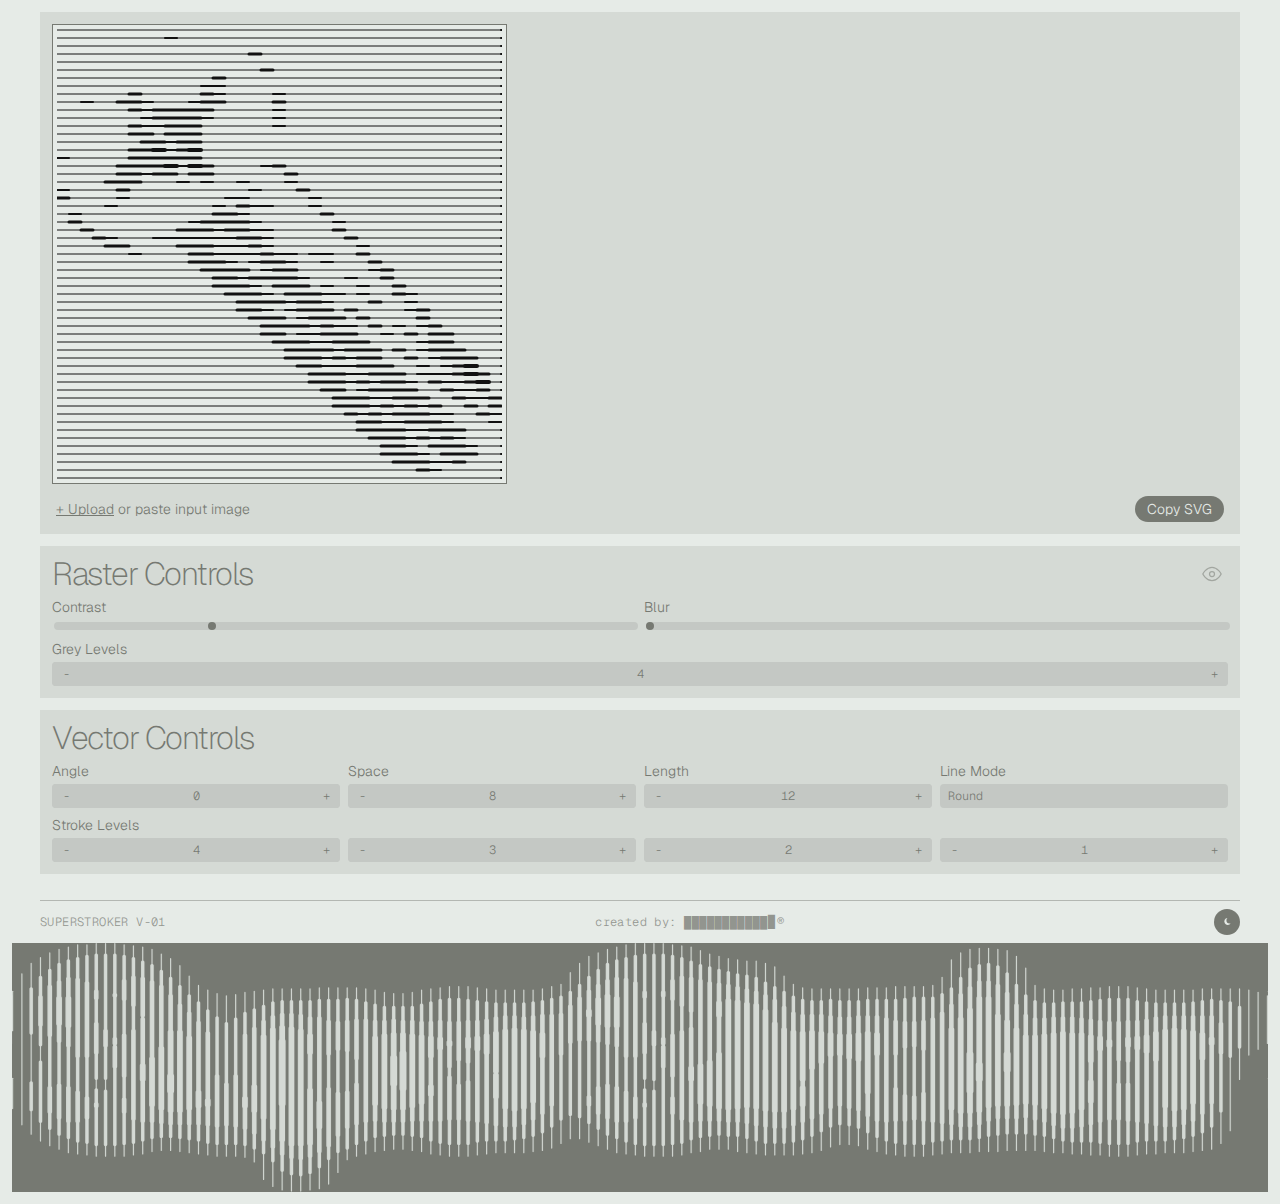
<file: LineEngine/index.html>
<!DOCTYPE html>
<html lang="en">
<head>
  <meta charset="UTF-8">
  <title>SuperStroker</title>
  <link rel="preconnect" href="https://fonts.googleapis.com">
  <link rel="preconnect" href="https://fonts.gstatic.com" crossorigin>
  <link href="https://fonts.googleapis.com/css2?family=Geist:wght@200;300&family=Geist+Mono:wght@300&display=swap" rel="stylesheet">
  <link rel="stylesheet" href="style.css">
</head>
<body class="theme-dark">
  <main class="main-container">
    <!-- Preview Pane -->
    <section class="preview-pane">
      <div class="paper-canvas-container">
        <div id="canvas-wrapper" class="canvas-wrapper">
          <canvas id="paper-canvas"></canvas>
        </div>
      </div>
      <div class="canvas-controls">
        <p class="upload-text">
          <span class="upload-link">+ Upload</span>
          <span> or paste input image</span>
        </p>
        <button id="copy-svg" type="button" class="copy-svg-btn">Copy SVG</button>
      </div>
    </section>

    <!-- Controls Panel -->
    <div class="controls-panel">
      <!-- Raster Controls -->
      <section class="control-section">
        <div class="section-header">
          <h2>Raster Controls</h2>
          <button id="view-toggle" class="view-toggle" type="button" aria-label="Toggle raster view" aria-pressed="false">
            <svg width="20" height="20" viewBox="0 0 24 24" fill="none" stroke="currentColor" stroke-width="1.5">
              <path class="eye-open" d="M1 12s4-8 11-8 11 8 11 8-4 8-11 8-11-8-11-8z"></path>
              <circle class="eye-open" cx="12" cy="12" r="3"></circle>
              <path class="eye-closed" d="M1 12s4-8 11-8 11 8 11 8-4 8-11 8-11-8-11-8z"></path>
              <line class="eye-closed" x1="1" y1="1" x2="23" y2="23"></line>
            </svg>
          </button>
        </div>
        <div class="controls">
          <div class="slider-controls">
            <div class="slider-group">
              <label for="contrast">Contrast</label>
              <input id="contrast" type="range" min="0" max="1.5" step="0.05" value="0.4">
            </div>
            <div class="slider-group">
              <label for="blur-radius">Blur</label>
              <input id="blur-radius" type="range" min="0" max="30" step="1" value="0">
            </div>
          </div>
          <div class="number-control">
            <label for="levels">Grey Levels</label>
            <div class="number-input">
              <button type="button" class="number-btn minus" data-target="levels">-</button>
              <input id="levels" type="number" min="2" max="10" step="1" value="4">
              <button type="button" class="number-btn plus" data-target="levels">+</button>
            </div>
          </div>
        </div>
      </section>

      <!-- Vector Controls -->
      <section class="control-section">
        <h2>Vector Controls</h2>
        <div class="controls">
          <div class="vector-controls-row">
            <div class="number-control">
              <label for="direction-degrees">Angle</label>
              <div class="number-input">
                <button type="button" class="number-btn minus" data-target="direction-degrees">-</button>
                <input id="direction-degrees" type="number" min="-360" max="360" step="1" value="0">
                <button type="button" class="number-btn plus" data-target="direction-degrees">+</button>
              </div>
            </div>
            <div class="number-control">
              <label for="line-spacing">Space</label>
              <div class="number-input">
                <button type="button" class="number-btn minus" data-target="line-spacing">-</button>
                <input id="line-spacing" type="number" min="1" max="100" step="1" value="8">
                <button type="button" class="number-btn plus" data-target="line-spacing">+</button>
              </div>
            </div>
            <div class="number-control">
              <label for="segment-length">Length</label>
              <div class="number-input">
                <button type="button" class="number-btn minus" data-target="segment-length">-</button>
                <input id="segment-length" type="number" min="1" max="120" step="1" value="12">
                <button type="button" class="number-btn plus" data-target="segment-length">+</button>
              </div>
            </div>
            <div class="select-control">
              <label for="stroke-cap">Line Mode</label>
              <div class="select-input">
                <select id="stroke-cap">
                  <option value="round" selected>Round</option>
                  <option value="butt">Flat</option>
                </select>
              </div>
            </div>
          </div>
          <div class="stroke-levels">
            <label>Stroke Levels</label>
            <div id="stroke-weights" class="stroke-weights"></div>
          </div>
        </div>
      </section>
    </div>

    <!-- Hidden file input -->
    <input id="image-input" type="file" accept="image/*" style="display: none;">
  </main>

  <footer class="page-footer">
    <span class="footer-credit">SUPERSTROKER V-01</span>
    <span class="footer-credit">created by: ███████████▊® </span>
    <button id="theme-toggle" class="theme-toggle" type="button" aria-pressed="false" aria-label="Toggle theme">
      <svg width="16" height="16" viewBox="0 0 24 24" fill="none" stroke="currentColor" stroke-width="1.5" stroke-linecap="round" stroke-linejoin="round">
        <circle class="icon-sun" cx="12" cy="12" r="4"></circle>
        <path class="icon-sun" d="M12 3v1.5M12 19.5V21M4.5 12H3M21 12h-1.5M5.636 5.636l1.06 1.06M17.303 17.303l1.06 1.06M5.636 18.364l1.06-1.06M17.303 6.697l1.06-1.06"></path>
        <path class="icon-moon" fill="currentColor" stroke="none" d="M16.5 14.5A5.5 5.5 0 0 1 11 9a5.5 5.5 0 0 1 1.75-4 6 6 0 1 0 5.5 9.5Z"></path>
      </svg>
    </button>
  </footer>

  <!-- Decorative SVG -->
    <svg class="footer-graphic" width="100%" height=fill viewBox="0 0 1008 200" fill="none" xmlns="http://www.w3.org/2000/svg" xmlns:xlink="http://www.w3.org/1999/xlink" aria-hidden="true" focusable="false">
    <defs>
    <clipPath id="clip0_104_1438">

            <rect width="1008" height="199.549" fill="white"/>

          </clipPath>
    <g id="footer-graphic-source">

              <path d="M1007.53 41.9612C1007.27 41.9612 1007.07 42.1663 1007.07 42.4274V80.6586C1007.07 80.9197 1007.27 81.1249 1007.53 81.1249C1007.8 81.1249 1008 80.9197 1008 80.6586V42.4274C1008 42.1663 1007.8 41.9612 1007.53 41.9612Z" fill="#111111"/>

              <path d="M1000.07 39.1637C999.813 39.1637 999.607 39.3689 999.607 39.63V85.321C999.607 85.5821 999.813 85.7872 1000.07 85.7872C1000.33 85.7872 1000.54 85.5821 1000.54 85.321V39.63C1000.54 39.3689 1000.33 39.1637 1000.07 39.1637Z" fill="#111111"/>

              <path d="M992.615 37.2988C992.354 37.2988 992.148 37.5039 992.148 37.765V89.9833C992.148 90.2444 992.354 90.4496 992.615 90.4496C992.876 90.4496 993.081 90.2444 993.081 89.9833V37.765C993.081 37.5039 992.876 37.2988 992.615 37.2988Z" fill="#111111"/>

              <path d="M985.621 50.4373V36.8326C985.621 36.5715 985.416 36.3663 985.155 36.3663C984.893 36.3663 984.688 36.5715 984.688 36.8326V50.4373C984.147 50.6331 983.756 51.146 983.756 51.7521V83.4561C983.756 84.0622 984.147 84.575 984.688 84.7708V109.565C984.688 109.826 984.893 110.031 985.155 110.031C985.416 110.031 985.621 109.826 985.621 109.565V84.7708C986.162 84.575 986.553 84.0622 986.553 83.4561V51.7521C986.553 51.146 986.162 50.6331 985.621 50.4373Z" fill="#111111"/>

              <path d="M978.162 46.7074V36.8326C978.162 36.5715 977.957 36.3663 977.696 36.3663C977.434 36.3663 977.229 36.5715 977.229 36.8326V46.7074C976.689 46.9032 976.297 47.4161 976.297 48.0222V90.9158C976.297 91.5219 976.689 92.0348 977.229 92.2306V150.594C977.229 150.855 977.434 151.06 977.696 151.06C977.957 151.06 978.162 150.855 978.162 150.594V92.2306C978.703 92.0348 979.094 91.5219 979.094 90.9158V48.0222C979.094 47.4161 978.703 46.9032 978.162 46.7074Z" fill="#111111"/>

              <path d="M971.633 47.0897C971.633 46.4836 971.241 45.9708 970.7 45.775V36.8326C970.7 36.5715 970.495 36.3663 970.234 36.3663C969.973 36.3663 969.768 36.5715 969.768 36.8326V45.775C969.227 45.9708 968.835 46.4836 968.835 47.0897V63.5851C968.546 63.9115 968.369 64.3404 968.369 64.8067V88.1184C968.369 88.5846 968.546 89.0136 968.835 89.3399V134.742C968.835 135.348 969.227 135.861 969.768 136.057V160.851C969.768 161.112 969.973 161.317 970.234 161.317C970.495 161.317 970.7 161.112 970.7 160.851V136.057C971.241 135.861 971.633 135.348 971.633 134.742V89.3399C971.922 89.0136 972.099 88.5846 972.099 88.1184V64.8067C972.099 64.3404 971.922 63.9115 971.633 63.5851V47.0897Z" fill="#111111"/>

              <path d="M964.639 59.2118C964.639 58.7456 964.462 58.3167 964.173 57.9903V46.1573C964.173 45.5512 963.782 45.0383 963.241 44.8425V36.8326C963.241 36.5715 963.036 36.3663 962.775 36.3663C962.513 36.3663 962.308 36.5715 962.308 36.8326V44.8425C961.767 45.0383 961.376 45.5512 961.376 46.1573V57.9903C961.087 58.3167 960.91 58.7456 960.91 59.2118V75.5394C960.621 75.931 960.443 76.4066 960.443 76.9288V80.6587C960.443 81.1808 960.621 81.6564 960.91 82.048V128.215C960.91 128.681 961.087 129.11 961.376 129.436V146.864C961.376 147.47 961.767 147.983 962.308 148.179V165.513C962.308 165.774 962.513 165.98 962.775 165.98C963.036 165.98 963.241 165.774 963.241 165.513V148.179C963.782 147.983 964.173 147.47 964.173 146.864V129.436C964.462 129.11 964.639 128.681 964.639 128.215V82.048C964.929 81.6564 965.106 81.1808 965.106 80.6587V76.9288C965.106 76.4066 964.929 75.931 964.639 75.5394V59.2118Z" fill="#111111"/>

              <path d="M957.18 59.2118C957.18 58.7456 957.003 58.3167 956.714 57.9903V47.0897C956.714 46.4836 956.323 45.9708 955.782 45.775V36.8326C955.782 36.5715 955.577 36.3663 955.316 36.3663C955.054 36.3663 954.849 36.5715 954.849 36.8326V45.775C954.308 45.9708 953.917 46.4836 953.917 47.0897V57.9903C953.628 58.3167 953.451 58.7456 953.451 59.2118V71.8095C953.162 72.2012 952.984 72.6767 952.984 73.1989V92.7808C952.984 93.3029 953.162 93.7785 953.451 94.1701V136.607C953.451 137.073 953.628 137.502 953.917 137.828V151.526C953.917 152.132 954.308 152.645 954.849 152.841V166.446C954.849 166.707 955.054 166.912 955.316 166.912C955.577 166.912 955.782 166.707 955.782 166.446V152.841C956.323 152.645 956.714 152.132 956.714 151.526V137.828C957.003 137.502 957.18 137.073 957.18 136.607V94.1701C957.47 93.7785 957.647 93.3029 957.647 92.7808V73.1989C957.647 72.6767 957.47 72.2012 957.18 71.8095V59.2118Z" fill="#111111"/>

              <path d="M949.722 59.2118C949.722 58.7456 949.544 58.3167 949.255 57.9903V48.0222C949.255 47.4161 948.864 46.9032 948.323 46.7074V37.765C948.323 37.5039 948.118 37.2988 947.857 37.2988C947.595 37.2988 947.39 37.5039 947.39 37.765V46.7074C946.849 46.9032 946.458 47.4161 946.458 48.0222V57.9903C946.169 58.3167 945.992 58.7456 945.992 59.2118V69.9446C945.703 70.3362 945.525 70.8118 945.525 71.3339V128.215C945.525 128.737 945.703 129.212 945.992 129.604V142.202C945.992 142.668 946.169 143.097 946.458 143.423V154.324C946.458 154.93 946.849 155.443 947.39 155.639V167.378C947.39 167.639 947.595 167.845 947.857 167.845C948.118 167.845 948.323 167.639 948.323 167.378V155.639C948.864 155.443 949.255 154.93 949.255 154.324V143.423C949.544 143.097 949.722 142.668 949.722 142.202V129.604C950.011 129.212 950.188 128.737 950.188 128.215V71.3339C950.188 70.8118 950.011 70.3362 949.722 69.9446V59.2118Z" fill="#111111"/>

              <path d="M942.261 59.2118C942.261 58.7456 942.083 58.3167 941.794 57.9903V48.9547C941.794 48.3486 941.403 47.8357 940.862 47.6399V37.765C940.862 37.5039 940.657 37.2988 940.396 37.2988C940.135 37.2988 939.929 37.5039 939.929 37.765V47.6399C939.389 47.8357 938.997 48.3486 938.997 48.9547V57.9903C938.708 58.3167 938.531 58.7456 938.531 59.2118V69.0121C938.242 69.4037 938.064 69.8793 938.064 70.4015V132.877C938.064 133.399 938.242 133.875 938.531 134.266V144.999C938.531 145.465 938.708 145.894 938.997 146.221V156.189C938.997 156.795 939.389 157.308 939.929 157.503V168.311C939.929 168.572 940.135 168.777 940.396 168.777C940.657 168.777 940.862 168.572 940.862 168.311V157.503C941.403 157.308 941.794 156.795 941.794 156.189V146.221C942.083 145.894 942.261 145.465 942.261 144.999V134.266C942.55 133.875 942.727 133.399 942.727 132.877V70.4015C942.727 69.8793 942.55 69.4037 942.261 69.0121V59.2118Z" fill="#111111"/>

              <path d="M934.802 59.2118C934.802 58.7456 934.624 58.3167 934.335 57.9903V48.9547C934.335 48.3486 933.944 47.8357 933.403 47.6399V37.765C933.403 37.5039 933.198 37.2988 932.937 37.2988C932.676 37.2988 932.47 37.5039 932.47 37.765V47.6399C931.93 47.8357 931.538 48.3486 931.538 48.9547V57.9903C931.249 58.3167 931.072 58.7456 931.072 59.2118V68.0796C930.783 68.4713 930.605 68.9468 930.605 69.469V133.809C930.605 134.332 930.783 134.807 931.072 135.199V146.864C931.072 147.33 931.249 147.759 931.538 148.086V157.121C931.538 157.727 931.93 158.24 932.47 158.436V168.311C932.47 168.572 932.676 168.777 932.937 168.777C933.198 168.777 933.403 168.572 933.403 168.311V158.436C933.944 158.24 934.335 157.727 934.335 157.121V148.086C934.624 147.759 934.802 147.33 934.802 146.864V135.199C935.091 134.807 935.268 134.332 935.268 133.809V69.469C935.268 68.9468 935.091 68.4713 934.802 68.0796V59.2118Z" fill="#111111"/>

              <path d="M927.341 59.2118C927.341 58.7456 927.163 58.3167 926.874 57.9903V48.9547C926.874 48.3486 926.483 47.8357 925.942 47.6399V37.765C925.942 37.5039 925.737 37.2988 925.476 37.2988C925.215 37.2988 925.009 37.5039 925.009 37.765V47.6399C924.469 47.8357 924.077 48.3486 924.077 48.9547V57.9903C923.788 58.3167 923.611 58.7456 923.611 59.2118V69.0121C923.322 69.4037 923.145 69.8793 923.145 70.4015V131.012C923.145 131.534 923.322 132.01 923.611 132.401V146.864C923.611 147.33 923.788 147.759 924.077 148.086V158.054C924.077 158.66 924.469 159.173 925.009 159.368V168.311C925.009 168.572 925.215 168.777 925.476 168.777C925.737 168.777 925.942 168.572 925.942 168.311V159.368C926.483 159.173 926.874 158.66 926.874 158.054V148.086C927.163 147.759 927.341 147.33 927.341 146.864V132.401C927.63 132.01 927.807 131.534 927.807 131.012V70.4015C927.807 69.8793 927.63 69.4037 927.341 69.0121V59.2118Z" fill="#111111"/>

              <path d="M919.882 60.1443C919.882 59.6781 919.704 59.2491 919.415 58.9228V48.9547C919.415 48.3486 919.024 47.8357 918.483 47.6399V37.765C918.483 37.5039 918.278 37.2988 918.017 37.2988C917.756 37.2988 917.55 37.5039 917.55 37.765V47.6399C917.01 47.8357 916.618 48.3486 916.618 48.9547V58.9228C916.329 59.2491 916.152 59.6781 916.152 60.1443V70.877C915.863 71.2687 915.686 71.7442 915.686 72.2664V93.7132C915.686 94.2354 915.863 94.711 916.152 95.1026V145.932C916.152 146.398 916.329 146.827 916.618 147.153V158.054C916.618 158.66 917.01 159.173 917.55 159.368V169.243C917.55 169.504 917.756 169.71 918.017 169.71C918.278 169.71 918.483 169.504 918.483 169.243V159.368C919.024 159.173 919.415 158.66 919.415 158.054V147.153C919.704 146.827 919.882 146.398 919.882 145.932V95.1026C920.171 94.711 920.348 94.2354 920.348 93.7132V72.2664C920.348 71.7442 920.171 71.2687 919.882 70.877V60.1443Z" fill="#111111"/>

              <path d="M912.423 62.0093C912.423 61.543 912.246 61.1141 911.956 60.7877V48.0222C911.956 47.4161 911.565 46.9032 911.024 46.7074V36.8326C911.024 36.5715 910.819 36.3663 910.558 36.3663C910.297 36.3663 910.092 36.5715 910.092 36.8326V46.7074C909.551 46.9032 909.159 47.4161 909.159 48.0222V60.7877C908.87 61.1141 908.693 61.543 908.693 62.0093V73.6745C908.404 74.0661 908.227 74.5416 908.227 75.0638V87.1859C908.227 87.7081 908.404 88.1837 908.693 88.5753V144.067C908.693 144.533 908.87 144.962 909.159 145.288V158.054C909.159 158.66 909.551 159.173 910.092 159.368V169.243C910.092 169.504 910.297 169.71 910.558 169.71C910.819 169.71 911.024 169.504 911.024 169.243V159.368C911.565 159.173 911.956 158.66 911.956 158.054V145.288C912.246 144.962 912.423 144.533 912.423 144.067V88.5753C912.712 88.1837 912.889 87.7081 912.889 87.1859V75.0638C912.889 74.5416 912.712 74.0661 912.423 73.6745V62.0093Z" fill="#111111"/>

              <path d="M904.962 62.9417C904.962 62.4755 904.785 62.0466 904.496 61.7202V47.0897C904.496 46.4836 904.104 45.9708 903.563 45.775V35.9001C903.563 35.639 903.358 35.4339 903.097 35.4339C902.836 35.4339 902.631 35.639 902.631 35.9001V45.775C902.09 45.9708 901.698 46.4836 901.698 47.0897V61.7202C901.409 62.0466 901.232 62.4755 901.232 62.9417V74.6069C900.943 74.9986 900.766 75.4741 900.766 75.9963V84.3885C900.766 84.9107 900.943 85.3863 901.232 85.7779V143.134C901.232 143.6 901.409 144.029 901.698 144.356V158.986C901.698 159.592 902.09 160.105 902.631 160.301V170.176C902.631 170.437 902.836 170.642 903.097 170.642C903.358 170.642 903.563 170.437 903.563 170.176V160.301C904.104 160.105 904.496 159.592 904.496 158.986V144.356C904.785 144.029 904.962 143.6 904.962 143.134V85.7779C905.251 85.3863 905.428 84.9107 905.428 84.3885V75.9963C905.428 75.4741 905.251 74.9986 904.962 74.6069V62.9417Z" fill="#111111"/>

              <path d="M897.503 62.9417C897.503 62.4755 897.326 62.0465 897.037 61.7202V45.2248C897.037 44.6187 896.645 44.1058 896.104 43.91V34.9676C896.104 34.7065 895.899 34.5014 895.638 34.5014C895.377 34.5014 895.172 34.7065 895.172 34.9676V43.91C894.631 44.1058 894.239 44.6187 894.239 45.2248V61.7202C893.95 62.0465 893.773 62.4755 893.773 62.9417V75.5394C893.484 75.931 893.307 76.4066 893.307 76.9288V82.5236C893.307 83.0458 893.484 83.5213 893.773 83.913V94.6457C893.773 95.1119 893.95 95.5409 894.239 95.8672V112.074C893.95 112.4 893.773 112.829 893.773 113.295V142.202C893.773 142.668 893.95 143.097 894.239 143.423V160.851C894.239 161.457 894.631 161.97 895.172 162.166V171.108C895.172 171.369 895.377 171.574 895.638 171.574C895.899 171.574 896.104 171.369 896.104 171.108V162.166C896.645 161.97 897.037 161.457 897.037 160.851V143.423C897.326 143.097 897.503 142.668 897.503 142.202V113.295C897.503 112.829 897.326 112.4 897.037 112.074V95.8672C897.326 95.5409 897.503 95.1119 897.503 94.6457V83.913C897.792 83.5213 897.969 83.0458 897.969 82.5236V76.9288C897.969 76.4066 897.792 75.931 897.503 75.5394V62.9417Z" fill="#111111"/>

              <path d="M889.576 45.2248C889.576 44.6187 889.185 44.1058 888.644 43.91V34.9676C888.644 34.7065 888.439 34.5014 888.177 34.5014C887.916 34.5014 887.711 34.7065 887.711 34.9676V43.91C887.17 44.1058 886.779 44.6187 886.779 45.2248V62.6526C886.49 62.979 886.312 63.4079 886.312 63.8742V93.7132C886.312 94.1794 886.49 94.6084 886.779 94.9347V112.074C886.49 112.4 886.312 112.829 886.312 113.295V141.269C886.312 141.735 886.49 142.164 886.779 142.491V160.851C886.779 161.457 887.17 161.97 887.711 162.166V171.108C887.711 171.369 887.916 171.574 888.177 171.574C888.439 171.574 888.644 171.369 888.644 171.108V162.166C889.185 161.97 889.576 161.457 889.576 160.851V142.491C889.865 142.164 890.042 141.735 890.042 141.269V113.295C890.042 112.829 889.865 112.4 889.576 112.074V94.9347C889.865 94.6084 890.042 94.1794 890.042 93.7132V63.8742C890.042 63.4079 889.865 62.979 889.576 62.6526V45.2248Z" fill="#111111"/>

              <path d="M882.583 63.8742C882.583 63.4079 882.406 62.979 882.117 62.6526V45.2248C882.117 44.6187 881.725 44.1058 881.184 43.91V34.9676C881.184 34.7065 880.979 34.5014 880.718 34.5014C880.457 34.5014 880.252 34.7065 880.252 34.9676V43.91C879.711 44.1058 879.319 44.6187 879.319 45.2248V62.6526C879.03 62.979 878.853 63.4079 878.853 63.8742V77.4043C878.564 77.796 878.387 78.2715 878.387 78.7937V82.5236C878.387 83.0458 878.564 83.5213 878.853 83.913V141.269C878.853 141.735 879.03 142.164 879.319 142.491V160.851C879.319 161.457 879.711 161.97 880.252 162.166V171.108C880.252 171.369 880.457 171.574 880.718 171.574C880.979 171.574 881.184 171.369 881.184 171.108V162.166C881.725 161.97 882.117 161.457 882.117 160.851V142.491C882.406 142.164 882.583 141.735 882.583 141.269V83.913C882.872 83.5213 883.049 83.0458 883.049 82.5236V78.7937C883.049 78.2715 882.872 77.796 882.583 77.4043V63.8742Z" fill="#111111"/>

              <path d="M875.124 62.9417C875.124 62.4755 874.947 62.0466 874.658 61.7202V46.1573C874.658 45.5512 874.266 45.0383 873.725 44.8425V35.9001C873.725 35.639 873.52 35.4339 873.259 35.4339C872.998 35.4339 872.793 35.639 872.793 35.9001V44.8425C872.252 45.0383 871.86 45.5512 871.86 46.1573V61.7202C871.571 62.0466 871.394 62.4755 871.394 62.9417V74.6069C871.105 74.9986 870.928 75.4741 870.928 75.9963V85.321C870.928 85.8432 871.105 86.3187 871.394 86.7104V143.134C871.394 143.6 871.571 144.029 871.86 144.356V159.919C871.86 160.525 872.252 161.038 872.793 161.233V170.176C872.793 170.437 872.998 170.642 873.259 170.642C873.52 170.642 873.725 170.437 873.725 170.176V161.233C874.266 161.038 874.658 160.525 874.658 159.919V144.356C874.947 144.029 875.124 143.6 875.124 143.134V86.7104C875.413 86.3187 875.59 85.8432 875.59 85.321V75.9963C875.59 75.4741 875.413 74.9986 875.124 74.6069V62.9417Z" fill="#111111"/>

              <path d="M867.663 62.0093C867.663 61.543 867.486 61.1141 867.197 60.7877V47.0897C867.197 46.4836 866.805 45.9708 866.264 45.775V35.9001C866.264 35.639 866.059 35.4339 865.798 35.4339C865.537 35.4339 865.332 35.639 865.332 35.9001V45.775C864.791 45.9708 864.399 46.4836 864.399 47.0897V60.7877C864.11 61.1141 863.933 61.543 863.933 62.0093V73.6745C863.644 74.0661 863.467 74.5417 863.467 75.0638V94.6457C863.467 95.1679 863.644 95.6434 863.933 96.0351V110.05C863.644 110.442 863.467 110.917 863.467 111.439V127.291C863.467 127.814 863.644 128.289 863.933 128.681V145.008C863.933 145.475 864.11 145.904 864.399 146.23V158.995C864.399 159.602 864.791 160.114 865.332 160.31V170.185C865.332 170.446 865.537 170.651 865.798 170.651C866.059 170.651 866.264 170.446 866.264 170.185V160.31C866.805 160.114 867.197 159.602 867.197 158.995V146.23C867.486 145.904 867.663 145.475 867.663 145.008V128.681C867.952 128.289 868.129 127.814 868.129 127.291V111.439C868.129 110.917 867.952 110.442 867.663 110.05V96.0351C867.952 95.6434 868.129 95.1679 868.129 94.6457V75.0638C868.129 74.5417 867.952 74.0661 867.663 73.6745V62.0093Z" fill="#111111"/>

              <path d="M860.204 61.0768C860.204 60.6105 860.027 60.1816 859.738 59.8553V48.0222C859.738 47.4161 859.346 46.9032 858.805 46.7074V36.8326C858.805 36.5715 858.6 36.3663 858.339 36.3663C858.078 36.3663 857.873 36.5715 857.873 36.8326V46.7074C857.332 46.9032 856.94 47.4161 856.94 48.0222V59.8553C856.651 60.1816 856.474 60.6105 856.474 61.0768V71.8095C856.185 72.2012 856.008 72.6767 856.008 73.1989V132.877C856.008 133.399 856.185 133.875 856.474 134.266V146.864C856.474 147.33 856.651 147.759 856.94 148.086V158.986C856.94 159.592 857.332 160.105 857.873 160.301V169.243C857.873 169.504 858.078 169.71 858.339 169.71C858.6 169.71 858.805 169.504 858.805 169.243V160.301C859.346 160.105 859.738 159.592 859.738 158.986V148.086C860.027 147.759 860.204 147.33 860.204 146.864V134.266C860.493 133.875 860.67 133.399 860.67 132.877V73.1989C860.67 72.6767 860.493 72.2012 860.204 71.8095V61.0768Z" fill="#111111"/>

              <path d="M852.743 60.1443C852.743 59.6781 852.566 59.2491 852.277 58.9228V48.0222C852.277 47.4161 851.885 46.9032 851.344 46.7074V36.8326C851.344 36.5715 851.139 36.3663 850.878 36.3663C850.617 36.3663 850.412 36.5715 850.412 36.8326V46.7074C849.871 46.9032 849.479 47.4161 849.479 48.0222V58.9228C849.19 59.2491 849.013 59.6781 849.013 60.1443V71.8095C848.724 72.2012 848.547 72.6767 848.547 73.1989V135.674C848.547 136.197 848.724 136.672 849.013 137.064V147.796C849.013 148.263 849.19 148.692 849.479 149.018V158.986C849.479 159.592 849.871 160.105 850.412 160.301V169.243C850.412 169.504 850.617 169.71 850.878 169.71C851.139 169.71 851.344 169.504 851.344 169.243V160.301C851.885 160.105 852.277 159.592 852.277 158.986V149.018C852.566 148.692 852.743 148.263 852.743 147.796V137.064C853.032 136.672 853.209 136.197 853.209 135.674V73.1989C853.209 72.6767 853.032 72.2012 852.743 71.8095V60.1443Z" fill="#111111"/>

              <path d="M845.284 60.1443C845.284 59.6781 845.107 59.2491 844.818 58.9228V48.0222C844.818 47.4161 844.426 46.9032 843.885 46.7074V37.765C843.885 37.5039 843.68 37.2988 843.419 37.2988C843.158 37.2988 842.953 37.5039 842.953 37.765V46.7074C842.412 46.9032 842.02 47.4161 842.02 48.0222V58.9228C841.731 59.2491 841.554 59.6781 841.554 60.1443V70.877C841.265 71.2687 841.088 71.7442 841.088 72.2664V136.607C841.088 137.129 841.265 137.605 841.554 137.996V147.796C841.554 148.263 841.731 148.692 842.02 149.018V158.054C842.02 158.66 842.412 159.173 842.953 159.368V168.311C842.953 168.572 843.158 168.777 843.419 168.777C843.68 168.777 843.885 168.572 843.885 168.311V159.368C844.426 159.173 844.818 158.66 844.818 158.054V149.018C845.107 148.692 845.284 148.263 845.284 147.796V137.996C845.573 137.605 845.75 137.129 845.75 136.607V72.2664C845.75 71.7442 845.573 71.2687 845.284 70.877V60.1443Z" fill="#111111"/>

              <path d="M837.825 60.1443C837.825 59.6781 837.648 59.2491 837.359 58.9228V48.9547C837.359 48.3486 836.967 47.8357 836.426 47.6399V37.765C836.426 37.5039 836.221 37.2988 835.96 37.2988C835.699 37.2988 835.494 37.5039 835.494 37.765V47.6399C834.953 47.8357 834.561 48.3486 834.561 48.9547V58.9228C834.272 59.2491 834.095 59.6781 834.095 60.1443V71.8095C833.806 72.2011 833.629 72.6767 833.629 73.1989V135.674C833.629 136.197 833.806 136.672 834.095 137.064V145.932C834.095 146.398 834.272 146.827 834.561 147.153V156.189C834.561 156.795 834.953 157.308 835.494 157.503V168.311C835.494 168.572 835.699 168.777 835.96 168.777C836.221 168.777 836.426 168.572 836.426 168.311V157.503C836.967 157.308 837.359 156.795 837.359 156.189V147.153C837.648 146.827 837.825 146.398 837.825 145.932V137.064C838.114 136.672 838.291 136.197 838.291 135.674V73.1989C838.291 72.6767 838.114 72.2011 837.825 71.8095V60.1443Z" fill="#111111"/>

              <path d="M830.364 61.0768C830.364 60.6106 830.187 60.1816 829.898 59.8553V48.9547C829.898 48.3486 829.506 47.8357 828.965 47.6399V36.8326C828.965 36.5715 828.76 36.3663 828.499 36.3663C828.238 36.3663 828.033 36.5715 828.033 36.8326V47.6399C827.492 47.8357 827.1 48.3486 827.1 48.9547V59.8553C826.811 60.1816 826.634 60.6106 826.634 61.0768V72.742C826.345 73.1336 826.168 73.6092 826.168 74.1314V131.944C826.168 132.467 826.345 132.942 826.634 133.334V143.134C826.634 143.6 826.811 144.029 827.1 144.356V154.324C827.1 154.93 827.492 155.443 828.033 155.639V167.378C828.033 167.639 828.238 167.845 828.499 167.845C828.76 167.845 828.965 167.639 828.965 167.378V155.639C829.506 155.443 829.898 154.93 829.898 154.324V144.356C830.187 144.029 830.364 143.6 830.364 143.134V133.334C830.653 132.942 830.83 132.467 830.83 131.944V74.1314C830.83 73.6092 830.653 73.1336 830.364 72.742V61.0768Z" fill="#111111"/>

              <path d="M822.905 61.0768C822.905 60.6105 822.728 60.1816 822.439 59.8552V47.0897C822.439 46.4836 822.047 45.9708 821.506 45.7749V34.0351C821.506 33.7741 821.301 33.5689 821.04 33.5689C820.779 33.5689 820.574 33.7741 820.574 34.0351V45.7749C820.033 45.9708 819.641 46.4836 819.641 47.0897V59.8552C819.352 60.1816 819.175 60.6105 819.175 61.0768V73.6744C818.886 74.0661 818.709 74.5416 818.709 75.0638V129.147C818.709 129.669 818.886 130.145 819.175 130.536V141.269C819.175 141.735 819.352 142.164 819.641 142.491V153.391C819.641 153.997 820.033 154.51 820.574 154.706V166.446C820.574 166.707 820.779 166.912 821.04 166.912C821.301 166.912 821.506 166.707 821.506 166.446V154.706C822.047 154.51 822.439 153.997 822.439 153.391V142.491C822.728 142.164 822.905 141.735 822.905 141.269V130.536C823.194 130.145 823.371 129.669 823.371 129.147V75.0638C823.371 74.5416 823.194 74.0661 822.905 73.6744V61.0768Z" fill="#111111"/>

              <path d="M815.444 58.2794C815.444 57.8131 815.267 57.3842 814.978 57.0578V42.4274C814.978 41.8213 814.586 41.3084 814.045 41.1126V20.0481C814.045 19.787 813.84 19.5819 813.579 19.5819C813.318 19.5819 813.113 19.787 813.113 20.0481V41.1126C812.572 41.3084 812.181 41.8213 812.181 42.4274V57.0578C811.891 57.3842 811.714 57.8131 811.714 58.2794V73.6744C811.425 74.0661 811.248 74.5416 811.248 75.0638V128.215C811.248 128.737 811.425 129.212 811.714 129.604V139.404C811.714 139.87 811.891 140.299 812.181 140.626V152.459C812.181 153.065 812.572 153.578 813.113 153.774V166.446C813.113 166.707 813.318 166.912 813.579 166.912C813.84 166.912 814.045 166.707 814.045 166.446V153.774C814.586 153.578 814.978 153.065 814.978 152.459V140.626C815.267 140.299 815.444 139.87 815.444 139.404V129.604C815.733 129.212 815.91 128.737 815.91 128.215V75.0638C815.91 74.5416 815.733 74.0661 815.444 73.6744V58.2794Z" fill="#111111"/>

              <path d="M807.985 49.8871C807.985 49.4209 807.808 48.992 807.519 48.6656V34.0352C807.519 33.429 807.127 32.9162 806.586 32.7204V10.7234C806.586 10.4623 806.381 10.2572 806.12 10.2572C805.859 10.2572 805.654 10.4623 805.654 10.7234V32.7204C805.113 32.9162 804.722 33.429 804.722 34.0352V48.6656C804.432 48.992 804.255 49.4209 804.255 49.8871V68.0796C803.966 68.4713 803.789 68.9468 803.789 69.469V129.147C803.789 129.669 803.966 130.145 804.255 130.536V140.337C804.255 140.803 804.432 141.232 804.722 141.558V152.459C804.722 153.065 805.113 153.578 805.654 153.774V166.446C805.654 166.707 805.859 166.912 806.12 166.912C806.381 166.912 806.586 166.707 806.586 166.446V153.774C807.127 153.578 807.519 153.065 807.519 152.459V141.558C807.808 141.232 807.985 140.803 807.985 140.337V130.536C808.274 130.145 808.451 129.669 808.451 129.147V69.469C808.451 68.9468 808.274 68.4713 807.985 68.0796V49.8871Z" fill="#111111"/>

              <path d="M800.992 62.9417C800.992 62.4195 800.815 61.944 800.526 61.5523V40.5624C800.526 40.0962 800.348 39.6673 800.059 39.3409V24.7105C800.059 24.1043 799.668 23.5915 799.127 23.3957V6.06105C799.127 5.79996 798.922 5.59482 798.661 5.59482C798.4 5.59482 798.194 5.79996 798.194 6.06105V23.3957C797.654 23.5915 797.262 24.1043 797.262 24.7105V39.3409C796.973 39.6673 796.796 40.0962 796.796 40.5624V61.5523C796.507 61.944 796.33 62.4195 796.33 62.9417V87.5123C796.04 87.9506 795.863 88.4821 795.863 89.0509V102.105C795.863 102.674 796.04 103.206 796.33 103.644V130.08C796.33 130.602 796.507 131.077 796.796 131.469V140.337C796.796 140.803 796.973 141.232 797.262 141.558V152.459C797.262 153.065 797.654 153.578 798.194 153.774V166.446C798.194 166.707 798.4 166.912 798.661 166.912C798.922 166.912 799.127 166.707 799.127 166.446V153.774C799.668 153.578 800.059 153.065 800.059 152.459V141.558C800.348 141.232 800.526 140.803 800.526 140.337V131.469C800.815 131.077 800.992 130.602 800.992 130.08V103.644C801.281 103.206 801.458 102.674 801.458 102.105V89.0509C801.458 88.4821 801.281 87.9506 800.992 87.5123V62.9417Z" fill="#111111"/>

              <path d="M793.065 34.0352C793.065 33.5689 792.888 33.14 792.599 32.8136V19.1156C792.599 18.5095 792.207 17.9967 791.667 17.8009V5.12859C791.667 4.8675 791.461 4.66235 791.2 4.66235C790.939 4.66235 790.734 4.8675 790.734 5.12859V17.8009C790.193 17.9967 789.802 18.5095 789.802 19.1156V32.8136C789.513 33.14 789.335 33.5689 789.335 34.0352V56.89C789.046 57.2816 788.869 57.7572 788.869 58.2794V130.08C788.869 130.602 789.046 131.077 789.335 131.469V140.337C789.335 140.803 789.513 141.232 789.802 141.558V153.391C789.802 153.997 790.193 154.51 790.734 154.706V167.378C790.734 167.639 790.939 167.845 791.2 167.845C791.461 167.845 791.667 167.639 791.667 167.378V154.706C792.207 154.51 792.599 153.997 792.599 153.391V141.558C792.888 141.232 793.065 140.803 793.065 140.337V131.469C793.354 131.077 793.531 130.602 793.531 130.08V58.2794C793.531 57.7572 793.354 57.2816 793.065 56.89V34.0352Z" fill="#111111"/>

              <path d="M785.606 31.2377C785.606 30.7715 785.429 30.3426 785.14 30.0162V17.2507C785.14 16.6446 784.748 16.1317 784.208 15.9359V4.19611C784.208 3.93502 784.002 3.72987 783.741 3.72987C783.48 3.72987 783.275 3.93502 783.275 4.19611V15.9359C782.734 16.1317 782.343 16.6446 782.343 17.2507V30.0162C782.054 30.3426 781.876 30.7715 781.876 31.2377V42.9029C781.587 43.2946 781.41 43.7701 781.41 44.2923V131.012C781.41 131.534 781.587 132.01 781.876 132.401V142.202C781.876 142.668 782.054 143.097 782.343 143.423V154.324C782.343 154.93 782.734 155.443 783.275 155.639V167.378C783.275 167.639 783.48 167.845 783.741 167.845C784.002 167.845 784.208 167.639 784.208 167.378V155.639C784.748 155.443 785.14 154.93 785.14 154.324V143.423C785.429 143.097 785.606 142.668 785.606 142.202V132.401C785.895 132.01 786.073 131.534 786.073 131.012V44.2923C786.073 43.7701 785.895 43.2946 785.606 42.9029V31.2377Z" fill="#111111"/>

              <path d="M778.613 44.2923C778.613 43.7701 778.436 43.2946 778.147 42.9029V31.2377C778.147 30.7715 777.97 30.3426 777.68 30.0162V18.1832C777.68 17.5771 777.289 17.0642 776.748 16.8684V4.19611C776.748 3.93502 776.543 3.72987 776.282 3.72987C776.021 3.72987 775.816 3.93502 775.816 4.19611V16.8684C775.275 17.0642 774.883 17.5771 774.883 18.1832V30.0162C774.594 30.3426 774.417 30.7715 774.417 31.2377V42.9029C774.128 43.2946 773.951 43.7701 773.951 44.2923V95.9045C773.662 96.3428 773.484 96.8743 773.484 97.4431V109.565C773.484 110.134 773.662 110.666 773.951 111.104V134.742C773.951 135.264 774.128 135.74 774.417 136.131V144.999C774.417 145.465 774.594 145.894 774.883 146.221V156.189C774.883 156.795 775.275 157.308 775.816 157.503V167.378C775.816 167.639 776.021 167.845 776.282 167.845C776.543 167.845 776.748 167.639 776.748 167.378V157.503C777.289 157.308 777.68 156.795 777.68 156.189V146.221C777.97 145.894 778.147 145.465 778.147 144.999V136.131C778.436 135.74 778.613 135.264 778.613 134.742V111.104C778.902 110.666 779.079 110.134 779.079 109.565V97.4431C779.079 96.8743 778.902 96.3428 778.613 95.9045V44.2923Z" fill="#111111"/>

              <path d="M771.152 53.617C771.152 53.0948 770.975 52.6193 770.686 52.2276V35.9001C770.686 35.4339 770.509 35.0049 770.22 34.6786V20.9806C770.22 20.3745 769.828 19.8616 769.287 19.6658V5.12859C769.287 4.8675 769.082 4.66235 768.821 4.66235C768.56 4.66235 768.355 4.8675 768.355 5.12859V19.6658C767.814 19.8616 767.422 20.3745 767.422 20.9806V34.6786C767.133 35.0049 766.956 35.4339 766.956 35.9001V52.2276C766.667 52.6193 766.49 53.0948 766.49 53.617V87.5123C766.201 87.9506 766.023 88.4821 766.023 89.0509V118.89C766.023 119.459 766.201 119.99 766.49 120.428V135.674C766.49 136.197 766.667 136.672 766.956 137.064V146.864C766.956 147.33 767.133 147.759 767.422 148.086V157.121C767.422 157.727 767.814 158.24 768.355 158.436V168.311C768.355 168.572 768.56 168.777 768.821 168.777C769.082 168.777 769.287 168.572 769.287 168.311V158.436C769.828 158.24 770.22 157.727 770.22 157.121V148.086C770.509 147.759 770.686 147.33 770.686 146.864V137.064C770.975 136.672 771.152 136.197 771.152 135.674V120.428C771.441 119.99 771.618 119.459 771.618 118.89V89.0509C771.618 88.4821 771.441 87.9506 771.152 87.5123V53.617Z" fill="#111111"/>

              <path d="M763.227 41.4949C763.227 41.0287 763.05 40.5997 762.761 40.2734V28.4403C762.761 27.8342 762.369 27.3214 761.829 27.1256V7.926C761.829 7.66491 761.624 7.45976 761.362 7.45976C761.101 7.45976 760.896 7.66491 760.896 7.926V27.1256C760.355 27.3214 759.964 27.8342 759.964 28.4403V40.2734C759.675 40.5997 759.497 41.0287 759.497 41.4949V59.6874C759.208 60.079 759.031 60.5546 759.031 61.0768V135.674C759.031 136.197 759.208 136.672 759.497 137.064V146.864C759.497 147.33 759.675 147.759 759.964 148.086V157.121C759.964 157.727 760.355 158.24 760.896 158.436V168.311C760.896 168.572 761.101 168.777 761.362 168.777C761.624 168.777 761.829 168.572 761.829 168.311V158.436C762.369 158.24 762.761 157.727 762.761 157.121V148.086C763.05 147.759 763.227 147.33 763.227 146.864V137.064C763.516 136.672 763.694 136.197 763.694 135.674V61.0768C763.694 60.5546 763.516 60.079 763.227 59.6874V41.4949Z" fill="#111111"/>

              <path d="M755.766 49.8871C755.766 49.4209 755.589 48.992 755.3 48.6656V36.8326C755.3 36.2265 754.909 35.7136 754.368 35.5178V13.5208C754.368 13.2597 754.163 13.0546 753.901 13.0546C753.64 13.0546 753.435 13.2597 753.435 13.5208V35.5178C752.894 35.7136 752.503 36.2265 752.503 36.8326V48.6656C752.214 48.992 752.037 49.4209 752.037 49.8871V68.0796C751.747 68.4713 751.57 68.9468 751.57 69.469V132.877C751.57 133.399 751.747 133.875 752.037 134.266V144.999C752.037 145.465 752.214 145.894 752.503 146.221V157.121C752.503 157.727 752.894 158.24 753.435 158.436V168.311C753.435 168.572 753.64 168.777 753.901 168.777C754.163 168.777 754.368 168.572 754.368 168.311V158.436C754.909 158.24 755.3 157.727 755.3 157.121V146.221C755.589 145.894 755.766 145.465 755.766 144.999V134.266C756.055 133.875 756.233 133.399 756.233 132.877V69.469C756.233 68.9468 756.055 68.4713 755.766 68.0796V49.8871Z" fill="#111111"/>

              <path d="M747.842 41.4949C747.842 40.8888 747.45 40.3759 746.909 40.1801V27.5079C746.909 27.2468 746.704 27.0416 746.443 27.0416C746.182 27.0416 745.977 27.2468 745.977 27.5079V40.1801C745.436 40.3759 745.044 40.8888 745.044 41.4949V55.1929C744.755 55.5193 744.578 55.9482 744.578 56.4144V144.067C744.578 144.533 744.755 144.962 745.044 145.288V158.054C745.044 158.66 745.436 159.173 745.977 159.368V169.243C745.977 169.504 746.182 169.71 746.443 169.71C746.704 169.71 746.909 169.504 746.909 169.243V159.368C747.45 159.173 747.842 158.66 747.842 158.054V145.288C748.131 144.962 748.308 144.533 748.308 144.067V56.4144C748.308 55.9482 748.131 55.5193 747.842 55.1929V41.4949Z" fill="#111111"/>

              <path d="M740.381 44.2923C740.381 43.6862 739.989 43.1733 739.448 42.9775V34.0351C739.448 33.7741 739.243 33.5689 738.982 33.5689C738.721 33.5689 738.516 33.7741 738.516 34.0351V42.9775C737.975 43.1733 737.583 43.6862 737.583 44.2923V59.8552C737.294 60.1816 737.117 60.6105 737.117 61.0768V143.134C737.117 143.6 737.294 144.029 737.583 144.356V158.986C737.583 159.592 737.975 160.105 738.516 160.301V170.176C738.516 170.437 738.721 170.642 738.982 170.642C739.243 170.642 739.448 170.437 739.448 170.176V160.301C739.989 160.105 740.381 159.592 740.381 158.986V144.356C740.67 144.029 740.847 143.6 740.847 143.134V61.0768C740.847 60.6105 740.67 60.1816 740.381 59.8552V44.2923Z" fill="#111111"/>

              <path d="M732.922 44.2923C732.922 43.6862 732.53 43.1733 731.989 42.9775V34.9676C731.989 34.7065 731.784 34.5014 731.523 34.5014C731.262 34.5014 731.057 34.7065 731.057 34.9676V42.9775C730.516 43.1733 730.124 43.6862 730.124 44.2923V61.7202C729.835 62.0465 729.658 62.4755 729.658 62.9417V85.321C729.658 85.7872 729.835 86.2162 730.124 86.5425V119.533C729.835 119.86 729.658 120.289 729.658 120.755V142.202C729.658 142.668 729.835 143.097 730.124 143.423V160.851C730.124 161.457 730.516 161.97 731.057 162.166V171.108C731.057 171.369 731.262 171.574 731.523 171.574C731.784 171.574 731.989 171.369 731.989 171.108V162.166C732.53 161.97 732.922 161.457 732.922 160.851V143.423C733.211 143.097 733.388 142.668 733.388 142.202V120.755C733.388 120.289 733.211 119.86 732.922 119.533V86.5425C733.211 86.2162 733.388 85.7872 733.388 85.321V62.9417C733.388 62.4755 733.211 62.0465 732.922 61.7202V44.2923Z" fill="#111111"/>

              <path d="M725.461 44.2923C725.461 43.6862 725.069 43.1733 724.528 42.9775V34.9676C724.528 34.7065 724.323 34.5014 724.062 34.5014C723.801 34.5014 723.596 34.7065 723.596 34.9676V42.9775C723.055 43.1733 722.664 43.6862 722.664 44.2923V62.6526C722.374 62.979 722.197 63.4079 722.197 63.8742V82.5236C722.197 82.9898 722.374 83.4187 722.664 83.7451V122.331C722.374 122.657 722.197 123.086 722.197 123.552V141.269C722.197 141.735 722.374 142.164 722.664 142.491V160.851C722.664 161.457 723.055 161.97 723.596 162.166V171.108C723.596 171.369 723.801 171.574 724.062 171.574C724.323 171.574 724.528 171.369 724.528 171.108V162.166C725.069 161.97 725.461 161.457 725.461 160.851V142.491C725.75 142.164 725.927 141.735 725.927 141.269V123.552C725.927 123.086 725.75 122.657 725.461 122.331V83.7451C725.75 83.4187 725.927 82.9898 725.927 82.5236V63.8742C725.927 63.4079 725.75 62.979 725.461 62.6526V44.2923Z" fill="#111111"/>

              <path d="M718.002 45.2248C718.002 44.6187 717.61 44.1058 717.069 43.91V34.9676C717.069 34.7065 716.864 34.5014 716.603 34.5014C716.342 34.5014 716.137 34.7065 716.137 34.9676V43.91C715.596 44.1058 715.205 44.6187 715.205 45.2248V62.6526C714.915 62.979 714.738 63.4079 714.738 63.8742V83.456C714.738 83.9223 714.915 84.3512 715.205 84.6776V121.398C714.915 121.725 714.738 122.154 714.738 122.62V142.202C714.738 142.668 714.915 143.097 715.205 143.423V160.851C715.205 161.457 715.596 161.97 716.137 162.166V171.108C716.137 171.369 716.342 171.574 716.603 171.574C716.864 171.574 717.069 171.369 717.069 171.108V162.166C717.61 161.97 718.002 161.457 718.002 160.851V143.423C718.291 143.097 718.468 142.668 718.468 142.202V122.62C718.468 122.154 718.291 121.725 718.002 121.398V84.6776C718.291 84.3512 718.468 83.9223 718.468 83.456V63.8742C718.468 63.4079 718.291 62.979 718.002 62.6526V45.2248Z" fill="#111111"/>

              <path d="M710.543 46.1572C710.543 45.5511 710.151 45.0383 709.61 44.8425V34.9676C709.61 34.7065 709.405 34.5014 709.144 34.5014C708.883 34.5014 708.678 34.7065 708.678 34.9676V44.8425C708.137 45.0383 707.746 45.5511 707.746 46.1572V61.7202C707.456 62.0465 707.279 62.4755 707.279 62.9417V89.0509C707.279 89.5171 707.456 89.946 707.746 90.2724V115.803C707.456 116.13 707.279 116.559 707.279 117.025V142.202C707.279 142.668 707.456 143.097 707.746 143.423V159.919C707.746 160.525 708.137 161.038 708.678 161.233V170.176C708.678 170.437 708.883 170.642 709.144 170.642C709.405 170.642 709.61 170.437 709.61 170.176V161.233C710.151 161.038 710.543 160.525 710.543 159.919V143.423C710.832 143.097 711.009 142.668 711.009 142.202V117.025C711.009 116.559 710.832 116.13 710.543 115.803V90.2724C710.832 89.946 711.009 89.5171 711.009 89.0509V62.9417C711.009 62.4755 710.832 62.0465 710.543 61.7202V46.1572Z" fill="#111111"/>

              <path d="M703.082 46.1573C703.082 45.5512 702.69 45.0383 702.15 44.8425V35.9001C702.15 35.639 701.944 35.4339 701.683 35.4339C701.422 35.4339 701.217 35.639 701.217 35.9001V44.8425C700.676 45.0383 700.285 45.5512 700.285 46.1573V59.8553C699.996 60.1816 699.818 60.6106 699.818 61.0768V143.134C699.818 143.6 699.996 144.029 700.285 144.356V158.054C700.285 158.66 700.676 159.173 701.217 159.368V169.243C701.217 169.504 701.422 169.71 701.683 169.71C701.944 169.71 702.15 169.504 702.15 169.243V159.368C702.69 159.173 703.082 158.66 703.082 158.054V144.356C703.371 144.029 703.548 143.6 703.548 143.134V61.0768C703.548 60.6106 703.371 60.1816 703.082 59.8553V46.1573Z" fill="#111111"/>

              <path d="M696.089 59.2118C696.089 58.7456 695.912 58.3167 695.622 57.9903V46.1573C695.622 45.5512 695.231 45.0383 694.69 44.8425V35.9001C694.69 35.639 694.485 35.4339 694.224 35.4339C693.963 35.4339 693.758 35.639 693.758 35.9001V44.8425C693.217 45.0383 692.825 45.5512 692.825 46.1573V57.9903C692.536 58.3167 692.359 58.7456 692.359 59.2118V71.8095C692.07 72.2012 691.893 72.6767 691.893 73.1989V89.0509C691.893 89.5731 692.07 90.0486 692.359 90.4403V142.202C692.359 142.668 692.536 143.097 692.825 143.423V155.256C692.825 155.862 693.217 156.375 693.758 156.571V167.378C693.758 167.639 693.963 167.845 694.224 167.845C694.485 167.845 694.69 167.639 694.69 167.378V156.571C695.231 156.375 695.622 155.862 695.622 155.256V143.423C695.912 143.097 696.089 142.668 696.089 142.202V90.4403C696.378 90.0486 696.555 89.5731 696.555 89.0509V73.1989C696.555 72.6767 696.378 72.2012 696.089 71.8095V59.2118Z" fill="#111111"/>

              <path d="M688.63 59.2118C688.63 58.7456 688.453 58.3167 688.163 57.9903V46.1573C688.163 45.5512 687.772 45.0383 687.231 44.8425V35.9001C687.231 35.639 687.026 35.4339 686.765 35.4339C686.504 35.4339 686.299 35.639 686.299 35.9001V44.8425C685.758 45.0383 685.366 45.5512 685.366 46.1573V57.9903C685.077 58.3167 684.9 58.7456 684.9 59.2118V70.877C684.611 71.2687 684.434 71.7442 684.434 72.2664V119.822C684.434 120.345 684.611 120.82 684.9 121.212V138.472C684.9 138.938 685.077 139.367 685.366 139.693V151.526C685.366 152.132 685.758 152.645 686.299 152.841V165.513C686.299 165.775 686.504 165.98 686.765 165.98C687.026 165.98 687.231 165.775 687.231 165.513V152.841C687.772 152.645 688.163 152.132 688.163 151.526V139.693C688.453 139.367 688.63 138.938 688.63 138.472V121.212C688.919 120.82 689.096 120.345 689.096 119.822V72.2664C689.096 71.7442 688.919 71.2687 688.63 70.877V59.2118Z" fill="#111111"/>

              <path d="M681.169 59.2118C681.169 58.7456 680.992 58.3167 680.703 57.9903V47.0897C680.703 46.4836 680.311 45.9708 679.77 45.775V36.8326C679.77 36.5715 679.565 36.3663 679.304 36.3663C679.043 36.3663 678.838 36.5715 678.838 36.8326V45.775C678.297 45.9708 677.905 46.4836 677.905 47.0897V57.9903C677.616 58.3167 677.439 58.7456 677.439 59.2118V71.8095C677.15 72.2012 676.973 72.6767 676.973 73.1989V93.7132C676.973 94.2354 677.15 94.711 677.439 95.1026V133.809C677.439 134.276 677.616 134.705 677.905 135.031V147.796C677.905 148.403 678.297 148.915 678.838 149.111V162.716C678.838 162.977 679.043 163.182 679.304 163.182C679.565 163.182 679.77 162.977 679.77 162.716V149.111C680.311 148.915 680.703 148.403 680.703 147.796V135.031C680.992 134.705 681.169 134.276 681.169 133.809V95.1026C681.458 94.711 681.635 94.2354 681.635 93.7132V73.1989C681.635 72.6767 681.458 72.2012 681.169 71.8095V59.2118Z" fill="#111111"/>

              <path d="M673.71 60.1443C673.71 59.6781 673.533 59.2491 673.244 58.9228V47.0897C673.244 46.4836 672.852 45.9708 672.311 45.775V36.8326C672.311 36.5715 672.106 36.3663 671.845 36.3663C671.584 36.3663 671.379 36.5715 671.379 36.8326V45.775C670.838 45.9708 670.446 46.4836 670.446 47.0897V58.9228C670.157 59.2491 669.98 59.6781 669.98 60.1443V72.742C669.691 73.1336 669.514 73.6092 669.514 74.1314V91.8483C669.514 92.3705 669.691 92.846 669.98 93.2377V131.944C669.98 132.411 670.157 132.84 670.446 133.166V145.932C670.446 146.538 670.838 147.051 671.379 147.246V161.784C671.379 162.045 671.584 162.25 671.845 162.25C672.106 162.25 672.311 162.045 672.311 161.784V147.246C672.852 147.051 673.244 146.538 673.244 145.932V133.166C673.533 132.84 673.71 132.411 673.71 131.944V93.2377C673.999 92.846 674.176 92.3705 674.176 91.8483V74.1314C674.176 73.6092 673.999 73.1336 673.71 72.742V60.1443Z" fill="#111111"/>

              <path d="M666.249 60.1443C666.249 59.6781 666.072 59.2491 665.783 58.9228V47.0897C665.783 46.4836 665.391 45.9708 664.85 45.775V36.8326C664.85 36.5715 664.645 36.3663 664.384 36.3663C664.123 36.3663 663.918 36.5715 663.918 36.8326V45.775C663.377 45.9708 662.985 46.4836 662.985 47.0897V58.9228C662.696 59.2491 662.519 59.6781 662.519 60.1443V72.742C662.23 73.1336 662.053 73.6092 662.053 74.1314V89.0509C662.053 89.5731 662.23 90.0486 662.519 90.4403V130.08C662.519 130.546 662.696 130.975 662.985 131.301V144.999C662.985 145.605 663.377 146.118 663.918 146.314V161.784C663.918 162.045 664.123 162.25 664.384 162.25C664.645 162.25 664.85 162.045 664.85 161.784V146.314C665.391 146.118 665.783 145.605 665.783 144.999V131.301C666.072 130.975 666.249 130.546 666.249 130.08V90.4403C666.538 90.0486 666.715 89.5731 666.715 89.0509V74.1314C666.715 73.6092 666.538 73.1336 666.249 72.742V60.1443Z" fill="#111111"/>

              <path d="M658.79 59.2118C658.79 58.7456 658.613 58.3167 658.324 57.9903V46.1573C658.324 45.5512 657.932 45.0383 657.391 44.8425V36.8326C657.391 36.5715 657.186 36.3663 656.925 36.3663C656.664 36.3663 656.459 36.5715 656.459 36.8326V44.8425C655.918 45.0383 655.526 45.5512 655.526 46.1573V57.9903C655.237 58.3167 655.06 58.7456 655.06 59.2118V71.8095C654.771 72.2012 654.594 72.6767 654.594 73.1989V89.9834C654.594 90.5055 654.771 90.9811 655.06 91.3727V131.944C655.06 132.411 655.237 132.84 655.526 133.166V146.864C655.526 147.47 655.918 147.983 656.459 148.179V163.648C656.459 163.91 656.664 164.115 656.925 164.115C657.186 164.115 657.391 163.91 657.391 163.648V148.179C657.932 147.983 658.324 147.47 658.324 146.864V133.166C658.613 132.84 658.79 132.411 658.79 131.944V91.3727C659.079 90.9811 659.256 90.5055 659.256 89.9834V73.1989C659.256 72.6767 659.079 72.2012 658.79 71.8095V59.2118Z" fill="#111111"/>

              <path d="M651.331 58.2794C651.331 57.8131 651.154 57.3842 650.865 57.0578V47.0897C650.865 46.4836 650.473 45.9708 649.932 45.775V36.8326C649.932 36.5715 649.727 36.3663 649.466 36.3663C649.205 36.3663 649 36.5715 649 36.8326V45.775C648.459 45.9708 648.067 46.4836 648.067 47.0897V57.0578C647.778 57.3842 647.601 57.8131 647.601 58.2794V70.877C647.312 71.2687 647.135 71.7442 647.135 72.2664V95.5782C647.135 96.1004 647.312 96.5759 647.601 96.9675V136.607C647.601 137.073 647.778 137.502 648.067 137.828V150.594C648.067 151.2 648.459 151.713 649 151.909V166.446C649 166.707 649.205 166.912 649.466 166.912C649.727 166.912 649.932 166.707 649.932 166.446V151.909C650.473 151.713 650.865 151.2 650.865 150.594V137.828C651.154 137.502 651.331 137.073 651.331 136.607V96.9675C651.62 96.5759 651.797 96.1004 651.797 95.5782V72.2664C651.797 71.7442 651.62 71.2687 651.331 70.877V58.2794Z" fill="#111111"/>

              <path d="M643.87 58.2794C643.87 57.8131 643.693 57.3842 643.404 57.0578V47.0897C643.404 46.4836 643.012 45.9708 642.471 45.775V36.8326C642.471 36.5715 642.266 36.3663 642.005 36.3663C641.744 36.3663 641.539 36.5715 641.539 36.8326V45.775C640.998 45.9708 640.606 46.4836 640.606 47.0897V57.0578C640.317 57.3842 640.14 57.8131 640.14 58.2794V69.9446C639.851 70.3362 639.674 70.8118 639.674 71.334V100.241C639.674 100.763 639.851 101.238 640.14 101.63V140.337C640.14 140.803 640.317 141.232 640.606 141.558V154.324C640.606 154.93 640.998 155.443 641.539 155.639V168.311C641.539 168.572 641.744 168.777 642.005 168.777C642.266 168.777 642.471 168.572 642.471 168.311V155.639C643.012 155.443 643.404 154.93 643.404 154.324V141.558C643.693 141.232 643.87 140.803 643.87 140.337V101.63C644.159 101.238 644.336 100.763 644.336 100.241V71.334C644.336 70.8118 644.159 70.3362 643.87 69.9446V58.2794Z" fill="#111111"/>

              <path d="M636.411 58.2794C636.411 57.8131 636.234 57.3842 635.945 57.0578V46.1573C635.945 45.5512 635.553 45.0383 635.012 44.8425V35.9001C635.012 35.639 634.807 35.4339 634.546 35.4339C634.285 35.4339 634.08 35.639 634.08 35.9001V44.8425C633.539 45.0383 633.147 45.5512 633.147 46.1573V57.0578C632.858 57.3842 632.681 57.8131 632.681 58.2794V70.8771C632.392 71.2687 632.215 71.7442 632.215 72.2664V109.565C632.215 110.087 632.392 110.563 632.681 110.955V114.712C632.392 115.104 632.215 115.58 632.215 116.102V130.089C632.215 130.611 632.392 131.087 632.681 131.478V143.143C632.681 143.61 632.858 144.039 633.147 144.365V157.131C633.147 157.737 633.539 158.249 634.08 158.445V169.253C634.08 169.514 634.285 169.719 634.546 169.719C634.807 169.719 635.012 169.514 635.012 169.253V158.445C635.553 158.249 635.945 157.737 635.945 157.131V144.365C636.234 144.039 636.411 143.61 636.411 143.143V131.478C636.7 131.087 636.877 130.611 636.877 130.089V116.102C636.877 115.58 636.7 115.104 636.411 114.712V110.955C636.7 110.563 636.877 110.087 636.877 109.565V72.2664C636.877 71.7442 636.7 71.2687 636.411 70.8771V58.2794Z" fill="#111111"/>

              <path d="M628.95 56.4144C628.95 55.9482 628.773 55.5193 628.484 55.1929V43.3598C628.484 42.7537 628.092 42.2409 627.551 42.0451V33.1027C627.551 32.8416 627.346 32.6364 627.085 32.6364C626.824 32.6364 626.619 32.8416 626.619 33.1027V42.0451C626.078 42.2409 625.686 42.7537 625.686 43.3598V55.1929C625.397 55.5193 625.22 55.9482 625.22 56.4144V69.9446C624.931 70.3362 624.754 70.8118 624.754 71.3339V132.877C624.754 133.399 624.931 133.875 625.22 134.266V145.932C625.22 146.398 625.397 146.827 625.686 147.153V158.986C625.686 159.592 626.078 160.105 626.619 160.301V170.176C626.619 170.437 626.824 170.642 627.085 170.642C627.346 170.642 627.551 170.437 627.551 170.176V160.301C628.092 160.105 628.484 159.592 628.484 158.986V147.153C628.773 146.827 628.95 146.398 628.95 145.932V134.266C629.239 133.875 629.416 133.399 629.416 132.877V71.3339C629.416 70.8118 629.239 70.3362 628.95 69.9446V56.4144Z" fill="#111111"/>

              <path d="M621.491 51.7521C621.491 51.2858 621.314 50.8569 621.025 50.5305V39.63C621.025 39.0239 620.633 38.511 620.092 38.3152V26.5754C620.092 26.3143 619.887 26.1092 619.626 26.1092C619.365 26.1092 619.16 26.3143 619.16 26.5754V38.3152C618.619 38.511 618.227 39.0239 618.227 39.63V50.5305C617.938 50.8569 617.761 51.2858 617.761 51.7521V68.0796C617.472 68.4713 617.295 68.9468 617.295 69.469V134.742C617.295 135.264 617.472 135.74 617.761 136.131V147.796C617.761 148.263 617.938 148.692 618.227 149.018V159.919C618.227 160.525 618.619 161.038 619.16 161.233V170.176C619.16 170.437 619.365 170.642 619.626 170.642C619.887 170.642 620.092 170.437 620.092 170.176V161.233C620.633 161.038 621.025 160.525 621.025 159.919V149.018C621.314 148.692 621.491 148.263 621.491 147.796V136.131C621.78 135.74 621.957 135.264 621.957 134.742V69.469C621.957 68.9468 621.78 68.4713 621.491 68.0796V51.7521Z" fill="#111111"/>

              <path d="M614.032 46.1573C614.032 45.691 613.855 45.2621 613.566 44.9357V35.9001C613.566 35.294 613.174 34.7811 612.633 34.5853V19.1156C612.633 18.8545 612.428 18.6494 612.167 18.6494C611.906 18.6494 611.701 18.8545 611.701 19.1156V34.5853C611.16 34.7811 610.768 35.294 610.768 35.9001V44.9357C610.479 45.2621 610.302 45.691 610.302 46.1573V63.4173C610.013 63.8089 609.836 64.2845 609.836 64.8067V134.742C609.836 135.264 610.013 135.74 610.302 136.131V147.796C610.302 148.263 610.479 148.692 610.768 149.018V159.919C610.768 160.525 611.16 161.038 611.701 161.233V170.176C611.701 170.437 611.906 170.642 612.167 170.642C612.428 170.642 612.633 170.437 612.633 170.176V161.233C613.174 161.038 613.566 160.525 613.566 159.919V149.018C613.855 148.692 614.032 148.263 614.032 147.796V136.131C614.321 135.74 614.498 135.264 614.498 134.742V64.8067C614.498 64.2845 614.321 63.8089 614.032 63.4173V46.1573Z" fill="#111111"/>

              <path d="M606.571 42.4274C606.571 41.9611 606.394 41.5322 606.105 41.2058V32.1702C606.105 31.5641 605.713 31.0512 605.172 30.8554V16.3182C605.172 16.0571 604.967 15.852 604.706 15.852C604.445 15.852 604.24 16.0571 604.24 16.3182V30.8554C603.699 31.0512 603.307 31.5641 603.307 32.1702V41.2058C603.018 41.5322 602.841 41.9611 602.841 42.4274V53.1601C602.552 53.5517 602.375 54.0273 602.375 54.5495V133.809C602.375 134.332 602.552 134.807 602.841 135.199V146.864C602.841 147.33 603.018 147.759 603.307 148.086V159.919C603.307 160.525 603.699 161.038 604.24 161.233V170.176C604.24 170.437 604.445 170.642 604.706 170.642C604.967 170.642 605.172 170.437 605.172 170.176V161.233C605.713 161.038 606.105 160.525 606.105 159.919V148.086C606.394 147.759 606.571 147.33 606.571 146.864V135.199C606.86 134.807 607.037 134.332 607.037 133.809V54.5495C607.037 54.0273 606.86 53.5517 606.571 53.1601V42.4274Z" fill="#111111"/>

              <path d="M599.112 39.63C599.112 39.1637 598.935 38.7348 598.646 38.4084V28.4403C598.646 27.8342 598.254 27.3214 597.713 27.1255V14.4533C597.713 14.1922 597.508 13.987 597.247 13.987C596.986 13.987 596.781 14.1922 596.781 14.4533V27.1255C596.24 27.3214 595.848 27.8342 595.848 28.4403V38.4084C595.559 38.7348 595.382 39.1637 595.382 39.63V48.4978C595.093 48.8894 594.916 49.365 594.916 49.8871V131.944C594.916 132.467 595.093 132.942 595.382 133.334V145.932C595.382 146.398 595.559 146.827 595.848 147.153V158.054C595.848 158.66 596.24 159.173 596.781 159.368V169.243C596.781 169.504 596.986 169.71 597.247 169.71C597.508 169.71 597.713 169.504 597.713 169.243V159.368C598.254 159.173 598.646 158.66 598.646 158.054V147.153C598.935 146.827 599.112 146.398 599.112 145.932V133.334C599.401 132.942 599.578 132.467 599.578 131.944V49.8871C599.578 49.365 599.401 48.8894 599.112 48.4978V39.63Z" fill="#111111"/>

              <path d="M591.653 37.765C591.653 37.2988 591.476 36.8699 591.187 36.5435V26.5754C591.187 25.9693 590.795 25.4564 590.254 25.2606V14.4533C590.254 14.1922 590.049 13.987 589.788 13.987C589.527 13.987 589.322 14.1922 589.322 14.4533V25.2606C588.781 25.4564 588.39 25.9693 588.39 26.5754V36.5435C588.1 36.8699 587.923 37.2988 587.923 37.765V47.5653C587.634 47.9569 587.457 48.4325 587.457 48.9547V131.012C587.457 131.534 587.634 132.01 587.923 132.401V144.067C587.923 144.533 588.1 144.962 588.39 145.288V156.189C588.39 156.795 588.781 157.308 589.322 157.503V168.311C589.322 168.572 589.527 168.777 589.788 168.777C590.049 168.777 590.254 168.572 590.254 168.311V157.503C590.795 157.308 591.187 156.795 591.187 156.189V145.288C591.476 144.962 591.653 144.533 591.653 144.067V132.401C591.942 132.01 592.119 131.534 592.119 131.012V48.9547C592.119 48.4325 591.942 47.9569 591.653 47.5653V37.765Z" fill="#111111"/>

              <path d="M584.192 35.9001C584.192 35.4339 584.015 35.0049 583.726 34.6786V25.6429C583.726 25.0368 583.334 24.524 582.794 24.3281V13.5208C582.794 13.2597 582.588 13.0546 582.327 13.0546C582.066 13.0546 581.861 13.2597 581.861 13.5208V24.3281C581.32 24.524 580.929 25.0368 580.929 25.6429V34.6786C580.639 35.0049 580.462 35.4339 580.462 35.9001V45.7003C580.173 46.092 579.996 46.5675 579.996 47.0897V131.944C579.996 132.467 580.173 132.942 580.462 133.334V143.134C580.462 143.6 580.639 144.029 580.929 144.356V154.324C580.929 154.93 581.32 155.443 581.861 155.639V167.378C581.861 167.639 582.066 167.845 582.327 167.845C582.588 167.845 582.794 167.639 582.794 167.378V155.639C583.334 155.443 583.726 154.93 583.726 154.324V144.356C584.015 144.029 584.192 143.6 584.192 143.134V133.334C584.481 132.942 584.658 132.467 584.658 131.944V47.0897C584.658 46.5675 584.481 46.092 584.192 45.7003V35.9001Z" fill="#111111"/>

              <path d="M576.733 34.0351C576.733 33.5689 576.556 33.14 576.267 32.8136V23.778C576.267 23.1719 575.875 22.659 575.335 22.4632V12.5883C575.335 12.3272 575.129 12.1221 574.868 12.1221C574.607 12.1221 574.402 12.3272 574.402 12.5883V22.4632C573.861 22.659 573.47 23.1719 573.47 23.778V32.8136C573.181 33.14 573.003 33.5689 573.003 34.0351V44.7679C572.714 45.1595 572.537 45.6351 572.537 46.1573V132.877C572.537 133.399 572.714 133.875 573.003 134.266V143.134C573.003 143.6 573.181 144.029 573.47 144.356V154.324C573.47 154.93 573.861 155.443 574.402 155.639V165.513C574.402 165.774 574.607 165.98 574.868 165.98C575.129 165.98 575.335 165.774 575.335 165.513V155.639C575.875 155.443 576.267 154.93 576.267 154.324V144.356C576.556 144.029 576.733 143.6 576.733 143.134V134.266C577.022 133.875 577.199 133.399 577.199 132.877V46.1573C577.199 45.6351 577.022 45.1595 576.733 44.7679V34.0351Z" fill="#111111"/>

              <path d="M569.272 33.1027C569.272 32.6364 569.095 32.2075 568.806 31.8811V21.913C568.806 21.3069 568.414 20.7941 567.874 20.5983V10.7234C567.874 10.4623 567.668 10.2572 567.407 10.2572C567.146 10.2572 566.941 10.4623 566.941 10.7234V20.5983C566.4 20.7941 566.009 21.3069 566.009 21.913V31.8811C565.72 32.2075 565.542 32.6364 565.542 33.1027V46.6328C565.253 47.0245 565.076 47.5 565.076 48.0222V58.2794C565.076 58.8016 565.253 59.2771 565.542 59.6688V87.6708C565.253 88.0625 565.076 88.538 565.076 89.0602V131.954C565.076 132.476 565.253 132.952 565.542 133.343V142.211C565.542 142.677 565.72 143.106 566.009 143.433V153.401C566.009 154.007 566.4 154.52 566.941 154.715V165.523C566.941 165.784 567.146 165.989 567.407 165.989C567.668 165.989 567.874 165.784 567.874 165.523V154.715C568.414 154.52 568.806 154.007 568.806 153.401V143.433C569.095 143.106 569.272 142.677 569.272 142.211V133.343C569.561 132.952 569.739 132.476 569.739 131.954V89.0602C569.739 88.538 569.561 88.0625 569.272 87.6708V59.6688C569.561 59.2771 569.739 58.8016 569.739 58.2794V48.0222C569.739 47.5 569.561 47.0245 569.272 46.6328V33.1027Z" fill="#111111"/>

              <path d="M561.813 32.1702C561.813 31.704 561.636 31.275 561.347 30.9487V20.0481C561.347 19.442 560.955 18.9291 560.415 18.7333V8.85846C560.415 8.59737 560.209 8.39223 559.948 8.39223C559.687 8.39223 559.482 8.59737 559.482 8.85846V18.7333C558.941 18.9291 558.55 19.442 558.55 20.0481V30.9487C558.261 31.275 558.083 31.704 558.083 32.1702V94.1888C557.794 94.5804 557.617 95.056 557.617 95.5782V130.08C557.617 130.602 557.794 131.077 558.083 131.469V142.202C558.083 142.668 558.261 143.097 558.55 143.423V154.324C558.55 154.93 558.941 155.443 559.482 155.639V165.513C559.482 165.774 559.687 165.98 559.948 165.98C560.209 165.98 560.415 165.774 560.415 165.513V155.639C560.955 155.443 561.347 154.93 561.347 154.324V143.423C561.636 143.097 561.813 142.668 561.813 142.202V131.469C562.102 131.077 562.28 130.602 562.28 130.08V95.5782C562.28 95.056 562.102 94.5804 561.813 94.1888V32.1702Z" fill="#111111"/>

              <path d="M554.354 30.3053C554.354 29.839 554.177 29.4101 553.888 29.0837V18.1832C553.888 17.5771 553.496 17.0642 552.956 16.8684V6.06105C552.956 5.79996 552.75 5.59482 552.489 5.59482C552.228 5.59482 552.023 5.79996 552.023 6.06105V16.8684C551.482 17.0642 551.091 17.5771 551.091 18.1832V29.0837C550.802 29.4101 550.624 29.839 550.624 30.3053V96.9862C550.335 97.3778 550.158 97.8534 550.158 98.3756V128.215C550.158 128.737 550.335 129.212 550.624 129.604V142.202C550.624 142.668 550.802 143.097 551.091 143.423V155.256C551.091 155.862 551.482 156.375 552.023 156.571V167.378C552.023 167.639 552.228 167.845 552.489 167.845C552.75 167.845 552.956 167.639 552.956 167.378V156.571C553.496 156.375 553.888 155.862 553.888 155.256V143.423C554.177 143.097 554.354 142.668 554.354 142.202V129.604C554.643 129.212 554.821 128.737 554.821 128.215V98.3756C554.821 97.8534 554.643 97.3778 554.354 96.9862V30.3053Z" fill="#111111"/>

              <path d="M546.893 68.5365C546.893 68.0703 546.716 67.6414 546.427 67.315V55.771C546.716 55.4447 546.893 55.0157 546.893 54.5495V28.4403C546.893 27.9741 546.716 27.5452 546.427 27.2188V15.3858C546.427 14.7796 546.036 14.2668 545.495 14.071V3.26364C545.495 3.00255 545.29 2.79741 545.028 2.79741C544.767 2.79741 544.562 3.00255 544.562 3.26364V14.071C544.021 14.2668 543.63 14.7796 543.63 15.3858V27.2188C543.341 27.5452 543.164 27.9741 543.164 28.4403V54.5495C543.164 55.0157 543.341 55.4447 543.63 55.771V67.315C543.341 67.6414 543.164 68.0703 543.164 68.5365V98.8511C542.874 99.2428 542.697 99.7183 542.697 100.241V109.565C542.697 110.087 542.874 110.563 543.164 110.955V143.134C543.164 143.6 543.341 144.029 543.63 144.356V157.121C543.63 157.727 544.021 158.24 544.562 158.436V168.311C544.562 168.572 544.767 168.777 545.028 168.777C545.29 168.777 545.495 168.572 545.495 168.311V158.436C546.036 158.24 546.427 157.727 546.427 157.121V144.356C546.716 144.029 546.893 143.6 546.893 143.134V110.955C547.182 110.563 547.36 110.087 547.36 109.565V100.241C547.36 99.7183 547.182 99.2428 546.893 98.8511V68.5365Z" fill="#111111"/>

              <path d="M538.967 12.5883C538.967 11.9822 538.575 11.4694 538.034 11.2736V2.33118C538.034 2.07009 537.829 1.86494 537.568 1.86494C537.307 1.86494 537.102 2.07009 537.102 2.33118V11.2736C536.561 11.4694 536.169 11.9822 536.169 12.5883V26.2863C535.88 26.6127 535.703 27.0416 535.703 27.5079V49.8871C535.703 50.3534 535.88 50.7823 536.169 51.1087V70.1124C535.88 70.4388 535.703 70.8677 535.703 71.334V141.269C535.703 141.735 535.88 142.164 536.169 142.491V159.919C536.169 160.525 536.561 161.038 537.102 161.233V170.176C537.102 170.437 537.307 170.642 537.568 170.642C537.829 170.642 538.034 170.437 538.034 170.176V161.233C538.575 161.038 538.967 160.525 538.967 159.919V142.491C539.256 142.164 539.433 141.735 539.433 141.269V71.334C539.433 70.8677 539.256 70.4388 538.967 70.1124V51.1087C539.256 50.7823 539.433 50.3534 539.433 49.8871V27.5079C539.433 27.0416 539.256 26.6127 538.967 26.2863V12.5883Z" fill="#111111"/>

              <path d="M531.508 10.7234C531.508 10.1173 531.116 9.60443 530.575 9.40862V1.3987C530.575 1.13761 530.37 0.932465 530.109 0.932465C529.848 0.932465 529.643 1.13761 529.643 1.3987V9.40862C529.102 9.60443 528.71 10.1173 528.71 10.7234V29.0837C528.421 29.4101 528.244 29.839 528.244 30.3053V45.2248C528.244 45.691 528.421 46.12 528.71 46.4463V72.9098C528.421 73.2362 528.244 73.6651 528.244 74.1313V106.768C528.244 107.234 528.421 107.663 528.71 107.989V123.263C528.421 123.59 528.244 124.018 528.244 124.485V136.607C528.244 137.073 528.421 137.502 528.71 137.828V160.851C528.71 161.457 529.102 161.97 529.643 162.166V171.108C529.643 171.369 529.848 171.574 530.109 171.574C530.37 171.574 530.575 171.369 530.575 171.108V162.166C531.116 161.97 531.508 161.457 531.508 160.851V137.828C531.797 137.502 531.974 137.073 531.974 136.607V124.485C531.974 124.018 531.797 123.59 531.508 123.263V107.989C531.797 107.663 531.974 107.234 531.974 106.768V74.1313C531.974 73.6651 531.797 73.2362 531.508 72.9098V46.4463C531.797 46.12 531.974 45.691 531.974 45.2248V30.3053C531.974 29.839 531.797 29.4101 531.508 29.0837V10.7234Z" fill="#111111"/>

              <path d="M524.049 9.79093C524.049 9.18483 523.657 8.67197 523.116 8.47615V0.466235C523.116 0.205143 522.911 0 522.65 0C522.389 0 522.184 0.205143 522.184 0.466235V8.47615C521.643 8.67197 521.251 9.18483 521.251 9.79093V38.4084C520.962 38.7348 520.785 39.1637 520.785 39.63V42.4274C520.785 42.8936 520.962 43.3226 521.251 43.6489V75.7072C520.962 76.0336 520.785 76.4625 520.785 76.9288V80.6586C520.785 81.1249 520.962 81.5538 521.251 81.8802V82.2345C520.962 82.5609 520.785 82.9898 520.785 83.4561V99.308C520.785 99.7743 520.962 100.203 521.251 100.53V161.784C521.251 162.39 521.643 162.902 522.184 163.098V171.108C522.184 171.369 522.389 171.574 522.65 171.574C522.911 171.574 523.116 171.369 523.116 171.108V163.098C523.657 162.902 524.049 162.39 524.049 161.784V100.53C524.338 100.203 524.515 99.7743 524.515 99.308V83.4561C524.515 82.9898 524.338 82.5609 524.049 82.2345V81.8802C524.338 81.5538 524.515 81.1249 524.515 80.6586V76.9288C524.515 76.4625 524.338 76.0336 524.049 75.7072V43.6489C524.338 43.3226 524.515 42.8936 524.515 42.4274V39.63C524.515 39.1637 524.338 38.7348 524.049 38.4084V9.79093Z" fill="#111111"/>

              <path d="M516.588 9.79093C516.588 9.18483 516.196 8.67197 515.655 8.47615V0.466235C515.655 0.205143 515.45 0 515.189 0C514.928 0 514.723 0.205143 514.723 0.466235V8.47615C514.182 8.67197 513.79 9.18483 513.79 9.79093V70.1124C513.501 70.4388 513.324 70.8677 513.324 71.3339V81.5911C513.324 82.0574 513.501 82.4863 513.79 82.8126V109.565C513.79 110.171 514.182 110.684 514.723 110.88V117.575C514.182 117.771 513.79 118.284 513.79 118.89V161.784C513.79 162.39 514.182 162.902 514.723 163.098V171.108C514.723 171.369 514.928 171.574 515.189 171.574C515.45 171.574 515.655 171.369 515.655 171.108V163.098C516.196 162.902 516.588 162.39 516.588 161.784V118.89C516.588 118.284 516.196 117.771 515.655 117.575V110.88C516.196 110.684 516.588 110.171 516.588 109.565V82.8126C516.877 82.4863 517.054 82.0574 517.054 81.5911V71.3339C517.054 70.8677 516.877 70.4388 516.588 70.1124V9.79093Z" fill="#111111"/>

              <path d="M509.129 9.79093C509.129 9.18483 508.737 8.67197 508.196 8.47615V0.466235C508.196 0.205143 507.991 0 507.73 0C507.469 0 507.264 0.205143 507.264 0.466235V8.47615C506.723 8.67197 506.331 9.18483 506.331 9.79093V38.4084C506.042 38.7348 505.865 39.1637 505.865 39.63V43.3599C505.865 43.8261 506.042 44.255 506.331 44.5814V63.5851C506.042 63.9115 505.865 64.3404 505.865 64.8067V88.1184C505.865 88.5846 506.042 89.0136 506.331 89.3399V108.633C506.331 109.239 506.723 109.752 507.264 109.948V116.643C506.723 116.838 506.331 117.351 506.331 117.957V127.926C506.042 128.252 505.865 128.681 505.865 129.147V131.012C505.865 131.478 506.042 131.907 506.331 132.234V161.784C506.331 162.39 506.723 162.902 507.264 163.098V171.108C507.264 171.369 507.469 171.574 507.73 171.574C507.991 171.574 508.196 171.369 508.196 171.108V163.098C508.737 162.902 509.129 162.39 509.129 161.784V132.234C509.418 131.907 509.595 131.478 509.595 131.012V129.147C509.595 128.681 509.418 128.252 509.129 127.926V117.957C509.129 117.351 508.737 116.838 508.196 116.643V109.948C508.737 109.752 509.129 109.239 509.129 108.633V89.3399C509.418 89.0136 509.595 88.5846 509.595 88.1184V64.8067C509.595 64.3404 509.418 63.9115 509.129 63.5851V44.5814C509.418 44.255 509.595 43.8261 509.595 43.3599V39.63C509.595 39.1637 509.418 38.7348 509.129 38.4084V9.79093Z" fill="#111111"/>

              <path d="M501.668 10.7234C501.668 10.1173 501.276 9.60444 500.735 9.40862V0.466235C500.735 0.205143 500.53 0 500.269 0C500.008 0 499.803 0.205143 499.803 0.466235V9.40862C499.262 9.60444 498.871 10.1173 498.871 10.7234V30.9487C498.581 31.275 498.404 31.704 498.404 32.1702V90.9158C498.404 91.382 498.581 91.811 498.871 92.1373V123.263C498.581 123.59 498.404 124.018 498.404 124.485V140.337C498.404 140.803 498.581 141.232 498.871 141.558V160.851C498.871 161.457 499.262 161.97 499.803 162.166V170.176C499.803 170.437 500.008 170.642 500.269 170.642C500.53 170.642 500.735 170.437 500.735 170.176V162.166C501.276 161.97 501.668 161.457 501.668 160.851V141.558C501.957 141.232 502.134 140.803 502.134 140.337V124.485C502.134 124.018 501.957 123.59 501.668 123.263V92.1373C501.957 91.811 502.134 91.382 502.134 90.9158V32.1702C502.134 31.704 501.957 31.275 501.668 30.9487V10.7234Z" fill="#111111"/>

              <path d="M494.209 12.5883C494.209 11.9822 493.817 11.4694 493.276 11.2736V1.3987C493.276 1.13761 493.071 0.932465 492.81 0.932465C492.549 0.932465 492.344 1.13761 492.344 1.3987V11.2736C491.803 11.4694 491.412 11.9822 491.412 12.5883V28.1513C491.122 28.4776 490.945 28.9066 490.945 29.3728V90.9158C490.945 91.382 491.122 91.811 491.412 92.1373V118.601C491.122 118.927 490.945 119.356 490.945 119.822V143.134C490.945 143.6 491.122 144.029 491.412 144.356V158.986C491.412 159.592 491.803 160.105 492.344 160.301V169.243C492.344 169.504 492.549 169.71 492.81 169.71C493.071 169.71 493.276 169.504 493.276 169.243V160.301C493.817 160.105 494.209 159.592 494.209 158.986V144.356C494.498 144.029 494.675 143.6 494.675 143.134V119.822C494.675 119.356 494.498 118.927 494.209 118.601V92.1373C494.498 91.811 494.675 91.382 494.675 90.9158V29.3728C494.675 28.9066 494.498 28.4776 494.209 28.1513V12.5883Z" fill="#111111"/>

              <path d="M487.216 28.4403C487.216 27.9741 487.038 27.5452 486.749 27.2188V14.4533C486.749 13.8472 486.358 13.3343 485.817 13.1385V3.26364C485.817 3.00255 485.612 2.79741 485.351 2.79741C485.09 2.79741 484.884 3.00255 484.884 3.26364V13.1385C484.344 13.3343 483.952 13.8472 483.952 14.4533V27.2188C483.663 27.5452 483.486 27.9741 483.486 28.4403V42.9029C483.197 43.2946 483.02 43.7701 483.02 44.2923V66.6716C483.02 67.1938 483.197 67.6693 483.486 68.061V82.5236C483.486 82.9898 483.663 83.4188 483.952 83.7451V114.871C483.663 115.197 483.486 115.626 483.486 116.093V143.134C483.486 143.6 483.663 144.029 483.952 144.356V156.189C483.952 156.795 484.344 157.308 484.884 157.503V168.311C484.884 168.572 485.09 168.777 485.351 168.777C485.612 168.777 485.817 168.572 485.817 168.311V157.503C486.358 157.308 486.749 156.795 486.749 156.189V144.356C487.038 144.029 487.216 143.6 487.216 143.134V116.093C487.216 115.626 487.038 115.197 486.749 114.871V83.7451C487.038 83.4188 487.216 82.9898 487.216 82.5236V68.061C487.505 67.6693 487.682 67.1938 487.682 66.6716V44.2923C487.682 43.7701 487.505 43.2946 487.216 42.9029V28.4403Z" fill="#111111"/>

              <path d="M479.757 30.3053C479.757 29.839 479.579 29.4101 479.29 29.0837V17.2507C479.29 16.6446 478.899 16.1317 478.358 15.9359V5.12859C478.358 4.8675 478.153 4.66235 477.892 4.66235C477.631 4.66235 477.425 4.8675 477.425 5.12859V15.9359C476.885 16.1317 476.493 16.6446 476.493 17.2507V29.0837C476.204 29.4101 476.027 29.839 476.027 30.3053V41.038C475.738 41.4296 475.561 41.9052 475.561 42.4274V66.6716C475.561 67.1938 475.738 67.6693 476.027 68.061V80.6587C476.027 81.1249 476.204 81.5538 476.493 81.8802V113.006C476.204 113.332 476.027 113.761 476.027 114.228V140.337C476.027 140.803 476.204 141.232 476.493 141.558V153.391C476.493 153.997 476.885 154.51 477.425 154.706V165.513C477.425 165.775 477.631 165.98 477.892 165.98C478.153 165.98 478.358 165.775 478.358 165.513V154.706C478.899 154.51 479.29 153.997 479.29 153.391V141.558C479.579 141.232 479.757 140.803 479.757 140.337V114.228C479.757 113.761 479.579 113.332 479.29 113.006V81.8802C479.579 81.5538 479.757 81.1249 479.757 80.6587V68.061C480.046 67.6693 480.223 67.1938 480.223 66.6716V42.4274C480.223 41.9052 480.046 41.4296 479.757 41.038V30.3053Z" fill="#111111"/>

              <path d="M472.296 34.0352C472.296 33.5689 472.119 33.14 471.829 32.8136V21.913C471.829 21.3069 471.438 20.7941 470.897 20.5983V7.926C470.897 7.66491 470.692 7.45976 470.431 7.45976C470.17 7.45976 469.965 7.66491 469.965 7.926V20.5983C469.424 20.7941 469.032 21.3069 469.032 21.913V32.8136C468.743 33.14 468.566 33.5689 468.566 34.0352V43.8354C468.277 44.227 468.1 44.7026 468.1 45.2248V64.8067C468.1 65.3288 468.277 65.8044 468.566 66.196V78.7937C468.566 79.2599 468.743 79.6889 469.032 80.0152V114.871C468.743 115.197 468.566 115.626 468.566 116.093V136.607C468.566 137.073 468.743 137.502 469.032 137.828V148.729C469.032 149.335 469.424 149.848 469.965 150.044V162.716C469.965 162.977 470.17 163.182 470.431 163.182C470.692 163.182 470.897 162.977 470.897 162.716V150.044C471.438 149.848 471.829 149.335 471.829 148.729V137.828C472.119 137.502 472.296 137.073 472.296 136.607V116.093C472.296 115.626 472.119 115.197 471.829 114.871V80.0152C472.119 79.6889 472.296 79.2599 472.296 78.7937V66.196C472.585 65.8044 472.762 65.3288 472.762 64.8067V45.2248C472.762 44.7026 472.585 44.227 472.296 43.8354V34.0352Z" fill="#111111"/>

              <path d="M464.837 38.6975C464.837 38.2313 464.66 37.8023 464.371 37.476V27.5079C464.371 26.9018 463.979 26.3889 463.438 26.1931V10.7234C463.438 10.4623 463.233 10.2572 462.972 10.2572C462.711 10.2572 462.506 10.4623 462.506 10.7234V26.1931C461.965 26.3889 461.573 26.9018 461.573 27.5079V37.476C461.284 37.8023 461.107 38.2313 461.107 38.6975V53.1601C460.818 53.5517 460.641 54.0273 460.641 54.5495V58.2794C460.641 58.8016 460.818 59.2771 461.107 59.6688V77.8612C461.107 78.3275 461.284 78.7564 461.573 79.0828V122.331C461.284 122.657 461.107 123.086 461.107 123.552V130.08C461.107 130.546 461.284 130.975 461.573 131.301V144.067C461.573 144.673 461.965 145.186 462.506 145.381V159.919C462.506 160.18 462.711 160.385 462.972 160.385C463.233 160.385 463.438 160.18 463.438 159.919V145.381C463.979 145.186 464.371 144.673 464.371 144.067V131.301C464.66 130.975 464.837 130.546 464.837 130.08V123.552C464.837 123.086 464.66 122.657 464.371 122.331V79.0828C464.66 78.7564 464.837 78.3275 464.837 77.8612V59.6688C465.126 59.2771 465.303 58.8016 465.303 58.2794V54.5495C465.303 54.0273 465.126 53.5517 464.837 53.1601V38.6975Z" fill="#111111"/>

              <path d="M456.91 34.0352C456.91 33.429 456.518 32.9162 455.978 32.7204V16.3182C455.978 16.0571 455.773 15.852 455.511 15.852C455.25 15.852 455.045 16.0571 455.045 16.3182V32.7204C454.504 32.9162 454.113 33.429 454.113 34.0352V43.0708C453.824 43.3971 453.646 43.8261 453.646 44.2923V77.8612C453.646 78.3275 453.824 78.7564 454.113 79.0828V139.404C454.113 140.01 454.504 140.523 455.045 140.719V157.121C455.045 157.382 455.25 157.587 455.511 157.587C455.773 157.587 455.978 157.382 455.978 157.121V140.719C456.518 140.523 456.91 140.01 456.91 139.404V79.0828C457.199 78.7564 457.376 78.3275 457.376 77.8612V44.2923C457.376 43.8261 457.199 43.3971 456.91 43.0708V34.0352Z" fill="#111111"/>

              <path d="M449.451 39.63C449.451 39.0239 449.06 38.511 448.519 38.3152V23.778C448.519 23.5169 448.314 23.3118 448.052 23.3118C447.791 23.3118 447.586 23.5169 447.586 23.778V38.3152C447.045 38.511 446.654 39.0239 446.654 39.63V49.5981C446.365 49.9244 446.188 50.3534 446.188 50.8196V79.7262C446.188 80.1924 446.365 80.6214 446.654 80.9477V137.539C446.654 138.145 447.045 138.658 447.586 138.854V157.121C447.586 157.382 447.791 157.587 448.052 157.587C448.314 157.587 448.519 157.382 448.519 157.121V138.854C449.06 138.658 449.451 138.145 449.451 137.539V80.9477C449.74 80.6214 449.917 80.1924 449.917 79.7262V50.8196C449.917 50.3534 449.74 49.9244 449.451 49.5981V39.63Z" fill="#111111"/>

              <path d="M441.99 43.3598C441.99 42.7537 441.599 42.2409 441.058 42.0451V33.1027C441.058 32.8416 440.853 32.6364 440.592 32.6364C440.33 32.6364 440.125 32.8416 440.125 33.1027V42.0451C439.584 42.2409 439.193 42.7537 439.193 43.3598V56.1254C438.904 56.4517 438.727 56.8807 438.727 57.3469V89.0509C438.727 89.5171 438.904 89.946 439.193 90.2724V141.269C439.193 141.875 439.584 142.388 440.125 142.584V160.851C440.125 161.112 440.33 161.317 440.592 161.317C440.853 161.317 441.058 161.112 441.058 160.851V142.584C441.599 142.388 441.99 141.875 441.99 141.269V90.2724C442.279 89.946 442.456 89.5171 442.456 89.0509V57.3469C442.456 56.8807 442.279 56.4517 441.99 56.1254V43.3598Z" fill="#111111"/>

              <path d="M434.531 45.2248C434.531 44.6187 434.14 44.1058 433.599 43.91V34.9676C433.599 34.7065 433.394 34.5014 433.133 34.5014C432.871 34.5014 432.666 34.7065 432.666 34.9676V43.91C432.125 44.1058 431.734 44.6187 431.734 45.2248V57.0578C431.445 57.3842 431.268 57.8131 431.268 58.2794V130.08C431.268 130.546 431.445 130.975 431.734 131.301V146.864C431.734 147.47 432.125 147.983 432.666 148.179V164.581C432.666 164.842 432.871 165.047 433.133 165.047C433.394 165.047 433.599 164.842 433.599 164.581V148.179C434.14 147.983 434.531 147.47 434.531 146.864V131.301C434.82 130.975 434.997 130.546 434.997 130.08V58.2794C434.997 57.8131 434.82 57.3842 434.531 57.0578V45.2248Z" fill="#111111"/>

              <path d="M427.538 58.2794C427.538 57.8131 427.361 57.3842 427.072 57.0578V47.0897C427.072 46.4836 426.68 45.9708 426.139 45.775V36.8326C426.139 36.5715 425.934 36.3663 425.673 36.3663C425.412 36.3663 425.207 36.5715 425.207 36.8326V45.775C424.666 45.9708 424.274 46.4836 424.274 47.0897V57.0578C423.985 57.3842 423.808 57.8131 423.808 58.2794V71.8095C423.519 72.2012 423.342 72.6767 423.342 73.1989V90.9158C423.342 91.438 423.519 91.9136 423.808 92.3052V136.607C423.808 137.073 423.985 137.502 424.274 137.828V151.526C424.274 152.132 424.666 152.645 425.207 152.841V166.446C425.207 166.707 425.412 166.912 425.673 166.912C425.934 166.912 426.139 166.707 426.139 166.446V152.841C426.68 152.645 427.072 152.132 427.072 151.526V137.828C427.361 137.502 427.538 137.073 427.538 136.607V92.3052C427.827 91.9136 428.004 91.438 428.004 90.9158V73.1989C428.004 72.6767 427.827 72.2012 427.538 71.8095V58.2794Z" fill="#111111"/>

              <path d="M420.077 59.2118C420.077 58.7456 419.9 58.3167 419.611 57.9903V48.0222C419.611 47.4161 419.219 46.9032 418.678 46.7074V37.765C418.678 37.5039 418.473 37.2988 418.212 37.2988C417.951 37.2988 417.746 37.5039 417.746 37.765V46.7074C417.205 46.9032 416.813 47.4161 416.813 48.0222V57.9903C416.524 58.3167 416.347 58.7456 416.347 59.2118V69.9446C416.058 70.3362 415.881 70.8118 415.881 71.3339V127.282C415.881 127.804 416.058 128.28 416.347 128.672V141.269C416.347 141.735 416.524 142.164 416.813 142.491V154.324C416.813 154.93 417.205 155.443 417.746 155.639V167.378C417.746 167.639 417.951 167.845 418.212 167.845C418.473 167.845 418.678 167.639 418.678 167.378V155.639C419.219 155.443 419.611 154.93 419.611 154.324V142.491C419.9 142.164 420.077 141.735 420.077 141.269V128.672C420.366 128.28 420.543 127.804 420.543 127.282V71.3339C420.543 70.8118 420.366 70.3362 420.077 69.9446V59.2118Z" fill="#111111"/>

              <path d="M412.618 60.1443C412.618 59.6781 412.441 59.2491 412.152 58.9228V48.9547C412.152 48.3486 411.76 47.8357 411.219 47.6399V37.765C411.219 37.5039 411.014 37.2988 410.753 37.2988C410.492 37.2988 410.287 37.5039 410.287 37.765V47.6399C409.746 47.8357 409.354 48.3486 409.354 48.9547V58.9228C409.065 59.2491 408.888 59.6781 408.888 60.1443V69.0121C408.599 69.4037 408.422 69.8793 408.422 70.4015V131.944C408.422 132.467 408.599 132.942 408.888 133.334V144.999C408.888 145.465 409.065 145.894 409.354 146.221V156.189C409.354 156.795 409.746 157.308 410.287 157.503V168.311C410.287 168.572 410.492 168.777 410.753 168.777C411.014 168.777 411.219 168.572 411.219 168.311V157.503C411.76 157.308 412.152 156.795 412.152 156.189V146.221C412.441 145.894 412.618 145.465 412.618 144.999V133.334C412.907 132.942 413.084 132.467 413.084 131.944V70.4015C413.084 69.8793 412.907 69.4037 412.618 69.0121V60.1443Z" fill="#111111"/>

              <path d="M405.159 59.2118C405.159 58.7456 404.982 58.3167 404.693 57.9903V48.9547C404.693 48.3486 404.301 47.8357 403.76 47.6399V37.765C403.76 37.5039 403.555 37.2988 403.294 37.2988C403.033 37.2988 402.828 37.5039 402.828 37.765V47.6399C402.287 47.8357 401.895 48.3486 401.895 48.9547V57.9903C401.606 58.3167 401.429 58.7456 401.429 59.2118V68.0796C401.14 68.4713 400.963 68.9468 400.963 69.469V133.809C400.963 134.332 401.14 134.807 401.429 135.199V146.864C401.429 147.33 401.606 147.759 401.895 148.086V157.121C401.895 157.727 402.287 158.24 402.828 158.436V168.311C402.828 168.572 403.033 168.777 403.294 168.777C403.555 168.777 403.76 168.572 403.76 168.311V158.436C404.301 158.24 404.693 157.727 404.693 157.121V148.086C404.982 147.759 405.159 147.33 405.159 146.864V135.199C405.448 134.807 405.625 134.332 405.625 133.809V69.469C405.625 68.9468 405.448 68.4713 405.159 68.0796V59.2118Z" fill="#111111"/>

              <path d="M397.698 59.2118C397.698 58.7456 397.521 58.3167 397.232 57.9903V48.9547C397.232 48.3486 396.84 47.8357 396.299 47.6399V37.765C396.299 37.5039 396.094 37.2988 395.833 37.2988C395.572 37.2988 395.367 37.5039 395.367 37.765V47.6399C394.826 47.8357 394.434 48.3486 394.434 48.9547V57.9903C394.145 58.3167 393.968 58.7456 393.968 59.2118V69.0121C393.679 69.4037 393.502 69.8793 393.502 70.4015V131.944C393.502 132.467 393.679 132.942 393.968 133.334V146.864C393.968 147.33 394.145 147.759 394.434 148.086V158.054C394.434 158.66 394.826 159.173 395.367 159.368V168.311C395.367 168.572 395.572 168.777 395.833 168.777C396.094 168.777 396.299 168.572 396.299 168.311V159.368C396.84 159.173 397.232 158.66 397.232 158.054V148.086C397.521 147.759 397.698 147.33 397.698 146.864V133.334C397.987 132.942 398.164 132.467 398.164 131.944V70.4015C398.164 69.8793 397.987 69.4037 397.698 69.0121V59.2118Z" fill="#111111"/>

              <path d="M390.239 60.1443C390.239 59.6781 390.062 59.2491 389.773 58.9228V48.9547C389.773 48.3486 389.381 47.8357 388.84 47.6399V37.765C388.84 37.5039 388.635 37.2988 388.374 37.2988C388.113 37.2988 387.908 37.5039 387.908 37.765V47.6399C387.367 47.8357 386.975 48.3486 386.975 48.9547V58.9228C386.686 59.2491 386.509 59.6781 386.509 60.1443V70.877C386.22 71.2687 386.043 71.7442 386.043 72.2664V103.038C386.043 103.56 386.22 104.036 386.509 104.427V104.455C386.22 104.847 386.043 105.322 386.043 105.845V123.562C386.043 124.084 386.22 124.559 386.509 124.951V145.941C386.509 146.407 386.686 146.836 386.975 147.162V158.063C386.975 158.669 387.367 159.182 387.908 159.378V168.32C387.908 168.581 388.113 168.786 388.374 168.786C388.635 168.786 388.84 168.581 388.84 168.32V159.378C389.381 159.182 389.773 158.669 389.773 158.063V147.162C390.062 146.836 390.239 146.407 390.239 145.941V124.951C390.528 124.559 390.705 124.084 390.705 123.562V105.845C390.705 105.322 390.528 104.847 390.239 104.455V104.427C390.528 104.036 390.705 103.56 390.705 103.038V72.2664C390.705 71.7442 390.528 71.2687 390.239 70.877V60.1443Z" fill="#111111"/>

              <path d="M382.778 62.0093C382.778 61.543 382.601 61.1141 382.312 60.7877V48.0222C382.312 47.4161 381.92 46.9032 381.379 46.7074V36.8326C381.379 36.5715 381.174 36.3663 380.913 36.3663C380.652 36.3663 380.447 36.5715 380.447 36.8326V46.7074C379.906 46.9032 379.515 47.4161 379.515 48.0222V60.7877C379.225 61.1141 379.048 61.543 379.048 62.0093V72.742C378.759 73.1336 378.582 73.6092 378.582 74.1314V88.1184C378.582 88.6406 378.759 89.1162 379.048 89.5078V144.067C379.048 144.533 379.225 144.962 379.515 145.288V158.054C379.515 158.66 379.906 159.173 380.447 159.368V169.243C380.447 169.504 380.652 169.71 380.913 169.71C381.174 169.71 381.379 169.504 381.379 169.243V159.368C381.92 159.173 382.312 158.66 382.312 158.054V145.288C382.601 144.962 382.778 144.533 382.778 144.067V89.5078C383.067 89.1162 383.244 88.6406 383.244 88.1184V74.1314C383.244 73.6092 383.067 73.1336 382.778 72.742V62.0093Z" fill="#111111"/>

              <path d="M375.319 62.9417C375.319 62.4755 375.142 62.0466 374.853 61.7202V47.0897C374.853 46.4836 374.461 45.9708 373.92 45.775V35.9001C373.92 35.639 373.715 35.4339 373.454 35.4339C373.193 35.4339 372.988 35.639 372.988 35.9001V45.775C372.447 45.9708 372.056 46.4836 372.056 47.0897V61.7202C371.766 62.0466 371.589 62.4755 371.589 62.9417V74.6069C371.3 74.9986 371.123 75.4741 371.123 75.9963V85.321C371.123 85.8432 371.3 86.3187 371.589 86.7104V143.134C371.589 143.6 371.766 144.029 372.056 144.356V158.986C372.056 159.592 372.447 160.105 372.988 160.301V170.176C372.988 170.437 373.193 170.642 373.454 170.642C373.715 170.642 373.92 170.437 373.92 170.176V160.301C374.461 160.105 374.853 159.592 374.853 158.986V144.356C375.142 144.029 375.319 143.6 375.319 143.134V86.7104C375.608 86.3187 375.785 85.8432 375.785 85.321V75.9963C375.785 75.4741 375.608 74.9986 375.319 74.6069V62.9417Z" fill="#111111"/>

              <path d="M367.86 62.9417C367.86 62.4755 367.683 62.0465 367.394 61.7202V46.1572C367.394 45.5511 367.002 45.0383 366.461 44.8425V34.9676C366.461 34.7065 366.256 34.5014 365.995 34.5014C365.734 34.5014 365.529 34.7065 365.529 34.9676V44.8425C364.988 45.0383 364.597 45.5511 364.597 46.1572V61.7202C364.307 62.0465 364.13 62.4755 364.13 62.9417V75.5394C363.841 75.931 363.664 76.4066 363.664 76.9288V83.456C363.664 83.9782 363.841 84.4538 364.13 84.8454V95.5782C364.13 96.0444 364.307 96.4733 364.597 96.7997V110.209C364.307 110.535 364.13 110.964 364.13 111.43V142.202C364.13 142.668 364.307 143.097 364.597 143.423V160.851C364.597 161.457 364.988 161.97 365.529 162.166V171.108C365.529 171.369 365.734 171.574 365.995 171.574C366.256 171.574 366.461 171.369 366.461 171.108V162.166C367.002 161.97 367.394 161.457 367.394 160.851V143.423C367.683 143.097 367.86 142.668 367.86 142.202V111.43C367.86 110.964 367.683 110.535 367.394 110.209V96.7997C367.683 96.4733 367.86 96.0444 367.86 95.5782V84.8454C368.149 84.4538 368.326 83.9782 368.326 83.456V76.9288C368.326 76.4066 368.149 75.931 367.86 75.5394V62.9417Z" fill="#111111"/>

              <path d="M359.934 45.2248C359.934 44.6187 359.542 44.1058 359.001 43.91V34.9676C359.001 34.7065 358.796 34.5014 358.535 34.5014C358.274 34.5014 358.069 34.7065 358.069 34.9676V43.91C357.528 44.1058 357.136 44.6187 357.136 45.2248V62.6526C356.847 62.979 356.67 63.4079 356.67 63.8742V93.7132C356.67 94.1794 356.847 94.6084 357.136 94.9347V113.006C356.847 113.332 356.67 113.761 356.67 114.228V141.269C356.67 141.735 356.847 142.164 357.136 142.491V160.851C357.136 161.457 357.528 161.97 358.069 162.166V171.108C358.069 171.369 358.274 171.574 358.535 171.574C358.796 171.574 359.001 171.369 359.001 171.108V162.166C359.542 161.97 359.934 161.457 359.934 160.851V142.491C360.223 142.164 360.4 141.735 360.4 141.269V114.228C360.4 113.761 360.223 113.332 359.934 113.006V94.9347C360.223 94.6084 360.4 94.1794 360.4 93.7132V63.8742C360.4 63.4079 360.223 62.979 359.934 62.6526V45.2248Z" fill="#111111"/>

              <path d="M352.94 63.8742C352.94 63.4079 352.763 62.979 352.474 62.6526V45.2248C352.474 44.6187 352.082 44.1058 351.542 43.91V34.9676C351.542 34.7065 351.336 34.5014 351.075 34.5014C350.814 34.5014 350.609 34.7065 350.609 34.9676V43.91C350.068 44.1058 349.677 44.6187 349.677 45.2248V62.6526C349.388 62.979 349.21 63.4079 349.21 63.8742V78.3368C348.921 78.7284 348.744 79.204 348.744 79.7262V81.5911C348.744 82.1133 348.921 82.5888 349.21 82.9805V99.308C349.21 99.7743 349.388 100.203 349.677 100.53V106.479C349.388 106.805 349.21 107.234 349.21 107.7V141.269C349.21 141.735 349.388 142.164 349.677 142.491V160.851C349.677 161.457 350.068 161.97 350.609 162.166V171.108C350.609 171.369 350.814 171.574 351.075 171.574C351.336 171.574 351.542 171.369 351.542 171.108V162.166C352.082 161.97 352.474 161.457 352.474 160.851V142.491C352.763 142.164 352.94 141.735 352.94 141.269V107.7C352.94 107.234 352.763 106.805 352.474 106.479V100.53C352.763 100.203 352.94 99.7743 352.94 99.308V82.9805C353.229 82.5888 353.406 82.1133 353.406 81.5911V79.7262C353.406 79.204 353.229 78.7284 352.94 78.3368V63.8742Z" fill="#111111"/>

              <path d="M345.479 62.9417C345.479 62.4755 345.302 62.0466 345.013 61.7202V46.1573C345.013 45.5512 344.621 45.0383 344.081 44.8425V35.9001C344.081 35.639 343.875 35.4339 343.614 35.4339C343.353 35.4339 343.148 35.639 343.148 35.9001V44.8425C342.607 45.0383 342.216 45.5512 342.216 46.1573V61.7202C341.927 62.0466 341.749 62.4755 341.749 62.9417V75.5394C341.46 75.931 341.283 76.4066 341.283 76.9288V84.3885C341.283 84.9107 341.46 85.3863 341.749 85.7779V142.202C341.749 142.668 341.927 143.097 342.216 143.423V159.919C342.216 160.525 342.607 161.038 343.148 161.233V170.176C343.148 170.437 343.353 170.642 343.614 170.642C343.875 170.642 344.081 170.437 344.081 170.176V161.233C344.621 161.038 345.013 160.525 345.013 159.919V143.423C345.302 143.097 345.479 142.668 345.479 142.202V85.7779C345.768 85.3863 345.946 84.9107 345.946 84.3885V76.9288C345.946 76.4066 345.768 75.931 345.479 75.5394V62.9417Z" fill="#111111"/>

              <path d="M338.02 63.8742C338.02 63.408 337.843 62.979 337.554 62.6527V48.0222C337.554 47.4161 337.162 46.9032 336.622 46.7074V36.8326C336.622 36.5715 336.416 36.3663 336.155 36.3663C335.894 36.3663 335.689 36.5715 335.689 36.8326V46.7074C335.148 46.9032 334.757 47.4161 334.757 48.0222V62.6527C334.468 62.979 334.29 63.408 334.29 63.8742V74.6069C334.001 74.9986 333.824 75.4741 333.824 75.9963V90.9158C333.824 91.438 334.001 91.9136 334.29 92.3052V113.78C334.001 114.172 333.824 114.647 333.824 115.169V121.697C333.824 122.219 334.001 122.694 334.29 123.086V142.211C334.29 142.677 334.468 143.106 334.757 143.433V158.063C334.757 158.669 335.148 159.182 335.689 159.378V169.253C335.689 169.514 335.894 169.719 336.155 169.719C336.416 169.719 336.622 169.514 336.622 169.253V159.378C337.162 159.182 337.554 158.669 337.554 158.063V143.433C337.843 143.106 338.02 142.677 338.02 142.211V123.086C338.309 122.694 338.487 122.219 338.487 121.697V115.169C338.487 114.647 338.309 114.172 338.02 113.78V92.3052C338.309 91.9136 338.487 91.438 338.487 90.9158V75.9963C338.487 75.4741 338.309 74.9986 338.02 74.6069V63.8742Z" fill="#111111"/>

              <path d="M330.561 63.8742C330.561 63.408 330.384 62.979 330.095 62.6527V49.8871C330.095 49.281 329.703 48.7682 329.163 48.5724V37.765C329.163 37.5039 328.958 37.2988 328.696 37.2988C328.435 37.2988 328.23 37.5039 328.23 37.765V48.5724C327.689 48.7682 327.298 49.281 327.298 49.8871V62.6527C327.009 62.979 326.831 63.408 326.831 63.8742V73.6744C326.542 74.0661 326.365 74.5416 326.365 75.0638V128.215C326.365 128.737 326.542 129.212 326.831 129.604V142.202C326.831 142.668 327.009 143.097 327.298 143.423V155.256C327.298 155.862 327.689 156.375 328.23 156.571V167.378C328.23 167.639 328.435 167.845 328.696 167.845C328.958 167.845 329.163 167.639 329.163 167.378V156.571C329.703 156.375 330.095 155.862 330.095 155.256V143.423C330.384 143.097 330.561 142.668 330.561 142.202V129.604C330.85 129.212 331.028 128.737 331.028 128.215V75.0638C331.028 74.5416 330.85 74.0661 330.561 73.6744V63.8742Z" fill="#111111"/>

              <path d="M323.1 62.9417C323.1 62.4755 322.923 62.0465 322.634 61.7202V51.7521C322.634 51.146 322.243 50.6331 321.702 50.4373V39.63C321.702 39.3689 321.497 39.1637 321.235 39.1637C320.974 39.1637 320.769 39.3689 320.769 39.63V50.4373C320.228 50.6331 319.837 51.146 319.837 51.7521V61.7202C319.548 62.0465 319.371 62.4755 319.371 62.9417V72.742C319.081 73.1336 318.904 73.6092 318.904 74.1313V131.012C318.904 131.534 319.081 132.01 319.371 132.401V142.202C319.371 142.668 319.548 143.097 319.837 143.423V154.324C319.837 154.93 320.228 155.443 320.769 155.639V166.446C320.769 166.707 320.974 166.912 321.235 166.912C321.497 166.912 321.702 166.707 321.702 166.446V155.639C322.243 155.443 322.634 154.93 322.634 154.324V143.423C322.923 143.097 323.1 142.668 323.1 142.202V132.401C323.389 132.01 323.567 131.534 323.567 131.012V74.1313C323.567 73.6092 323.389 73.1336 323.1 72.742V62.9417Z" fill="#111111"/>

              <path d="M316.107 73.1989C316.107 72.6767 315.93 72.2011 315.641 71.8095V62.9417C315.641 62.4755 315.464 62.0465 315.175 61.7202V51.7521C315.175 51.146 314.783 50.6331 314.242 50.4373V40.5624C314.242 40.3013 314.037 40.0962 313.776 40.0962C313.515 40.0962 313.31 40.3013 313.31 40.5624V50.4373C312.769 50.6331 312.377 51.146 312.377 51.7521V61.7202C312.088 62.0465 311.911 62.4755 311.911 62.9417V71.8095C311.622 72.2011 311.445 72.6767 311.445 73.1989V86.5798C311.156 87.0181 310.979 87.5496 310.979 88.1184V117.025C310.979 117.594 311.156 118.125 311.445 118.564V132.877C311.445 133.399 311.622 133.875 311.911 134.266V143.134C311.911 143.6 312.088 144.029 312.377 144.356V153.391C312.377 153.997 312.769 154.51 313.31 154.706V165.513C313.31 165.774 313.515 165.98 313.776 165.98C314.037 165.98 314.242 165.774 314.242 165.513V154.706C314.783 154.51 315.175 153.997 315.175 153.391V144.356C315.464 144.029 315.641 143.6 315.641 143.134V134.266C315.93 133.875 316.107 133.399 316.107 132.877V118.564C316.396 118.125 316.573 117.594 316.573 117.025V88.1184C316.573 87.5496 316.396 87.0181 316.107 86.5798V73.1989Z" fill="#111111"/>

              <path d="M308.648 73.1989C308.648 72.6767 308.471 72.2011 308.182 71.8095V62.0092C308.182 61.543 308.005 61.1141 307.716 60.7877V51.7521C307.716 51.146 307.324 50.6331 306.783 50.4373V40.5624C306.783 40.3013 306.578 40.0962 306.317 40.0962C306.056 40.0962 305.851 40.3013 305.851 40.5624V50.4373C305.31 50.6331 304.918 51.146 304.918 51.7521V60.7877C304.629 61.1141 304.452 61.543 304.452 62.0092V71.8095C304.163 72.2011 303.986 72.6767 303.986 73.1989V90.3097C303.697 90.748 303.52 91.2795 303.52 91.8483V113.295C303.52 113.864 303.697 114.395 303.986 114.834V132.877C303.986 133.399 304.163 133.875 304.452 134.266V143.134C304.452 143.6 304.629 144.029 304.918 144.356V153.391C304.918 153.997 305.31 154.51 305.851 154.706V165.513C305.851 165.774 306.056 165.98 306.317 165.98C306.578 165.98 306.783 165.774 306.783 165.513V154.706C307.324 154.51 307.716 153.997 307.716 153.391V144.356C308.005 144.029 308.182 143.6 308.182 143.134V134.266C308.471 133.875 308.648 133.399 308.648 132.877V114.834C308.937 114.395 309.114 113.864 309.114 113.295V91.8483C309.114 91.2795 308.937 90.748 308.648 90.3097V73.1989Z" fill="#111111"/>

              <path d="M300.722 62.9417C300.722 62.4755 300.544 62.0465 300.255 61.7202V51.7521C300.255 51.146 299.864 50.6331 299.323 50.4373V39.63C299.323 39.3689 299.118 39.1637 298.857 39.1637C298.595 39.1637 298.39 39.3689 298.39 39.63V50.4373C297.849 50.6331 297.458 51.146 297.458 51.7521V61.7202C297.169 62.0465 296.992 62.4755 296.992 62.9417V72.742C296.703 73.1336 296.525 73.6092 296.525 74.1313V131.944C296.525 132.467 296.703 132.942 296.992 133.334V143.134C296.992 143.6 297.169 144.029 297.458 144.356V154.324C297.458 154.93 297.849 155.443 298.39 155.639V166.446C298.39 166.707 298.595 166.912 298.857 166.912C299.118 166.912 299.323 166.707 299.323 166.446V155.639C299.864 155.443 300.255 154.93 300.255 154.324V144.356C300.544 144.029 300.722 143.6 300.722 143.134V133.334C301.011 132.942 301.188 132.467 301.188 131.944V74.1313C301.188 73.6092 301.011 73.1336 300.722 72.742V62.9417Z" fill="#111111"/>

              <path d="M293.263 62.9417C293.263 62.4755 293.085 62.0465 292.796 61.7202V49.8871C292.796 49.281 292.405 48.7682 291.864 48.5724V37.765C291.864 37.5039 291.659 37.2988 291.398 37.2988C291.136 37.2988 290.931 37.5039 290.931 37.765V48.5724C290.391 48.7682 289.999 49.281 289.999 49.8871V61.7202C289.71 62.0465 289.533 62.4755 289.533 62.9417V74.6069C289.244 74.9986 289.066 75.4741 289.066 75.9963V129.147C289.066 129.669 289.244 130.145 289.533 130.536V142.202C289.533 142.668 289.71 143.097 289.999 143.423V155.256C289.999 155.862 290.391 156.375 290.931 156.571V167.378C290.931 167.639 291.136 167.845 291.398 167.845C291.659 167.845 291.864 167.639 291.864 167.378V156.571C292.405 156.375 292.796 155.862 292.796 155.256V143.423C293.085 143.097 293.263 142.668 293.263 142.202V130.536C293.552 130.145 293.729 129.669 293.729 129.147V75.9963C293.729 75.4741 293.552 74.9986 293.263 74.6069V62.9417Z" fill="#111111"/>

              <path d="M285.336 48.0222C285.336 47.4161 284.944 46.9032 284.403 46.7074V36.8326C284.403 36.5715 284.198 36.3663 283.937 36.3663C283.676 36.3663 283.471 36.5715 283.471 36.8326V46.7074C282.93 46.9032 282.539 47.4161 282.539 48.0222V60.7877C282.249 61.1141 282.072 61.543 282.072 62.0093V143.134C282.072 143.6 282.249 144.029 282.539 144.356V158.054C282.539 158.66 282.93 159.173 283.471 159.368V169.243C283.471 169.504 283.676 169.71 283.937 169.71C284.198 169.71 284.403 169.504 284.403 169.243V159.368C284.944 159.173 285.336 158.66 285.336 158.054V144.356C285.625 144.029 285.802 143.6 285.802 143.134V62.0093C285.802 61.543 285.625 61.1141 285.336 60.7877V48.0222Z" fill="#111111"/>

              <path d="M277.877 46.1573C277.877 45.5512 277.485 45.0383 276.944 44.8425V35.9001C276.944 35.639 276.739 35.4339 276.478 35.4339C276.217 35.4339 276.012 35.639 276.012 35.9001V44.8425C275.471 45.0383 275.08 45.5512 275.08 46.1573V60.7877C274.79 61.1141 274.613 61.543 274.613 62.0093V92.7808C274.613 93.247 274.79 93.6759 275.08 94.0023V112.074C274.79 112.4 274.613 112.829 274.613 113.295V144.999C274.613 145.465 274.79 145.894 275.08 146.221V160.851C275.08 161.457 275.471 161.97 276.012 162.166V171.108C276.012 171.369 276.217 171.574 276.478 171.574C276.739 171.574 276.944 171.369 276.944 171.108V162.166C277.485 161.97 277.877 161.457 277.877 160.851V146.221C278.166 145.894 278.343 145.465 278.343 144.999V113.295C278.343 112.829 278.166 112.4 277.877 112.074V94.0023C278.166 93.6759 278.343 93.247 278.343 92.7808V62.0093C278.343 61.543 278.166 61.1141 277.877 60.7877V46.1573Z" fill="#111111"/>

              <path d="M270.416 45.2248C270.416 44.6187 270.024 44.1058 269.484 43.91V35.9001C269.484 35.639 269.278 35.4339 269.017 35.4339C268.756 35.4339 268.551 35.639 268.551 35.9001V43.91C268.01 44.1058 267.619 44.6187 267.619 45.2248V61.7202C267.33 62.0466 267.152 62.4755 267.152 62.9417V86.2535C267.152 86.7197 267.33 87.1486 267.619 87.475V118.601C267.33 118.927 267.152 119.356 267.152 119.822V147.796C267.152 148.263 267.33 148.692 267.619 149.018V164.581C267.619 165.187 268.01 165.7 268.551 165.896V173.906C268.551 174.167 268.756 174.372 269.017 174.372C269.278 174.372 269.484 174.167 269.484 173.906V165.896C270.024 165.7 270.416 165.187 270.416 164.581V149.018C270.705 148.692 270.882 148.263 270.882 147.796V119.822C270.882 119.356 270.705 118.927 270.416 118.601V87.475C270.705 87.1486 270.882 86.7197 270.882 86.2535V62.9417C270.882 62.4755 270.705 62.0466 270.416 61.7202V45.2248Z" fill="#111111"/>

              <path d="M262.957 46.1573C262.957 45.5512 262.565 45.0383 262.025 44.8425V35.9001C262.025 35.639 261.819 35.4339 261.558 35.4339C261.297 35.4339 261.092 35.639 261.092 35.9001V44.8425C260.551 45.0383 260.16 45.5512 260.16 46.1573V62.6527C259.871 62.979 259.693 63.408 259.693 63.8742V85.321C259.693 85.7872 259.871 86.2162 260.16 86.5425V119.533C259.871 119.86 259.693 120.289 259.693 120.755V154.324C259.693 154.79 259.871 155.219 260.16 155.545V167.378C260.16 167.984 260.551 168.497 261.092 168.693V184.163C261.092 184.424 261.297 184.629 261.558 184.629C261.819 184.629 262.025 184.424 262.025 184.163V168.693C262.565 168.497 262.957 167.984 262.957 167.378V155.545C263.246 155.219 263.423 154.79 263.423 154.324V120.755C263.423 120.289 263.246 119.86 262.957 119.533V86.5425C263.246 86.2162 263.423 85.7872 263.423 85.321V63.8742C263.423 63.408 263.246 62.979 262.957 62.6527V46.1573Z" fill="#111111"/>

              <path d="M255.496 46.1573C255.496 45.5512 255.104 45.0383 254.564 44.8425V35.9001C254.564 35.639 254.358 35.4339 254.097 35.4339C253.836 35.4339 253.631 35.639 253.631 35.9001V44.8425C253.09 45.0383 252.699 45.5512 252.699 46.1573V61.7202C252.41 62.0466 252.232 62.4755 252.232 62.9417V89.0509C252.232 89.5171 252.41 89.9461 252.699 90.2724V115.803C252.41 116.13 252.232 116.559 252.232 117.025V162.716C252.232 163.182 252.41 163.611 252.699 163.938V172.973C252.699 173.579 253.09 174.092 253.631 174.288V193.488C253.631 193.749 253.836 193.954 254.097 193.954C254.358 193.954 254.564 193.749 254.564 193.488V174.288C255.104 174.092 255.496 173.579 255.496 172.973V163.938C255.785 163.611 255.962 163.182 255.962 162.716V117.025C255.962 116.559 255.785 116.13 255.496 115.803V90.2724C255.785 89.9461 255.962 89.5171 255.962 89.0509V62.9417C255.962 62.4755 255.785 62.0466 255.496 61.7202V46.1573Z" fill="#111111"/>

              <path d="M248.503 60.1443C248.503 59.6781 248.326 59.2491 248.037 58.9228V46.1573C248.037 45.5512 247.645 45.0383 247.104 44.8425V35.9001C247.104 35.639 246.899 35.4339 246.638 35.4339C246.377 35.4339 246.172 35.639 246.172 35.9001V44.8425C245.631 45.0383 245.239 45.5512 245.239 46.1573V58.9228C244.95 59.2491 244.773 59.6781 244.773 60.1443V126.825C244.484 127.217 244.307 127.692 244.307 128.215V147.796C244.307 148.319 244.484 148.794 244.773 149.186V167.378C244.773 167.845 244.95 168.274 245.239 168.6V179.5C245.239 180.107 245.631 180.619 246.172 180.815V197.217C246.172 197.478 246.377 197.684 246.638 197.684C246.899 197.684 247.104 197.478 247.104 197.217V180.815C247.645 180.619 248.037 180.107 248.037 179.5V168.6C248.326 168.274 248.503 167.845 248.503 167.378V149.186C248.792 148.794 248.969 148.319 248.969 147.796V128.215C248.969 127.692 248.792 127.217 248.503 126.825V60.1443Z" fill="#111111"/>

              <path d="M241.044 60.1443C241.044 59.6781 240.867 59.2491 240.578 58.9228V47.0897C240.578 46.4836 240.186 45.9708 239.645 45.775V36.8326C239.645 36.5715 239.44 36.3663 239.179 36.3663C238.918 36.3663 238.713 36.5715 238.713 36.8326V45.775C238.172 45.9708 237.78 46.4836 237.78 47.0897V58.9228C237.491 59.2491 237.314 59.6781 237.314 60.1443V72.742C237.025 73.1336 236.848 73.6092 236.848 74.1314V88.1184C236.848 88.6406 237.025 89.1162 237.314 89.5078V116.577C237.025 116.969 236.848 117.445 236.848 117.967V160.86C236.848 161.383 237.025 161.858 237.314 162.25V171.118C237.314 171.584 237.491 172.013 237.78 172.339V184.172C237.78 184.778 238.172 185.291 238.713 185.487V198.159C238.713 198.42 238.918 198.625 239.179 198.625C239.44 198.625 239.645 198.42 239.645 198.159V185.487C240.186 185.291 240.578 184.778 240.578 184.172V172.339C240.867 172.013 241.044 171.584 241.044 171.118V162.25C241.333 161.858 241.51 161.383 241.51 160.86V117.967C241.51 117.445 241.333 116.969 241.044 116.577V89.5078C241.333 89.1162 241.51 88.6406 241.51 88.1184V74.1314C241.51 73.6092 241.333 73.1336 241.044 72.742V60.1443Z" fill="#111111"/>

              <path d="M233.583 58.2794C233.583 57.8131 233.406 57.3842 233.117 57.0578V47.0897C233.117 46.4836 232.725 45.9708 232.184 45.775V36.8326C232.184 36.5715 231.979 36.3663 231.718 36.3663C231.457 36.3663 231.252 36.5715 231.252 36.8326V45.775C230.711 45.9708 230.319 46.4836 230.319 47.0897V57.0578C230.03 57.3842 229.853 57.8131 229.853 58.2794V69.0121C229.564 69.4037 229.387 69.8793 229.387 70.4015V161.784C229.387 162.306 229.564 162.781 229.853 163.173V172.973C229.853 173.439 230.03 173.868 230.319 174.195V186.028C230.319 186.634 230.711 187.147 231.252 187.343V199.082C231.252 199.343 231.457 199.549 231.718 199.549C231.979 199.549 232.184 199.343 232.184 199.082V187.343C232.725 187.147 233.117 186.634 233.117 186.028V174.195C233.406 173.868 233.583 173.439 233.583 172.973V163.173C233.872 162.781 234.049 162.306 234.049 161.784V70.4015C234.049 69.8793 233.872 69.4037 233.583 69.0121V58.2794Z" fill="#111111"/>

              <path d="M226.124 57.3469C226.124 56.8807 225.947 56.4517 225.658 56.1254V47.0897C225.658 46.4836 225.266 45.9708 224.725 45.775V36.8326C224.725 36.5715 224.52 36.3663 224.259 36.3663C223.998 36.3663 223.793 36.5715 223.793 36.8326V45.775C223.252 45.9708 222.86 46.4836 222.86 47.0897V56.1254C222.571 56.4517 222.394 56.8807 222.394 57.3469V67.1472C222.105 67.5388 221.928 68.0144 221.928 68.5365V161.784C221.928 162.306 222.105 162.781 222.394 163.173V172.041C222.394 172.507 222.571 172.936 222.86 173.262V185.095C222.86 185.701 223.252 186.214 223.793 186.41V199.082C223.793 199.343 223.998 199.549 224.259 199.549C224.52 199.549 224.725 199.343 224.725 199.082V186.41C225.266 186.214 225.658 185.701 225.658 185.095V173.262C225.947 172.936 226.124 172.507 226.124 172.041V163.173C226.413 162.781 226.59 162.306 226.59 161.784V68.5365C226.59 68.0144 226.413 67.5388 226.124 67.1472V57.3469Z" fill="#111111"/>

              <path d="M219.131 67.6041C219.131 67.0819 218.953 66.6063 218.664 66.2147V57.3469C218.664 56.8807 218.487 56.4517 218.198 56.1254V47.0897C218.198 46.4836 217.806 45.9708 217.266 45.775V36.8326C217.266 36.5715 217.06 36.3663 216.799 36.3663C216.538 36.3663 216.333 36.5715 216.333 36.8326V45.775C215.792 45.9708 215.401 46.4836 215.401 47.0897V56.1254C215.112 56.4517 214.934 56.8807 214.934 57.3469V66.2147C214.645 66.6063 214.468 67.0819 214.468 67.6041V77.2551C214.179 77.6934 214.002 78.2249 214.002 78.7937V129.147C214.002 129.716 214.179 130.247 214.468 130.686V158.054C214.468 158.576 214.645 159.051 214.934 159.443V169.243C214.934 169.71 215.112 170.138 215.401 170.465V182.298C215.401 182.904 215.792 183.417 216.333 183.613V198.15C216.333 198.411 216.538 198.616 216.799 198.616C217.06 198.616 217.266 198.411 217.266 198.15V183.613C217.806 183.417 218.198 182.904 218.198 182.298V170.465C218.487 170.138 218.664 169.71 218.664 169.243V159.443C218.953 159.051 219.131 158.576 219.131 158.054V130.686C219.42 130.247 219.597 129.716 219.597 129.147V78.7937C219.597 78.2249 219.42 77.6934 219.131 77.2551V67.6041Z" fill="#111111"/>

              <path d="M211.204 59.2118C211.204 58.7456 211.027 58.3167 210.738 57.9903V48.0222C210.738 47.4161 210.346 46.9032 209.805 46.7074V36.8326C209.805 36.5715 209.6 36.3663 209.339 36.3663C209.078 36.3663 208.873 36.5715 208.873 36.8326V46.7074C208.332 46.9032 207.94 47.4161 207.94 48.0222V57.9903C207.651 58.3167 207.474 58.7456 207.474 59.2118V68.0796C207.185 68.4713 207.008 68.9468 207.008 69.469V148.729C207.008 149.251 207.185 149.727 207.474 150.118V163.648C207.474 164.115 207.651 164.544 207.94 164.87V174.838C207.94 175.444 208.332 175.957 208.873 176.153V195.352C208.873 195.614 209.078 195.819 209.339 195.819C209.6 195.819 209.805 195.614 209.805 195.352V176.153C210.346 175.957 210.738 175.444 210.738 174.838V164.87C211.027 164.544 211.204 164.115 211.204 163.648V150.118C211.493 149.727 211.67 149.251 211.67 148.729V69.469C211.67 68.9468 211.493 68.4713 211.204 68.0796V59.2118Z" fill="#111111"/>

              <path d="M203.745 62.9417C203.745 62.4755 203.568 62.0466 203.279 61.7202V50.8196C203.279 50.2135 202.887 49.7006 202.346 49.5048V37.765C202.346 37.5039 202.141 37.2988 201.88 37.2988C201.619 37.2988 201.414 37.5039 201.414 37.765V49.5048C200.873 49.7006 200.481 50.2135 200.481 50.8196V61.7202C200.192 62.0466 200.015 62.4755 200.015 62.9417V73.6745C199.726 74.0661 199.549 74.5416 199.549 75.0638V140.337C199.549 140.859 199.726 141.334 200.015 141.726V158.054C200.015 158.52 200.192 158.949 200.481 159.275V168.311C200.481 168.917 200.873 169.43 201.414 169.626V189.758C201.414 190.019 201.619 190.224 201.88 190.224C202.141 190.224 202.346 190.019 202.346 189.758V169.626C202.887 169.43 203.279 168.917 203.279 168.311V159.275C203.568 158.949 203.745 158.52 203.745 158.054V141.726C204.034 141.334 204.211 140.859 204.211 140.337V75.0638C204.211 74.5416 204.034 74.0661 203.745 73.6745V62.9417Z" fill="#111111"/>

              <path d="M196.284 68.5365C196.284 68.0703 196.107 67.6414 195.818 67.315V53.617C195.818 53.0109 195.426 52.4981 194.885 52.3022V38.6975C194.885 38.4364 194.68 38.2313 194.419 38.2313C194.158 38.2313 193.953 38.4364 193.953 38.6975V52.3022C193.412 52.4981 193.02 53.0109 193.02 53.617V67.315C192.731 67.6414 192.554 68.0703 192.554 68.5365V113.771C192.265 114.162 192.088 114.638 192.088 115.16V134.742C192.088 135.264 192.265 135.74 192.554 136.131V152.459C192.554 152.925 192.731 153.354 193.02 153.68V164.581C193.02 165.187 193.412 165.7 193.953 165.896V175.771C193.953 176.032 194.158 176.237 194.419 176.237C194.68 176.237 194.885 176.032 194.885 175.771V165.896C195.426 165.7 195.818 165.187 195.818 164.581V153.68C196.107 153.354 196.284 152.925 196.284 152.459V136.131C196.573 135.74 196.75 135.264 196.75 134.742V115.16C196.75 114.638 196.573 114.162 196.284 113.771V68.5365Z" fill="#111111"/>

              <path d="M188.825 74.1313C188.825 73.6651 188.648 73.2362 188.359 72.9098V56.4144C188.359 55.8083 187.967 55.2955 187.426 55.0996V39.63C187.426 39.3689 187.221 39.1637 186.96 39.1637C186.699 39.1637 186.494 39.3689 186.494 39.63V55.0996C185.953 55.2955 185.561 55.8083 185.561 56.4144V72.9098C185.272 73.2362 185.095 73.6651 185.095 74.1313V123.095C184.806 123.487 184.629 123.963 184.629 124.485V131.012C184.629 131.534 184.806 132.01 185.095 132.401V148.729C185.095 149.195 185.272 149.624 185.561 149.95V161.784C185.561 162.39 185.953 162.902 186.494 163.098V172.041C186.494 172.302 186.699 172.507 186.96 172.507C187.221 172.507 187.426 172.302 187.426 172.041V163.098C187.967 162.902 188.359 162.39 188.359 161.784V149.95C188.648 149.624 188.825 149.195 188.825 148.729V132.401C189.114 132.01 189.291 131.534 189.291 131.012V124.485C189.291 123.963 189.114 123.487 188.825 123.095V74.1313Z" fill="#111111"/>

              <path d="M180.898 61.0768C180.898 60.4707 180.507 59.9578 179.966 59.762V41.4949C179.966 41.2338 179.761 41.0287 179.5 41.0287C179.239 41.0287 179.033 41.2338 179.033 41.4949V59.762C178.493 59.9578 178.101 60.4707 178.101 61.0768V105.546C177.812 105.873 177.635 106.302 177.635 106.768V146.864C177.635 147.33 177.812 147.759 178.101 148.086V160.851C178.101 161.457 178.493 161.97 179.033 162.166V171.108C179.033 171.369 179.239 171.574 179.5 171.574C179.761 171.574 179.966 171.369 179.966 171.108V162.166C180.507 161.97 180.898 161.457 180.898 160.851V148.086C181.187 147.759 181.365 147.33 181.365 146.864V106.768C181.365 106.302 181.187 105.873 180.898 105.546V61.0768Z" fill="#111111"/>

              <path d="M173.439 64.8067C173.439 64.2006 173.048 63.6877 172.507 63.4919V42.4274C172.507 42.1663 172.302 41.9612 172.041 41.9612C171.78 41.9612 171.574 42.1663 171.574 42.4274V63.4919C171.034 63.6877 170.642 64.2006 170.642 64.8067V112.074C170.353 112.4 170.176 112.829 170.176 113.295V145.932C170.176 146.398 170.353 146.827 170.642 147.153V160.851C170.642 161.457 171.034 161.97 171.574 162.166V171.108C171.574 171.369 171.78 171.574 172.041 171.574C172.302 171.574 172.507 171.369 172.507 171.108V162.166C173.048 161.97 173.439 161.457 173.439 160.851V147.153C173.728 146.827 173.906 146.398 173.906 145.932V113.295C173.906 112.829 173.728 112.4 173.439 112.074V64.8067Z" fill="#111111"/>

              <path d="M165.979 60.1443C165.979 59.5382 165.588 59.0253 165.047 58.8295V40.5624C165.047 40.3013 164.842 40.0962 164.581 40.0962C164.32 40.0962 164.115 40.3013 164.115 40.5624V58.8295C163.574 59.0253 163.182 59.5382 163.182 60.1443V105.546C162.893 105.873 162.716 106.302 162.716 106.768V146.864C162.716 147.33 162.893 147.759 163.182 148.086V160.851C163.182 161.457 163.574 161.97 164.115 162.166V171.108C164.115 171.369 164.32 171.574 164.581 171.574C164.842 171.574 165.047 171.369 165.047 171.108V162.166C165.588 161.97 165.979 161.457 165.979 160.851V148.086C166.269 147.759 166.446 147.33 166.446 146.864V106.768C166.446 106.302 166.269 105.873 165.979 105.546V60.1443Z" fill="#111111"/>

              <path d="M158.986 72.2664C158.986 71.8002 158.809 71.3712 158.52 71.0449V54.5495C158.52 53.9434 158.128 53.4305 157.587 53.2347V37.765C157.587 37.5039 157.382 37.2988 157.121 37.2988C156.86 37.2988 156.655 37.5039 156.655 37.765V53.2347C156.114 53.4305 155.723 53.9434 155.723 54.5495V71.0449C155.433 71.3712 155.256 71.8002 155.256 72.2664V124.96C154.967 125.352 154.79 125.827 154.79 126.35V130.08C154.79 130.602 154.967 131.077 155.256 131.469V145.932C155.256 146.398 155.433 146.827 155.723 147.153V159.919C155.723 160.525 156.114 161.038 156.655 161.233V170.176C156.655 170.437 156.86 170.642 157.121 170.642C157.382 170.642 157.587 170.437 157.587 170.176V161.233C158.128 161.038 158.52 160.525 158.52 159.919V147.153C158.809 146.827 158.986 146.398 158.986 145.932V131.469C159.275 131.077 159.452 130.602 159.452 130.08V126.35C159.452 125.827 159.275 125.352 158.986 124.96V72.2664Z" fill="#111111"/>

              <path d="M151.526 63.8742C151.526 63.4079 151.349 62.979 151.06 62.6526V48.0222C151.06 47.4161 150.668 46.9032 150.127 46.7074V34.0351C150.127 33.7741 149.922 33.5689 149.661 33.5689C149.4 33.5689 149.195 33.7741 149.195 34.0351V46.7074C148.654 46.9032 148.263 47.4161 148.263 48.0222V62.6526C147.973 62.979 147.796 63.4079 147.796 63.8742V118.433C147.507 118.825 147.33 119.3 147.33 119.822V131.012C147.33 131.534 147.507 132.01 147.796 132.401V144.999C147.796 145.465 147.973 145.894 148.263 146.221V158.054C148.263 158.66 148.654 159.173 149.195 159.368V169.243C149.195 169.504 149.4 169.71 149.661 169.71C149.922 169.71 150.127 169.504 150.127 169.243V159.368C150.668 159.173 151.06 158.66 151.06 158.054V146.221C151.349 145.894 151.526 145.465 151.526 144.999V132.401C151.815 132.01 151.992 131.534 151.992 131.012V119.822C151.992 119.3 151.815 118.825 151.526 118.433V63.8742Z" fill="#111111"/>

              <path d="M144.066 56.4144C144.066 55.9482 143.889 55.5193 143.6 55.1929V42.4274C143.6 41.8213 143.208 41.3084 142.668 41.1126V26.5754C142.668 26.3143 142.462 26.1092 142.201 26.1092C141.94 26.1092 141.735 26.3143 141.735 26.5754V41.1126C141.194 41.3084 140.803 41.8213 140.803 42.4274V55.1929C140.514 55.5193 140.336 55.9482 140.336 56.4144V74.6069C140.047 74.9986 139.87 75.4741 139.87 75.9963V132.877C139.87 133.399 140.047 133.875 140.336 134.266V144.999C140.336 145.465 140.514 145.894 140.803 146.221V157.121C140.803 157.727 141.194 158.24 141.735 158.436V168.311C141.735 168.572 141.94 168.777 142.201 168.777C142.462 168.777 142.668 168.572 142.668 168.311V158.436C143.208 158.24 143.6 157.727 143.6 157.121V146.221C143.889 145.894 144.066 145.465 144.066 144.999V134.266C144.355 133.875 144.532 133.399 144.532 132.877V75.9963C144.532 75.4741 144.355 74.9986 144.066 74.6069V56.4144Z" fill="#111111"/>

              <path d="M136.607 49.8871C136.607 49.4209 136.43 48.992 136.141 48.6656V34.9676C136.141 34.3615 135.749 33.8487 135.209 33.6528V18.1832C135.209 17.9221 135.003 17.7169 134.742 17.7169C134.481 17.7169 134.276 17.9221 134.276 18.1832V33.6528C133.735 33.8487 133.344 34.3615 133.344 34.9676V48.6656C133.055 48.992 132.877 49.4209 132.877 49.8871V69.9446C132.588 70.3362 132.411 70.8118 132.411 71.334V134.742C132.411 135.264 132.588 135.74 132.877 136.131V144.999C132.877 145.465 133.055 145.894 133.344 146.221V156.189C133.344 156.795 133.735 157.308 134.276 157.504V167.378C134.276 167.639 134.481 167.845 134.742 167.845C135.003 167.845 135.209 167.639 135.209 167.378V157.504C135.749 157.308 136.141 156.795 136.141 156.189V146.221C136.43 145.894 136.607 145.465 136.607 144.999V136.131C136.896 135.74 137.073 135.264 137.073 134.742V71.334C137.073 70.8118 136.896 70.3362 136.607 69.9446V49.8871Z" fill="#111111"/>

              <path d="M129.613 71.3339C129.613 70.8118 129.436 70.3362 129.147 69.9446V42.4274C129.147 41.9611 128.97 41.5322 128.68 41.2058V28.4403C128.68 27.8342 128.289 27.3214 127.748 27.1255V12.5883C127.748 12.3272 127.543 12.1221 127.282 12.1221C127.021 12.1221 126.816 12.3272 126.816 12.5883V27.1255C126.275 27.3214 125.883 27.8342 125.883 28.4403V41.2058C125.594 41.5322 125.417 41.9611 125.417 42.4274V69.9446C125.128 70.3362 124.951 70.8118 124.951 71.3339V105.229C124.662 105.667 124.484 106.199 124.484 106.768V118.89C124.484 119.459 124.662 119.99 124.951 120.428V134.742C124.951 135.264 125.128 135.74 125.417 136.131V144.999C125.417 145.465 125.594 145.894 125.883 146.221V155.256C125.883 155.862 126.275 156.375 126.816 156.571V166.446C126.816 166.707 127.021 166.912 127.282 166.912C127.543 166.912 127.748 166.707 127.748 166.446V156.571C128.289 156.375 128.68 155.862 128.68 155.256V146.221C128.97 145.894 129.147 145.465 129.147 144.999V136.131C129.436 135.74 129.613 135.264 129.613 134.742V120.428C129.902 119.99 130.079 119.459 130.079 118.89V106.768C130.079 106.199 129.902 105.667 129.613 105.229V71.3339Z" fill="#111111"/>

              <path d="M121.687 34.9676C121.687 34.5014 121.51 34.0724 121.221 33.7461V22.8455C121.221 22.2394 120.829 21.7265 120.289 21.5307V8.85846C120.289 8.59737 120.083 8.39223 119.822 8.39223C119.561 8.39223 119.356 8.59737 119.356 8.85846V21.5307C118.815 21.7265 118.424 22.2394 118.424 22.8455V33.7461C118.135 34.0724 117.957 34.5014 117.957 34.9676V82.9991C117.668 83.3908 117.491 83.8663 117.491 84.3885V132.877C117.491 133.399 117.668 133.875 117.957 134.266V144.067C117.957 144.533 118.135 144.962 118.424 145.288V155.256C118.424 155.862 118.815 156.375 119.356 156.571V166.446C119.356 166.707 119.561 166.912 119.822 166.912C120.083 166.912 120.289 166.707 120.289 166.446V156.571C120.829 156.375 121.221 155.862 121.221 155.256V145.288C121.51 144.962 121.687 144.533 121.687 144.067V134.266C121.976 133.875 122.154 133.399 122.154 132.877V84.3885C122.154 83.8663 121.976 83.3908 121.687 82.9991V34.9676Z" fill="#111111"/>

              <path d="M114.227 31.2377C114.227 30.7715 114.05 30.3426 113.761 30.0162V18.1832C113.761 17.5771 113.369 17.0642 112.829 16.8684V5.12859C112.829 4.8675 112.624 4.66235 112.362 4.66235C112.101 4.66235 111.896 4.8675 111.896 5.12859V16.8684C111.355 17.0642 110.964 17.5771 110.964 18.1832V30.0162C110.675 30.3426 110.497 30.7715 110.497 31.2377V91.3914C110.208 91.783 110.031 92.2586 110.031 92.7808V130.08C110.031 130.602 110.208 131.077 110.497 131.469V143.134C110.497 143.6 110.675 144.029 110.964 144.356V156.189C110.964 156.795 111.355 157.308 111.896 157.503V167.378C111.896 167.639 112.101 167.845 112.362 167.845C112.624 167.845 112.829 167.639 112.829 167.378V157.503C113.369 157.308 113.761 156.795 113.761 156.189V144.356C114.05 144.029 114.227 143.6 114.227 143.134V131.469C114.516 131.077 114.694 130.602 114.694 130.08V92.7808C114.694 92.2586 114.516 91.783 114.227 91.3914V31.2377Z" fill="#111111"/>

              <path d="M106.767 61.0768C106.767 60.6105 106.59 60.1816 106.301 59.8552V59.5009C106.59 59.1745 106.767 58.7456 106.767 58.2794V28.4403C106.767 27.9741 106.59 27.5452 106.301 27.2188V15.3858C106.301 14.7796 105.91 14.2668 105.369 14.071V3.26364C105.369 3.00255 105.164 2.79741 104.902 2.79741C104.641 2.79741 104.436 3.00255 104.436 3.26364V14.071C103.895 14.2668 103.504 14.7796 103.504 15.3858V27.2188C103.215 27.5452 103.038 27.9741 103.038 28.4403V58.2794C103.038 58.7456 103.215 59.1745 103.504 59.5009V59.8552C103.215 60.1816 103.038 60.6105 103.038 61.0768V96.9862C102.748 97.3778 102.571 97.8534 102.571 98.3756V109.565C102.571 110.087 102.748 110.563 103.038 110.955V143.134C103.038 143.6 103.215 144.029 103.504 144.356V158.054C103.504 158.66 103.895 159.173 104.436 159.368V169.243C104.436 169.504 104.641 169.71 104.902 169.71C105.164 169.71 105.369 169.504 105.369 169.243V159.368C105.91 159.173 106.301 158.66 106.301 158.054V144.356C106.59 144.029 106.767 143.6 106.767 143.134V110.955C107.056 110.563 107.234 110.087 107.234 109.565V98.3756C107.234 97.8534 107.056 97.3778 106.767 96.9862V61.0768Z" fill="#111111"/>

              <path d="M98.8418 12.5883C98.8418 11.9822 98.4501 11.4694 97.9093 11.2736V2.33118C97.9093 2.07009 97.7042 1.86494 97.4431 1.86494C97.182 1.86494 96.9768 2.07009 96.9768 2.33118V11.2736C96.436 11.4694 96.0444 11.9822 96.0444 12.5883V26.2863C95.7553 26.6127 95.5781 27.0416 95.5781 27.5079V49.8871C95.5781 50.3534 95.7553 50.7823 96.0444 51.1087V69.1799C95.7553 69.5063 95.5781 69.9352 95.5781 70.4015V141.269C95.5781 141.735 95.7553 142.164 96.0444 142.491V159.919C96.0444 160.525 96.436 161.038 96.9768 161.233V170.176C96.9768 170.437 97.182 170.642 97.4431 170.642C97.7042 170.642 97.9093 170.437 97.9093 170.176V161.233C98.4501 161.038 98.8418 160.525 98.8418 159.919V142.491C99.1308 142.164 99.308 141.735 99.308 141.269V70.4015C99.308 69.9352 99.1308 69.5063 98.8418 69.1799V51.1087C99.1308 50.7823 99.308 50.3534 99.308 49.8871V27.5079C99.308 27.0416 99.1308 26.6127 98.8418 26.2863V12.5883Z" fill="#111111"/>

              <path d="M91.3818 10.7234C91.3818 10.1173 90.9902 9.60443 90.4493 9.40862V1.3987C90.4493 1.13761 90.2442 0.932465 89.9831 0.932465C89.722 0.932465 89.5169 1.13761 89.5169 1.3987V9.40862C88.976 9.60443 88.5844 10.1173 88.5844 10.7234V29.0837C88.2953 29.4101 88.1182 29.839 88.1182 30.3053V45.2248C88.1182 45.691 88.2953 46.12 88.5844 46.4463V72.9098C88.2953 73.2362 88.1182 73.6651 88.1182 74.1313V106.768C88.1182 107.234 88.2953 107.663 88.5844 107.989V124.196C88.2953 124.522 88.1182 124.951 88.1182 125.417V135.674C88.1182 136.141 88.2953 136.57 88.5844 136.896V160.851C88.5844 161.457 88.976 161.97 89.5169 162.166V171.108C89.5169 171.369 89.722 171.574 89.9831 171.574C90.2442 171.574 90.4493 171.369 90.4493 171.108V162.166C90.9902 161.97 91.3818 161.457 91.3818 160.851V136.896C91.6709 136.57 91.848 136.141 91.848 135.674V125.417C91.848 124.951 91.6709 124.522 91.3818 124.196V107.989C91.6709 107.663 91.848 107.234 91.848 106.768V74.1313C91.848 73.6651 91.6709 73.2362 91.3818 72.9098V46.4463C91.6709 46.12 91.848 45.691 91.848 45.2248V30.3053C91.848 29.839 91.6709 29.4101 91.3818 29.0837V10.7234Z" fill="#111111"/>

              <path d="M83.9218 9.79093C83.9218 9.18483 83.5302 8.67197 82.9894 8.47615V0.466235C82.9894 0.205143 82.7842 0 82.5231 0C82.2621 0 82.0569 0.205143 82.0569 0.466235V8.47615C81.5161 8.67197 81.1244 9.18483 81.1244 9.79093V40.2734C80.8354 40.5997 80.6582 41.0287 80.6582 41.4949V42.4274C80.6582 42.8936 80.8354 43.3226 81.1244 43.6489V75.7072C80.8354 76.0336 80.6582 76.4625 80.6582 76.9288V80.6586C80.6582 81.1249 80.8354 81.5538 81.1244 81.8802V82.2345C80.8354 82.5609 80.6582 82.9898 80.6582 83.4561V99.308C80.6582 99.7743 80.8354 100.203 81.1244 100.53V161.784C81.1244 162.39 81.5161 162.902 82.0569 163.098V171.108C82.0569 171.369 82.2621 171.574 82.5231 171.574C82.7842 171.574 82.9894 171.369 82.9894 171.108V163.098C83.5302 162.902 83.9218 162.39 83.9218 161.784V100.53C84.2109 100.203 84.3881 99.7743 84.3881 99.308V83.4561C84.3881 82.9898 84.2109 82.5609 83.9218 82.2345V81.8802C84.2109 81.5538 84.3881 81.1249 84.3881 80.6586V76.9288C84.3881 76.4625 84.2109 76.0336 83.9218 75.7072V43.6489C84.2109 43.3226 84.3881 42.8936 84.3881 42.4274V41.4949C84.3881 41.0287 84.2109 40.5997 83.9218 40.2734V9.79093Z" fill="#111111"/>

              <path d="M76.4629 9.79093C76.4629 9.18483 76.0712 8.67197 75.5304 8.47615V0.466235C75.5304 0.205143 75.3253 0 75.0642 0C74.8031 0 74.5979 0.205143 74.5979 0.466235V8.47615C74.0571 8.67197 73.6655 9.18483 73.6655 9.79093V69.1799C73.3764 69.5063 73.1992 69.9352 73.1992 70.4015V82.5236C73.1992 82.9898 73.3764 83.4188 73.6655 83.7451V108.633C73.6655 109.239 74.0571 109.752 74.5979 109.948V117.575C74.0571 117.771 73.6655 118.284 73.6655 118.89V161.784C73.6655 162.39 74.0571 162.902 74.5979 163.098V171.108C74.5979 171.369 74.8031 171.574 75.0642 171.574C75.3253 171.574 75.5304 171.369 75.5304 171.108V163.098C76.0712 162.902 76.4629 162.39 76.4629 161.784V118.89C76.4629 118.284 76.0712 117.771 75.5304 117.575V109.948C76.0712 109.752 76.4629 109.239 76.4629 108.633V83.7451C76.7519 83.4188 76.9291 82.9898 76.9291 82.5236V70.4015C76.9291 69.9352 76.7519 69.5063 76.4629 69.1799V9.79093Z" fill="#111111"/>

              <path d="M69.0029 9.79093C69.0029 9.18483 68.6113 8.67197 68.0704 8.47615V0.466235C68.0704 0.205143 67.8653 0 67.6042 0C67.3431 0 67.138 0.205143 67.138 0.466235V8.47615C66.5971 8.67197 66.2055 9.18483 66.2055 9.79093V37.476C65.9164 37.8023 65.7393 38.2313 65.7393 38.6975V44.2923C65.7393 44.7586 65.9164 45.1875 66.2055 45.5139V63.5851C65.9164 63.9115 65.7393 64.3404 65.7393 64.8067V88.1184C65.7393 88.5846 65.9164 89.0136 66.2055 89.3399V108.633C66.2055 109.239 66.5971 109.752 67.138 109.948V116.643C66.5971 116.838 66.2055 117.351 66.2055 117.957V127.926C65.9164 128.252 65.7393 128.681 65.7393 129.147V131.012C65.7393 131.478 65.9164 131.907 66.2055 132.234V161.784C66.2055 162.39 66.5971 162.902 67.138 163.098V171.108C67.138 171.369 67.3431 171.574 67.6042 171.574C67.8653 171.574 68.0704 171.369 68.0704 171.108V163.098C68.6113 162.902 69.0029 162.39 69.0029 161.784V132.234C69.292 131.907 69.4691 131.478 69.4691 131.012V129.147C69.4691 128.681 69.292 128.252 69.0029 127.926V117.957C69.0029 117.351 68.6113 116.838 68.0704 116.643V109.948C68.6113 109.752 69.0029 109.239 69.0029 108.633V89.3399C69.292 89.0136 69.4691 88.5846 69.4691 88.1184V64.8067C69.4691 64.3404 69.292 63.9115 69.0029 63.5851V45.5139C69.292 45.1875 69.4691 44.7586 69.4691 44.2923V38.6975C69.4691 38.2313 69.292 37.8023 69.0029 37.476V9.79093Z" fill="#111111"/>

              <path d="M61.5429 10.7234C61.5429 10.1173 61.1513 9.60443 60.6105 9.40862V1.3987C60.6105 1.13761 60.4053 0.932465 60.1442 0.932465C59.8831 0.932465 59.678 1.13761 59.678 1.3987V9.40862C59.1372 9.60443 58.7455 10.1173 58.7455 10.7234V30.9487C58.4565 31.275 58.2793 31.704 58.2793 32.1702V90.9158C58.2793 91.382 58.4565 91.811 58.7455 92.1373V123.263C58.4565 123.59 58.2793 124.018 58.2793 124.485V140.337C58.2793 140.803 58.4565 141.232 58.7455 141.558V159.919C58.7455 160.525 59.1372 161.038 59.678 161.233V170.176C59.678 170.437 59.8831 170.642 60.1442 170.642C60.4053 170.642 60.6105 170.437 60.6105 170.176V161.233C61.1513 161.038 61.5429 160.525 61.5429 159.919V141.558C61.832 141.232 62.0092 140.803 62.0092 140.337V124.485C62.0092 124.018 61.832 123.59 61.5429 123.263V92.1373C61.832 91.811 62.0092 91.382 62.0092 90.9158V32.1702C62.0092 31.704 61.832 31.275 61.5429 30.9487V10.7234Z" fill="#111111"/>

              <path d="M54.083 12.5883C54.083 11.9822 53.6913 11.4694 53.1505 11.2736V1.3987C53.1505 1.13761 52.9454 0.932465 52.6843 0.932465C52.4232 0.932465 52.218 1.13761 52.218 1.3987V11.2736C51.6772 11.4694 51.2856 11.9822 51.2856 12.5883V28.1513C50.9965 28.4776 50.8193 28.9066 50.8193 29.3728V90.9158C50.8193 91.382 50.9965 91.811 51.2856 92.1373V118.601C50.9965 118.927 50.8193 119.356 50.8193 119.822V143.134C50.8193 143.6 50.9965 144.029 51.2856 144.356V158.986C51.2856 159.592 51.6772 160.105 52.218 160.301V169.243C52.218 169.504 52.4232 169.71 52.6843 169.71C52.9454 169.71 53.1505 169.504 53.1505 169.243V160.301C53.6913 160.105 54.083 159.592 54.083 158.986V144.356C54.372 144.029 54.5492 143.6 54.5492 143.134V119.822C54.5492 119.356 54.372 118.927 54.083 118.601V92.1373C54.372 91.811 54.5492 91.382 54.5492 90.9158V29.3728C54.5492 28.9066 54.372 28.4776 54.083 28.1513V12.5883Z" fill="#111111"/>

              <path d="M47.0897 28.4403C47.0897 27.9741 46.9125 27.5452 46.6234 27.2188V14.4533C46.6234 13.8472 46.2318 13.3343 45.691 13.1385V3.26364C45.691 3.00255 45.4858 2.79741 45.2247 2.79741C44.9636 2.79741 44.7585 3.00255 44.7585 3.26364V13.1385C44.2177 13.3343 43.826 13.8472 43.826 14.4533V27.2188C43.537 27.5452 43.3598 27.9741 43.3598 28.4403V42.9029C43.0707 43.2946 42.8936 43.7701 42.8936 44.2923V66.6716C42.8936 67.1938 43.0707 67.6693 43.3598 68.061V82.5236C43.3598 82.9898 43.537 83.4188 43.826 83.7451V114.871C43.537 115.197 43.3598 115.626 43.3598 116.093V143.134C43.3598 143.6 43.537 144.029 43.826 144.356V156.189C43.826 156.795 44.2177 157.308 44.7585 157.503V168.311C44.7585 168.572 44.9636 168.777 45.2247 168.777C45.4858 168.777 45.691 168.572 45.691 168.311V157.503C46.2318 157.308 46.6234 156.795 46.6234 156.189V144.356C46.9125 144.029 47.0897 143.6 47.0897 143.134V116.093C47.0897 115.626 46.9125 115.197 46.6234 114.871V83.7451C46.9125 83.4188 47.0897 82.9898 47.0897 82.5236V68.061C47.3787 67.6693 47.5559 67.1938 47.5559 66.6716V44.2923C47.5559 43.7701 47.3787 43.2946 47.0897 42.9029V28.4403Z" fill="#111111"/>

              <path d="M39.6297 31.2377C39.6297 30.7715 39.4525 30.3426 39.1635 30.0162V17.2507C39.1635 16.6446 38.7718 16.1317 38.231 15.9359V5.12859C38.231 4.8675 38.0259 4.66235 37.7648 4.66235C37.5037 4.66235 37.2985 4.8675 37.2985 5.12859V15.9359C36.7577 16.1317 36.3661 16.6446 36.3661 17.2507V30.0162C36.077 30.3426 35.8998 30.7715 35.8998 31.2377V42.9029C35.6108 43.2946 35.4336 43.7701 35.4336 44.2923V64.8067C35.4336 65.3288 35.6108 65.8044 35.8998 66.196V78.7937C35.8998 79.2599 36.077 79.6889 36.3661 80.0152V113.006C36.077 113.332 35.8998 113.761 35.8998 114.228V140.337C35.8998 140.803 36.077 141.232 36.3661 141.558V153.391C36.3661 153.997 36.7577 154.51 37.2985 154.706V165.513C37.2985 165.775 37.5037 165.98 37.7648 165.98C38.0259 165.98 38.231 165.775 38.231 165.513V154.706C38.7718 154.51 39.1635 153.997 39.1635 153.391V141.558C39.4525 141.232 39.6297 140.803 39.6297 140.337V114.228C39.6297 113.761 39.4525 113.332 39.1635 113.006V80.0152C39.4525 79.6889 39.6297 79.2599 39.6297 78.7937V66.196C39.9188 65.8044 40.0959 65.3288 40.0959 64.8067V44.2923C40.0959 43.7701 39.9188 43.2946 39.6297 42.9029V31.2377Z" fill="#111111"/>

              <path d="M31.7041 21.913C31.7041 21.3069 31.3124 20.7941 30.7716 20.5983V7.926C30.7716 7.66491 30.5665 7.45976 30.3054 7.45976C30.0443 7.45976 29.8391 7.66491 29.8391 7.926V20.5983C29.2983 20.7941 28.9067 21.3069 28.9067 21.913V33.7461C28.6176 34.0725 28.4404 34.5014 28.4404 34.9676V74.1314C28.4404 74.5976 28.6176 75.0265 28.9067 75.3529V114.871C28.6176 115.197 28.4404 115.626 28.4404 116.093V135.674C28.4404 136.141 28.6176 136.57 28.9067 136.896V148.729C28.9067 149.335 29.2983 149.848 29.8391 150.044V162.716C29.8391 162.977 30.0443 163.182 30.3054 163.182C30.5665 163.182 30.7716 162.977 30.7716 162.716V150.044C31.3124 149.848 31.7041 149.335 31.7041 148.729V136.896C31.9931 136.57 32.1703 136.141 32.1703 135.674V116.093C32.1703 115.626 31.9931 115.197 31.7041 114.871V75.3529C31.9931 75.0265 32.1703 74.5976 32.1703 74.1314V34.9676C32.1703 34.5014 31.9931 34.0725 31.7041 33.7461V21.913Z" fill="#111111"/>

              <path d="M24.2441 27.5079C24.2441 26.9018 23.8525 26.3889 23.3116 26.1931V11.6559C23.3116 11.3948 23.1065 11.1896 22.8454 11.1896C22.5843 11.1896 22.3792 11.3948 22.3792 11.6559V26.1931C21.8383 26.3889 21.4467 26.9018 21.4467 27.5079V42.1383C21.1576 42.4647 20.9805 42.8936 20.9805 43.3598V65.7391C20.9805 66.2054 21.1576 66.6343 21.4467 66.9607V81.5911C21.4467 82.1972 21.8383 82.7101 22.3792 82.9059V94.2634C21.8383 94.4592 21.4467 94.9721 21.4467 95.5782V143.134C21.4467 143.74 21.8383 144.253 22.3792 144.449V158.986C22.3792 159.247 22.5843 159.452 22.8454 159.452C23.1065 159.452 23.3116 159.247 23.3116 158.986V144.449C23.8525 144.253 24.2441 143.74 24.2441 143.134V95.5782C24.2441 94.9721 23.8525 94.4592 23.3116 94.2634V82.9059C23.8525 82.7101 24.2441 82.1972 24.2441 81.5911V66.9607C24.5332 66.6343 24.7103 66.2054 24.7103 65.7391V43.3598C24.7103 42.8936 24.5332 42.4647 24.2441 42.1383V27.5079Z" fill="#111111"/>

              <path d="M15.8522 35.5178V16.3182C15.8522 16.0571 15.6471 15.852 15.386 15.852C15.1249 15.852 14.9198 16.0571 14.9198 16.3182V35.5178C14.3789 35.7136 13.9873 36.2265 13.9873 36.8326V72.2664C13.9873 72.8725 14.3789 73.3854 14.9198 73.5812V111.048C14.3789 111.244 13.9873 111.757 13.9873 112.363V133.809C13.9873 134.416 14.3789 134.928 14.9198 135.124V153.391C14.9198 153.652 15.1249 153.858 15.386 153.858C15.6471 153.858 15.8522 153.652 15.8522 153.391V135.124C16.3931 134.928 16.7847 134.416 16.7847 133.809V112.363C16.7847 111.757 16.3931 111.244 15.8522 111.048V73.5812C16.3931 73.3854 16.7847 72.8725 16.7847 72.2664V36.8326C16.7847 36.2265 16.3931 35.7136 15.8522 35.5178Z" fill="#111111"/>

              <path d="M7.9262 24.2442C7.6651 24.2442 7.45996 24.4494 7.45996 24.7105V145.932C7.45996 146.193 7.6651 146.398 7.9262 146.398C8.18729 146.398 8.39243 146.193 8.39243 145.932V24.7105C8.39243 24.4494 8.18729 24.2442 7.9262 24.2442Z" fill="#111111"/>

              <path d="M0.466235 38.2313C0.205143 38.2313 0 38.4364 0 38.6975V70.4015C0 70.6626 0.205143 70.8677 0.466235 70.8677C0.727327 70.8677 0.93247 70.6626 0.93247 70.4015V38.6975C0.93247 38.4364 0.727327 38.2313 0.466235 38.2313Z" fill="#111111"/>

              <path d="M0.466235 108.167C0.205143 108.167 0 108.372 0 108.633V132.877C0 133.138 0.205143 133.343 0.466235 133.343C0.727327 133.343 0.93247 133.138 0.93247 132.877V108.633C0.93247 108.372 0.727327 108.167 0.466235 108.167Z" fill="#111111"/>

            </g>
    </defs>
    <g clip-path="url(#clip0_104_1438)">
      <g class="footer-graphic-track">
        <use xlink:href="#footer-graphic-source" x="-1008"/>
        <use xlink:href="#footer-graphic-source"/>
        <use xlink:href="#footer-graphic-source" x="1008"/>
      </g>
    </g>
  </svg>
    

  <script>
    const canvas = document.getElementById('paper-canvas');
    const canvasWrapper = document.getElementById('canvas-wrapper');
    const ctx = canvas.getContext('2d');
    const imageCanvas = document.createElement('canvas');
    const imageCtx = imageCanvas.getContext('2d');

    const DEFAULT_IMAGE = './stainless-steel-phillips-flat-head-screw.jpg';

    const storedTheme = localStorage.getItem('strokeRasterTheme');
    const prefersLightScheme = window.matchMedia && window.matchMedia('(prefers-color-scheme: light)').matches;
    const initialTheme = storedTheme === 'light' || storedTheme === 'dark'
      ? storedTheme
      : prefersLightScheme ? 'light' : 'dark';

    const state = {
      imageSource: null,
      imageElement: null,
      imageData: null,
      redrawHandle: null,
      viewMode: 'vector',
      theme: initialTheme,
      levels: 4,
      strokeWeights: [],
      canvasWidth: 0,
      canvasHeight: 0,
      bitmapWidth: 0,
      bitmapHeight: 0,
      pixelRatio: window.devicePixelRatio || 1,
      canvasAspectRatio: 1,
      lastSegments: [],
      lastStrokeCap: 'round',
      lastDimensions: { width: 0, height: 0 }
    };

    const inputs = {
      file: document.getElementById('image-input'),
      blur: document.getElementById('blur-radius'),
      contrast: document.getElementById('contrast'),
      levels: document.getElementById('levels'),
      directionDegrees: document.getElementById('direction-degrees'),
      lineSpacing: document.getElementById('line-spacing'),
      segmentLength: document.getElementById('segment-length'),
      strokeCap: document.getElementById('stroke-cap'),
      strokeWeightsContainer: document.getElementById('stroke-weights'),
      viewToggleButton: document.getElementById('view-toggle'),
      themeToggle: document.getElementById('theme-toggle'),
      copyButton: document.getElementById('copy-svg')
    };

    function scheduleRedraw() {
      if (!state.imageData) {
        return;
      }
      if (state.redrawHandle) {
        cancelAnimationFrame(state.redrawHandle);
      }
      state.redrawHandle = requestAnimationFrame(() => {
        state.redrawHandle = null;
        drawStrokeRaster();
      });
    }

    function clampLevels(value) {
      if (!Number.isFinite(value)) {
        return state.levels || 4;
      }
      return Math.min(10, Math.max(2, Math.round(value)));
    }

    function applyContrast(brightness, boost) {
      return Math.min(1, Math.max(0, 0.5 + (brightness - 0.5) * (1 + boost)));
    }

    function blurBrightnessValues(values, width, height, radius) {
      if (!Number.isFinite(radius) || radius <= 0) {
        return values;
      }

      radius = Math.min(50, Math.floor(radius));
      if (radius <= 0) {
        return values;
      }

      const windowSize = radius * 2 + 1;
      const totalPixels = values.length;
      const horizontal = new Float32Array(totalPixels);
      const blurred = new Float32Array(totalPixels);

      for (let y = 0; y < height; y++) {
        const rowOffset = y * width;
        let sum = 0;
        for (let x = -radius; x <= radius; x++) {
          const clampedX = Math.min(width - 1, Math.max(0, x));
          sum += values[rowOffset + clampedX];
        }
        for (let x = 0; x < width; x++) {
          horizontal[rowOffset + x] = sum / windowSize;
          const removeIndex = rowOffset + Math.max(0, x - radius);
          const addIndex = rowOffset + Math.min(width - 1, x + radius + 1);
          sum += values[addIndex] - values[removeIndex];
        }
      }

      for (let x = 0; x < width; x++) {
        let sum = 0;
        for (let y = -radius; y <= radius; y++) {
          const clampedY = Math.min(height - 1, Math.max(0, y));
          sum += horizontal[clampedY * width + x];
        }
        for (let y = 0; y < height; y++) {
          const index = y * width + x;
          blurred[index] = sum / windowSize;
          const removeY = Math.max(0, y - radius);
          const addY = Math.min(height - 1, y + radius + 1);
          sum += horizontal[addY * width + x] - horizontal[removeY * width + x];
        }
      }

      return blurred;
    }

    function updateStrokeWeightInputs(levels) {
      console.log('Updating stroke weight inputs for levels:', levels);
      const container = inputs.strokeWeightsContainer;
      console.log('Container:', container);
      container.innerHTML = '';
      const existing = Array.isArray(state.strokeWeights) ? state.strokeWeights : [];
      const shouldRebaseline = levels > existing.length;
      const newWeights = [];

      for (let i = 0; i < levels; i++) {
        const targetDefault = Math.max(1, levels - i);
        const defaultWeight = shouldRebaseline
          ? targetDefault
          : Number.isFinite(existing[i])
            ? existing[i]
            : targetDefault;

        const numberControl = document.createElement('div');
        numberControl.className = 'number-control';

        const numberInput = document.createElement('div');
        numberInput.className = 'number-input';

        const minusBtn = document.createElement('button');
        minusBtn.type = 'button';
        minusBtn.className = 'number-btn minus';
        minusBtn.textContent = '-';
        minusBtn.dataset.target = `stroke-weight-${i}`;

        const input = document.createElement('input');
        input.type = 'number';
        input.id = `stroke-weight-${i}`;
        input.min = '0';
        input.step = '1';
        input.value = defaultWeight;
        input.dataset.levelIndex = String(i);
        input.setAttribute('aria-label', `Grey level ${i + 1}`);
        input.title = `Grey level ${i + 1}`;
        input.addEventListener('input', handleStrokeWeightInput);
        input.addEventListener('change', handleStrokeWeightInput);

        const plusBtn = document.createElement('button');
        plusBtn.type = 'button';
        plusBtn.className = 'number-btn plus';
        plusBtn.textContent = '+';
        plusBtn.dataset.target = `stroke-weight-${i}`;

        numberInput.appendChild(minusBtn);
        numberInput.appendChild(input);
        numberInput.appendChild(plusBtn);

        numberControl.appendChild(numberInput);
        container.appendChild(numberControl);
        newWeights.push(Math.max(0, defaultWeight));
        
        console.log(`Created GL${i + 1} with buttons targeting stroke-weight-${i}`);
      }

      state.strokeWeights = newWeights;
      console.log('Stroke weights container now has', container.children.length, 'children');
      scheduleRedraw();
    }

    function handleStrokeWeightInput(event) {
      const index = Number(event.target.dataset.levelIndex);
      const value = parseFloat(event.target.value);
      if (!Number.isFinite(index)) {
        return;
      }
      if (!Number.isFinite(value)) {
        return;
      }
      const clamped = Math.max(0, value);
      state.strokeWeights[index] = clamped;
      if (event.type === 'change') {
        event.target.value = clamped;
      }
      scheduleRedraw();
    }

    function handleLevelsChange(event) {
      const rawValue = inputs.levels.value;
      if (rawValue === '') {
        return;
      }

      const parsed = parseInt(rawValue, 10);
      if (!Number.isFinite(parsed)) {
        return;
      }

      if (event?.type === 'input' && parsed < 2) {
        return;
      }

      const levels = clampLevels(parsed);
      inputs.levels.value = levels;
      if (levels !== state.levels) {
        state.levels = levels;
      }
      updateStrokeWeightInputs(levels);
      redrawImageData();
    }

    state.levels = clampLevels(parseInt(inputs.levels.value, 10) || 4);
    inputs.levels.value = state.levels;
    updateStrokeWeightInputs(state.levels);

    function updateViewToggleButton() {
      const pressed = state.viewMode === 'raster';
      inputs.viewToggleButton.classList.toggle('is-raster', pressed);
      inputs.viewToggleButton.setAttribute('aria-pressed', String(pressed));
    }

    function applyTheme(theme) {
      const resolved = theme === 'light' ? 'light' : 'dark';
      document.body.classList.remove('theme-light', 'theme-dark');
      document.body.classList.add(`theme-${resolved}`);
      state.theme = resolved;
      const isLight = resolved === 'light';
      if (inputs.themeToggle) {
        const label = isLight ? 'Switch to dark mode' : 'Switch to light mode';
        inputs.themeToggle.setAttribute('aria-label', label);
        inputs.themeToggle.setAttribute('title', label);
        inputs.themeToggle.setAttribute('aria-pressed', String(isLight));
        inputs.themeToggle.classList.toggle('is-light', isLight);
      }
      localStorage.setItem('strokeRasterTheme', resolved);
    }

    function updateCanvasAspectRatio(width, height) {
      const ratio = Number.isFinite(width) && Number.isFinite(height) && height > 0
        ? Math.max(0.1, width / height)
        : 1;
      state.canvasAspectRatio = ratio;
      if (canvasWrapper) {
        canvasWrapper.style.setProperty('--canvas-aspect', String(ratio));
        canvasWrapper.style.aspectRatio = String(ratio);
      }
    }

    function loadImage(file) {
      const reader = new FileReader();
      reader.addEventListener('load', (event) => {
        setImageSource(event.target.result);
      });
      reader.readAsDataURL(file);
    }

    function setImageSource(source) {
      state.imageSource = source;
      loadImageElement();
    }

    function loadImageElement() {
      if (!state.imageSource) {
        return;
      }

      const image = new Image();
      if (typeof state.imageSource === 'string' && /^https?:\/\//i.test(state.imageSource)) {
        image.crossOrigin = 'anonymous';
      }

      image.onload = () => {
        state.imageElement = image;
        updateCanvasAspectRatio(image.naturalWidth, image.naturalHeight);
        adjustCanvasSize();
      };

      image.onerror = () => {
        console.error('Failed to load image:', state.imageSource);
        state.imageElement = null;
        state.imageData = null;
        ctx.clearRect(0, 0, canvas.width, canvas.height);
        updateCanvasAspectRatio(1, 1);
      };

      image.src = state.imageSource;
    }

    function redrawImageData() {
      if (!state.imageElement) {
        return;
      }

      const fallbackRect = (canvasWrapper || canvas).getBoundingClientRect();
      const cssWidth = Math.max(1, Math.round(state.canvasWidth || fallbackRect.width || 1));
      const cssHeight = Math.max(1, Math.round(state.canvasHeight || fallbackRect.height || 1));
      const dpr = state.pixelRatio || window.devicePixelRatio || 1;
      const width = Math.max(1, Math.round((state.bitmapWidth || cssWidth * dpr)));
      const height = Math.max(1, Math.round((state.bitmapHeight || cssHeight * dpr)));

      if (!width || !height) {
        return;
      }

      if (imageCanvas.width !== width || imageCanvas.height !== height) {
        imageCanvas.width = width;
        imageCanvas.height = height;
      }

      imageCtx.setTransform(1, 0, 0, 1, 0, 0);
      imageCtx.clearRect(0, 0, width, height);

      const blurRadius = Math.max(0, Math.round(parseFloat(inputs.blur.value) || 0));

      const { width: imgW, height: imgH } = state.imageElement;
      const scale = Math.min(cssWidth / imgW, cssHeight / imgH);
      const drawWidth = Math.round(imgW * scale * dpr);
      const drawHeight = Math.round(imgH * scale * dpr);
      const dx = Math.round((cssWidth * dpr - drawWidth) / 2);
      const dy = Math.round((cssHeight * dpr - drawHeight) / 2);

      imageCtx.fillStyle = '#fff';
      imageCtx.fillRect(0, 0, width, height);
      imageCtx.drawImage(state.imageElement, dx, dy, drawWidth, drawHeight);

      let imageData;
      try {
        imageData = imageCtx.getImageData(0, 0, width, height);
      } catch (error) {
        console.error('Unable to read image pixels. If the image is remote, ensure it allows CORS.', error);
        state.imageData = null;
        ctx.clearRect(0, 0, width, height);
        return;
      }

      const sourceData = imageData.data;
      const brightness = new Float32Array(width * height);
      for (let i = 0, j = 0; i < sourceData.length; i += 4, j++) {
        const r = sourceData[i] / 255;
        const g = sourceData[i + 1] / 255;
        const b = sourceData[i + 2] / 255;
        brightness[j] = 0.2126 * r + 0.7152 * g + 0.0722 * b;
      }

      const blurredBrightness = blurRadius > 0
        ? blurBrightnessValues(brightness, width, height, blurRadius * dpr)
        : brightness;

      const levels = state.levels || clampLevels(parseInt(inputs.levels.value, 10) || 4);
      state.levels = levels;
      inputs.levels.value = levels;
      const contrastBoost = Math.max(0, parseFloat(inputs.contrast.value) || 0);
      const levelMax = Math.max(1, levels - 1);

      const data = imageData.data;

      for (let j = 0, i = 0; j < blurredBrightness.length; j++, i += 4) {
        const adjusted = applyContrast(blurredBrightness[j], contrastBoost);
        const levelIndex = Math.min(levelMax, Math.max(0, Math.round(adjusted * levelMax)));
        const quantBrightness = levelMax === 0 ? 0 : levelIndex / levelMax;
        const value = Math.round(quantBrightness * 255);
        data[i] = data[i + 1] = data[i + 2] = value;
      }

      imageCtx.putImageData(imageData, 0, 0);
      state.imageData = imageData;
      scheduleRedraw();
    }

    function adjustCanvasSize() {
      if (!canvasWrapper) {
        return;
      }

      const aspect = state.canvasAspectRatio > 0 ? state.canvasAspectRatio : 1;
      const host = canvasWrapper.closest('.preview-pane') || canvasWrapper.parentElement || canvasWrapper;
      const hostRect = host?.getBoundingClientRect();
      const availableWidth = Math.max(1, Math.round(hostRect?.width || canvasWrapper.offsetWidth || 1));
      const viewportCap = Math.max(200, Math.round(window.innerHeight * 0.5));

      let targetWidth = availableWidth;
      let targetHeight = Math.round(targetWidth / aspect) || 1;

      if (targetHeight > viewportCap) {
        targetHeight = viewportCap;
        targetWidth = Math.round(targetHeight * aspect) || targetWidth;
      }

      targetWidth = Math.max(1, targetWidth);
      targetHeight = Math.max(1, targetHeight);

      canvasWrapper.style.width = `${targetWidth}px`;
      canvasWrapper.style.height = `${targetHeight}px`;

      const rect = canvasWrapper.getBoundingClientRect();
      const cssWidth = Math.max(1, Math.round(rect.width));
      const cssHeight = Math.max(1, Math.round(rect.height));
      const dpr = window.devicePixelRatio || 1;
      const bitmapWidth = Math.max(1, Math.round(cssWidth * dpr));
      const bitmapHeight = Math.max(1, Math.round(cssHeight * dpr));

      if (canvas.width !== bitmapWidth || canvas.height !== bitmapHeight) {
        canvas.width = bitmapWidth;
        canvas.height = bitmapHeight;
      }

      state.canvasWidth = cssWidth;
      state.canvasHeight = cssHeight;
      state.bitmapWidth = bitmapWidth;
      state.bitmapHeight = bitmapHeight;
      state.pixelRatio = dpr;

      ctx.setTransform(1, 0, 0, 1, 0, 0);
      ctx.scale(dpr, dpr);
      redrawImageData();
    }

    function sampleBrightness(x, y) {
      if (!state.imageData) {
        return 1;
      }
      const width = state.imageData.width;
      const height = state.imageData.height;
      const scale = state.pixelRatio || 1;
      const ix = Math.min(width - 1, Math.max(0, Math.round(x * scale)));
      const iy = Math.min(height - 1, Math.max(0, Math.round(y * scale)));
      const index = (iy * width + ix) * 4;
      const data = state.imageData.data;
      return data[index] / 255;
    }

    function drawStrokeRaster() {
      if (!state.imageData) {
        return;
      }

      const width = state.canvasWidth || canvas.width;
      const height = state.canvasHeight || canvas.height;
      const lineSpacing = Math.max(1, parseFloat(inputs.lineSpacing.value) || 8);
      const segmentLength = Math.max(1, parseFloat(inputs.segmentLength.value) || 12);
      const directionDegrees = Number.isFinite(parseFloat(inputs.directionDegrees.value))
        ? parseFloat(inputs.directionDegrees.value)
        : 0;
      const strokeCap = inputs.strokeCap?.value === 'butt' ? 'butt' : 'round';

      const segments = mergeStrokeSegments(
        collectSegments({
          width,
          height,
          lineSpacing,
          segmentLength,
          directionDegrees,
          strokeWeights: state.strokeWeights,
          levels: state.levels
        })
      );

      state.lastSegments = segments;
      state.lastStrokeCap = strokeCap;
      state.lastDimensions = { width, height };

      ctx.clearRect(0, 0, width, height);

      if (state.viewMode === 'raster') {
        ctx.drawImage(
          imageCanvas,
          0,
          0,
          state.canvasWidth,
          state.canvasHeight
        );
        return;
      }

      ctx.lineJoin = strokeCap === 'butt' ? 'miter' : 'round';
      ctx.lineCap = strokeCap;
      ctx.strokeStyle = '#111';

      for (const segment of segments) {
        ctx.lineWidth = segment.thickness;
        ctx.beginPath();
        ctx.moveTo(segment.x0, segment.y0);
        ctx.lineTo(segment.x1, segment.y1);
        ctx.stroke();
      }
    }

    function mergeStrokeSegments(segments) {
      if (!segments?.length) {
        return segments || [];
      }

      const merged = [];
      const EPS_DISTANCE = 1e-3;
      const EPS_THICKNESS = 1e-3;
      const EPS_DIRECTION = 1e-6;

      let current = { ...segments[0] };

      for (let index = 1; index < segments.length; index++) {
        const next = segments[index];

        if (!next) {
          continue;
        }

        const sameThickness = Math.abs(next.thickness - current.thickness) <= EPS_THICKNESS;

        const dxCurrent = current.x1 - current.x0;
        const dyCurrent = current.y1 - current.y0;
        const dxNext = next.x1 - next.x0;
        const dyNext = next.y1 - next.y0;
        const lenCurrent = Math.hypot(dxCurrent, dyCurrent);
        const lenNext = Math.hypot(dxNext, dyNext);
        const directionalDenominator = Math.max(lenCurrent * lenNext, EPS_DIRECTION);
        const cross = dxCurrent * dyNext - dyCurrent * dxNext;
        const dot = dxCurrent * dxNext + dyCurrent * dyNext;
        const sameDirection = Math.abs(cross) <= EPS_DIRECTION * directionalDenominator && dot >= 0;

        const gap = Math.hypot(current.x1 - next.x0, current.y1 - next.y0);
        const contiguous = gap <= EPS_DISTANCE;

        if (sameThickness && sameDirection && contiguous) {
          current = {
            x0: current.x0,
            y0: current.y0,
            x1: next.x1,
            y1: next.y1,
            thickness: current.thickness
          };
          continue;
        }

        merged.push(current);
        current = { ...next };
      }

      merged.push(current);
      return merged;
    }

    function clipLineAgainstRect(px, py, dx, dy, width, height) {
      const EPS = 1e-6;
      let tMin = -Infinity;
      let tMax = Infinity;

      const checks = [
        { p: -dx, q: px },
        { p: dx, q: width - px },
        { p: -dy, q: py },
        { p: dy, q: height - py }
      ];

      for (const { p, q } of checks) {
        if (Math.abs(p) < EPS) {
          if (q < 0) {
            return null;
          }
          continue;
        }
        const t = q / p;
        if (p < 0) {
          if (t > tMin) {
            tMin = t;
          }
        } else {
          if (t < tMax) {
            tMax = t;
          }
        }
      }

      if (tMin > tMax) {
        return null;
      }

      if (!isFinite(tMin) || !isFinite(tMax)) {
        const corners = [
          [0, 0],
          [width, 0],
          [0, height],
          [width, height]
        ];
        let minProj = Infinity;
        let maxProj = -Infinity;
        for (const [cx, cy] of corners) {
          const proj = (cx - px) * dx + (cy - py) * dy;
          if (proj < minProj) {
            minProj = proj;
          }
          if (proj > maxProj) {
            maxProj = proj;
          }
        }
        if (minProj === Infinity || maxProj === -Infinity) {
          return null;
        }
        tMin = minProj;
        tMax = maxProj;
      }

      return [tMin, tMax];
    }

    function collectSegments({
      width,
      height,
      lineSpacing,
      segmentLength,
      directionDegrees,
      strokeWeights,
      levels
    }) {
      const segments = [];
      const weights = Array.isArray(strokeWeights) && strokeWeights.length > 0
        ? strokeWeights
        : [1];
      const levelsCount = Math.max(2, levels || weights.length || 2);
      const maxLevelIndex = levelsCount - 1;

      const angle = ((Number.isFinite(directionDegrees) ? directionDegrees : 0) % 360 + 360) % 360;
      const radians = angle * Math.PI / 180;
      const dirX = Math.cos(radians);
      const dirY = Math.sin(radians);

      const dirLength = Math.hypot(dirX, dirY);
      if (dirLength === 0) {
        return segments;
      }

      const step = Math.max(0.1, segmentLength);
      const spacing = Math.max(0.5, lineSpacing);
      const ux = dirX / dirLength;
      const uy = dirY / dirLength;
      const nx = -uy;
      const ny = ux;
      const centerX = width / 2;
      const centerY = height / 2;
      const span = Math.abs(nx) * width + Math.abs(ny) * height;
      const lineCount = Math.ceil(span / spacing) + 4;

      for (let i = -lineCount; i <= lineCount; i++) {
        const offset = i * spacing;
        const baseX = centerX + nx * offset;
        const baseY = centerY + ny * offset;
        const bounds = clipLineAgainstRect(baseX, baseY, ux, uy, width, height);
        if (!bounds) {
          continue;
        }

        let [tMin, tMax] = bounds;
        if (!isFinite(tMin) || !isFinite(tMax) || tMax <= tMin) {
          continue;
        }

        let t = tMin;
        while (t < tMax) {
          const tEnd = Math.min(t + step, tMax);
          if (tEnd <= t) {
            break;
          }
          const mid = t + (tEnd - t) * 0.5;
          const sampleX = baseX + ux * mid;
          const sampleY = baseY + uy * mid;
          const brightness = sampleBrightness(sampleX, sampleY);
          const levelIndex = Math.max(0, Math.min(maxLevelIndex, Math.round(brightness * maxLevelIndex)));
          const thickness = weights[levelIndex] ?? weights[weights.length - 1] ?? 1;

          segments.push({
            x0: baseX + ux * t,
            y0: baseY + uy * t,
            x1: baseX + ux * tEnd,
            y1: baseY + uy * tEnd,
            thickness
          });

          t = tEnd;
        }
      }

      return segments;
    }
    inputs.file.addEventListener('change', (event) => {
      const [file] = event.target.files;
      if (file) {
        loadImage(file);
      }
    });

    inputs.directionDegrees.addEventListener('input', scheduleRedraw);
    inputs.directionDegrees.addEventListener('change', scheduleRedraw);
    inputs.lineSpacing.addEventListener('input', scheduleRedraw);
    inputs.lineSpacing.addEventListener('change', scheduleRedraw);
    inputs.segmentLength.addEventListener('input', scheduleRedraw);
    inputs.segmentLength.addEventListener('change', scheduleRedraw);
    if (inputs.strokeCap) {
      inputs.strokeCap.addEventListener('change', scheduleRedraw);
    }

    inputs.blur.addEventListener('input', redrawImageData);
    inputs.blur.addEventListener('change', redrawImageData);
    inputs.contrast.addEventListener('input', redrawImageData);
    inputs.contrast.addEventListener('change', redrawImageData);
    inputs.levels.addEventListener('input', handleLevelsChange);
    inputs.levels.addEventListener('change', handleLevelsChange);
    inputs.viewToggleButton.addEventListener('click', () => {
      state.viewMode = state.viewMode === 'vector' ? 'raster' : 'vector';
      updateViewToggleButton();
      scheduleRedraw();
    });

    inputs.themeToggle.addEventListener('click', () => {
      const nextTheme = state.theme === 'dark' ? 'light' : 'dark';
      applyTheme(nextTheme);
    });

    inputs.copyButton.addEventListener('click', async () => {
      const svg = exportSvg({ download: false });
      if (!svg) {
        return;
      }
      try {
        await navigator.clipboard.writeText(svg);
      } catch (error) {
        console.error('Failed to copy SVG to clipboard:', error);
      }
    });

    // Handle number input buttons - use mousedown instead of click
    document.addEventListener('mousedown', (event) => {
      console.log('Mouse down detected on:', event.target, 'Classes:', event.target.classList);
      if (event.target.classList.contains('number-btn')) {
        console.log('Number button clicked!');
        event.preventDefault();
        event.stopPropagation();
        
        const targetId = event.target.dataset.target;
        console.log('Target ID:', targetId);
        const input = document.getElementById(targetId);
        console.log('Found input:', input);
        if (!input) {
          console.log('Input not found for target:', targetId);
          return;
        }
        
        const isPlus = event.target.classList.contains('plus');
        const currentValue = parseFloat(input.value) || 0;
        const step = parseFloat(input.step) || 1;
        const min = parseFloat(input.min) || -Infinity;
        const max = parseFloat(input.max) || Infinity;
        
        let newValue = isPlus ? currentValue + step : currentValue - step;
        newValue = Math.max(min, Math.min(max, newValue));
        
        console.log('Updating value from', currentValue, 'to', newValue);
        input.value = newValue;
        input.dispatchEvent(new Event('input', { bubbles: true }));
        input.dispatchEvent(new Event('change', { bubbles: true }));
      }
    });

    // Handle file input click
    document.querySelector('.upload-link').addEventListener('click', () => {
      inputs.file.click();
    });

    // Debug: Check if static number inputs exist and add individual listeners
    setTimeout(() => {
      console.log('Checking static number inputs...');
      const staticInputs = document.querySelectorAll('input[type="number"]');
      console.log('Found static inputs:', staticInputs);
      staticInputs.forEach((input, index) => {
        console.log(`Input ${index}:`, input.id, input.value);
      });
      
      const allButtons = document.querySelectorAll('.number-btn');
      console.log('Found number buttons:', allButtons);
      allButtons.forEach((btn, index) => {
        console.log(`Button ${index}:`, btn.textContent, btn.dataset.target, btn.classList);
        
        // Add individual click listener for debugging
        btn.addEventListener('click', (e) => {
          console.log('Individual button click detected!', e.target);
          e.stopPropagation();
        });
      });
    }, 2000);

    updateViewToggleButton();
    applyTheme(state.theme);

    window.addEventListener('resize', adjustCanvasSize);

    // Ensure DOM is fully rendered before adjusting canvas
    setTimeout(() => {
      adjustCanvasSize();
      if (DEFAULT_IMAGE) {
        setImageSource(DEFAULT_IMAGE);
      }
    }, 100);

    // Also try to adjust canvas size after a longer delay to ensure it's properly sized
    setTimeout(() => {
      adjustCanvasSize();
    }, 500);

    // Force canvas sizing even without an image
    setTimeout(() => {
      if (!state.imageElement) {
        updateCanvasAspectRatio(500, 400); // Default aspect ratio
        adjustCanvasSize();
      }
    }, 1000);

    document.addEventListener('paste', (event) => {
      const items = event.clipboardData?.items;
      if (!items) {
        return;
      }
      for (const item of items) {
        if (item.kind === 'file' && item.type.startsWith('image/')) {
          const file = item.getAsFile();
          if (file) {
            loadImage(file);
            event.preventDefault();
            return;
          }
        } else if (item.kind === 'string' && item.type === 'text/plain') {
          item.getAsString((text) => {
            if (/^data:image\/[a-zA-Z]+;base64,/.test(text) || /^https?:\/\//i.test(text)) {
              setImageSource(text);
            }
          });
        }
      }
    });

    function exportSvg({ download }) {
      if (!state.lastSegments.length) {
        console.warn('No vector data to export. Ensure the image has been processed.');
        return null;
      }

      const { width, height } = state.lastDimensions;
      if (!width || !height) {
        console.warn('Canvas dimensions unavailable for export.');
        return null;
      }

      const strokeCap = state.lastStrokeCap;
      const precision = (value) => Number.parseFloat(value).toFixed(2);
      const lines = state.lastSegments
        .map((segment) => {
          const x1 = precision(segment.x0);
          const y1 = precision(segment.y0);
          const x2 = precision(segment.x1);
          const y2 = precision(segment.y1);
          const sw = precision(Math.max(0.1, segment.thickness));
          return `<line x1="${x1}" y1="${y1}" x2="${x2}" y2="${y2}" stroke-width="${sw}" />`;
        })
        .join('\n    ');

      const svg = `<?xml version="1.0" encoding="UTF-8"?>
<svg xmlns="http://www.w3.org/2000/svg" width="${width}" height="${height}" viewBox="0 0 ${width} ${height}">
  <g stroke="#111" stroke-linecap="${strokeCap}" fill="none">
    ${lines}
  </g>
</svg>`;

      if (download) {
        const blob = new Blob([svg], { type: 'image/svg+xml;charset=utf-8' });
        const url = URL.createObjectURL(blob);
        const link = document.createElement('a');
        link.href = url;
        link.download = 'stroke-raster.svg';
        document.body.appendChild(link);
        link.click();
        document.body.removeChild(link);
        URL.revokeObjectURL(url);
      }

      return svg;
    }
  </script>
</body>
</html>
</file>
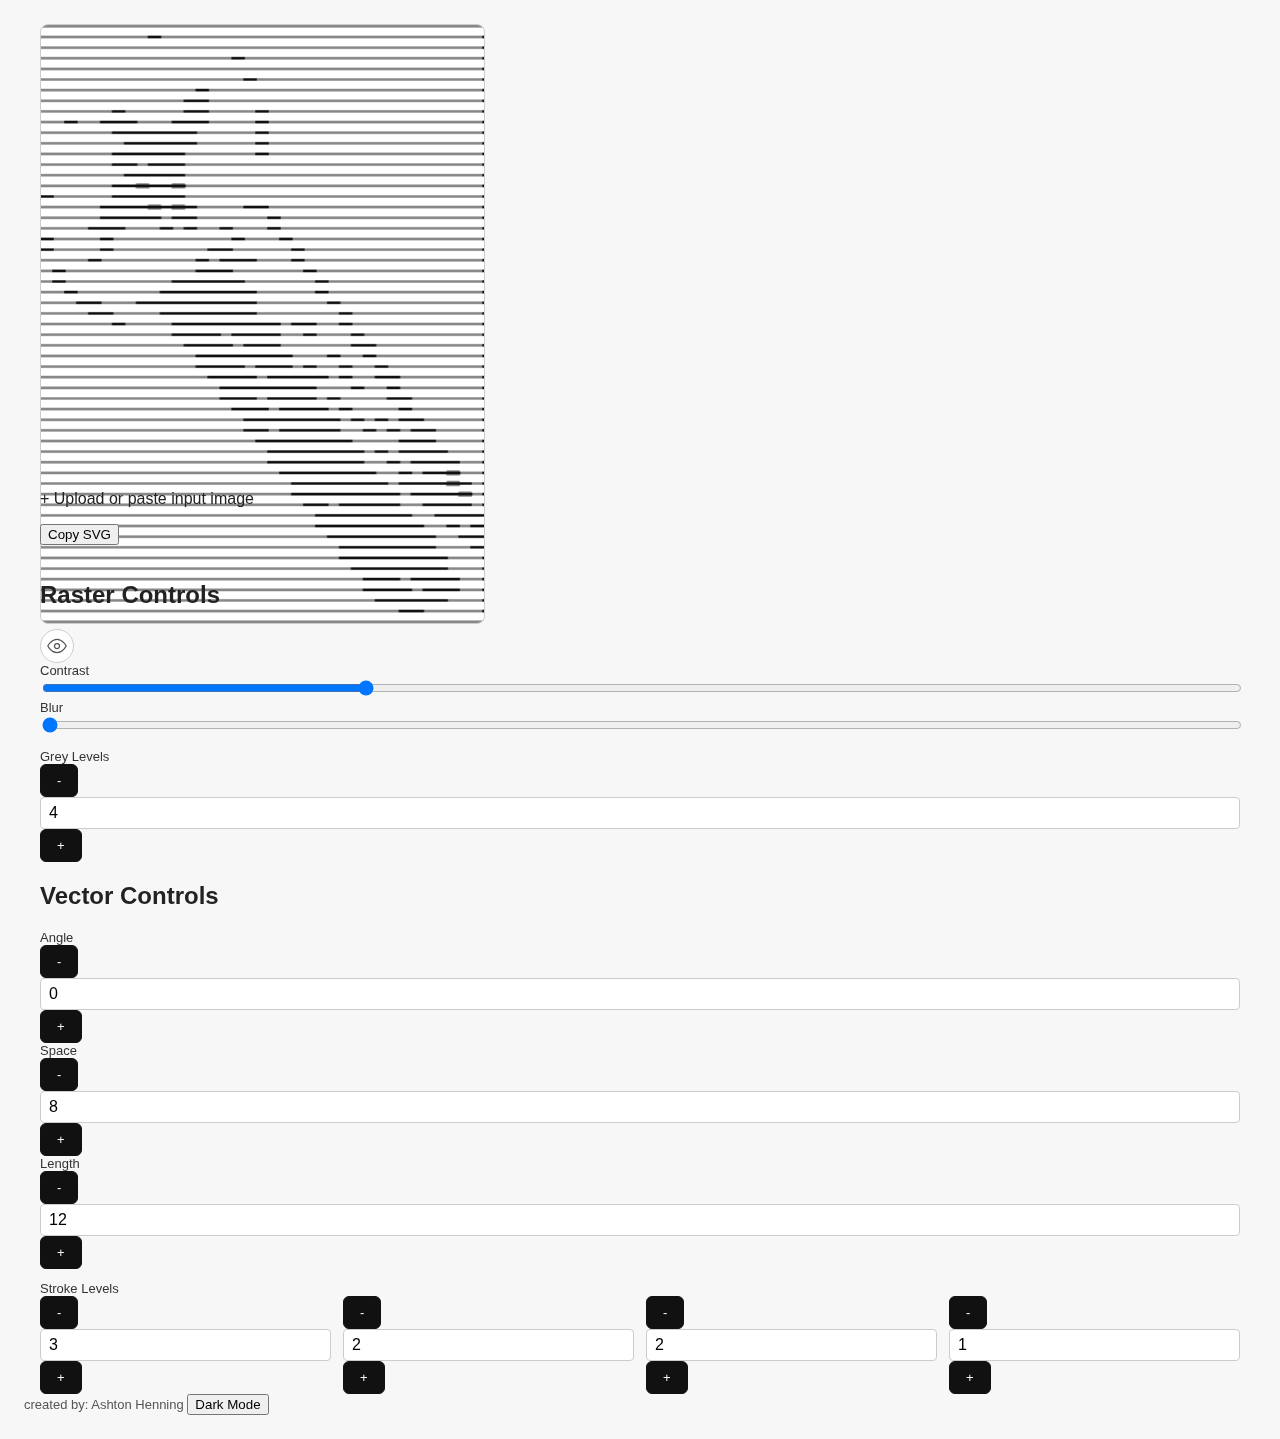
<file: LineEngine/spiral-raster.html>
<!DOCTYPE html>
<html lang="en">
<head>
  <meta charset="UTF-8">
  <title>Stroke Raster</title>
  <link rel="preconnect" href="https://fonts.googleapis.com">
  <link rel="preconnect" href="https://fonts.gstatic.com" crossorigin>
  <link href="https://fonts.googleapis.com/css2?family=Geist:wght@200;300&family=Geist+Mono:wght@300&display=swap" rel="stylesheet">
  <link rel="stylesheet" href="spiral-raster.css">
</head>
<body class="theme-dark">
  <main class="main-container">
    <!-- Preview Pane -->
    <section class="preview-pane">
      <div class="paper-canvas-container">
        <div id="canvas-wrapper" class="canvas-wrapper">
          <canvas id="paper-canvas"></canvas>
        </div>
      </div>
      <div class="canvas-controls">
        <p class="upload-text">
          <span class="upload-link">+ Upload</span>
          <span> or paste input image</span>
        </p>
        <button id="copy-svg" type="button" class="copy-svg-btn">Copy SVG</button>
      </div>
    </section>

    <!-- Controls Panel -->
    <div class="controls-panel">
      <!-- Raster Controls -->
      <section class="control-section">
        <div class="section-header">
          <h2>Raster Controls</h2>
          <button id="view-toggle" class="view-toggle" type="button" aria-label="Toggle raster view" aria-pressed="false">
            <svg width="20" height="20" viewBox="0 0 24 24" fill="none" stroke="currentColor" stroke-width="1.5">
              <path class="eye-open" d="M1 12s4-8 11-8 11 8 11 8-4 8-11 8-11-8-11-8z"></path>
              <circle class="eye-open" cx="12" cy="12" r="3"></circle>
              <path class="eye-closed" d="M1 12s4-8 11-8 11 8 11 8-4 8-11 8-11-8-11-8z"></path>
              <line class="eye-closed" x1="1" y1="1" x2="23" y2="23"></line>
            </svg>
          </button>
        </div>
        <div class="controls">
          <div class="slider-controls">
            <div class="slider-group">
              <label for="contrast">Contrast</label>
              <input id="contrast" type="range" min="0" max="1.5" step="0.05" value="0.4">
            </div>
            <div class="slider-group">
              <label for="blur-radius">Blur</label>
              <input id="blur-radius" type="range" min="0" max="30" step="1" value="0">
            </div>
          </div>
          <div class="number-control">
            <label for="levels">Grey Levels</label>
            <div class="number-input">
              <button type="button" class="number-btn minus" data-target="levels">-</button>
              <input id="levels" type="number" min="2" max="10" step="1" value="4">
              <button type="button" class="number-btn plus" data-target="levels">+</button>
            </div>
          </div>
        </div>
      </section>

      <!-- Vector Controls -->
      <section class="control-section">
        <h2>Vector Controls</h2>
        <div class="controls">
          <div class="vector-controls-row">
            <div class="number-control">
              <label for="direction-degrees">Angle</label>
              <div class="number-input">
                <button type="button" class="number-btn minus" data-target="direction-degrees">-</button>
                <input id="direction-degrees" type="number" min="-360" max="360" step="1" value="0">
                <button type="button" class="number-btn plus" data-target="direction-degrees">+</button>
              </div>
            </div>
            <div class="number-control">
              <label for="line-spacing">Space</label>
              <div class="number-input">
                <button type="button" class="number-btn minus" data-target="line-spacing">-</button>
                <input id="line-spacing" type="number" min="1" max="100" step="1" value="8">
                <button type="button" class="number-btn plus" data-target="line-spacing">+</button>
              </div>
            </div>
            <div class="number-control">
              <label for="segment-length">Length</label>
              <div class="number-input">
                <button type="button" class="number-btn minus" data-target="segment-length">-</button>
                <input id="segment-length" type="number" min="1" max="120" step="1" value="12">
                <button type="button" class="number-btn plus" data-target="segment-length">+</button>
              </div>
            </div>
          </div>
          <div class="stroke-levels">
            <label>Stroke Levels</label>
            <div id="stroke-weights" class="stroke-weights"></div>
          </div>
        </div>
      </section>
    </div>

    <!-- Hidden file input -->
    <input id="image-input" type="file" accept="image/*" style="display: none;">
  </main>

  <footer class="page-footer">
    <span class="footer-credit">created by: Ashton Henning</span>
    <button id="theme-toggle" class="theme-toggle" type="button" aria-pressed="false">
      <svg width="15" height="15" viewBox="0 0 24 24" fill="none" stroke="currentColor" stroke-width="2">
        <circle cx="12" cy="12" r="5"></circle>
        <path d="M12 1v2M12 21v2M4.22 4.22l1.42 1.42M18.36 18.36l1.42 1.42M1 12h2M21 12h2M4.22 19.78l1.42-1.42M18.36 5.64l1.42-1.42"></path>
      </svg>
    </button>
  </footer>

  <script>
    const canvas = document.getElementById('paper-canvas');
    const canvasWrapper = document.getElementById('canvas-wrapper');
    const ctx = canvas.getContext('2d');
    const imageCanvas = document.createElement('canvas');
    const imageCtx = imageCanvas.getContext('2d');

    const DEFAULT_IMAGE = './stainless-steel-phillips-flat-head-screw.jpg';

    const storedTheme = localStorage.getItem('strokeRasterTheme');
    const prefersLightScheme = window.matchMedia && window.matchMedia('(prefers-color-scheme: light)').matches;
    const initialTheme = storedTheme === 'light' || storedTheme === 'dark'
      ? storedTheme
      : prefersLightScheme ? 'light' : 'dark';

    const state = {
      imageSource: null,
      imageElement: null,
      imageData: null,
      redrawHandle: null,
      viewMode: 'vector',
      theme: initialTheme,
      levels: 4,
      strokeWeights: [],
      canvasWidth: 0,
      canvasHeight: 0,
      bitmapWidth: 0,
      bitmapHeight: 0,
      pixelRatio: window.devicePixelRatio || 1,
      canvasAspectRatio: 1,
      lastSegments: [],
      lastStrokeCap: 'round',
      lastDimensions: { width: 0, height: 0 }
    };

    const inputs = {
      file: document.getElementById('image-input'),
      blur: document.getElementById('blur-radius'),
      contrast: document.getElementById('contrast'),
      levels: document.getElementById('levels'),
      directionDegrees: document.getElementById('direction-degrees'),
      lineSpacing: document.getElementById('line-spacing'),
      segmentLength: document.getElementById('segment-length'),
      strokeCap: document.getElementById('stroke-cap'),
      strokeWeightsContainer: document.getElementById('stroke-weights'),
      viewToggleButton: document.getElementById('view-toggle'),
      themeToggle: document.getElementById('theme-toggle'),
      copyButton: document.getElementById('copy-svg')
    };

    function scheduleRedraw() {
      if (!state.imageData) {
        return;
      }
      if (state.redrawHandle) {
        cancelAnimationFrame(state.redrawHandle);
      }
      state.redrawHandle = requestAnimationFrame(() => {
        state.redrawHandle = null;
        drawStrokeRaster();
      });
    }

    function clampLevels(value) {
      if (!Number.isFinite(value)) {
        return state.levels || 4;
      }
      return Math.min(10, Math.max(2, Math.round(value)));
    }

    function applyContrast(brightness, boost) {
      return Math.min(1, Math.max(0, 0.5 + (brightness - 0.5) * (1 + boost)));
    }

    function blurBrightnessValues(values, width, height, radius) {
      if (!Number.isFinite(radius) || radius <= 0) {
        return values;
      }

      radius = Math.min(50, Math.floor(radius));
      if (radius <= 0) {
        return values;
      }

      const windowSize = radius * 2 + 1;
      const totalPixels = values.length;
      const horizontal = new Float32Array(totalPixels);
      const blurred = new Float32Array(totalPixels);

      for (let y = 0; y < height; y++) {
        const rowOffset = y * width;
        let sum = 0;
        for (let x = -radius; x <= radius; x++) {
          const clampedX = Math.min(width - 1, Math.max(0, x));
          sum += values[rowOffset + clampedX];
        }
        for (let x = 0; x < width; x++) {
          horizontal[rowOffset + x] = sum / windowSize;
          const removeIndex = rowOffset + Math.max(0, x - radius);
          const addIndex = rowOffset + Math.min(width - 1, x + radius + 1);
          sum += values[addIndex] - values[removeIndex];
        }
      }

      for (let x = 0; x < width; x++) {
        let sum = 0;
        for (let y = -radius; y <= radius; y++) {
          const clampedY = Math.min(height - 1, Math.max(0, y));
          sum += horizontal[clampedY * width + x];
        }
        for (let y = 0; y < height; y++) {
          const index = y * width + x;
          blurred[index] = sum / windowSize;
          const removeY = Math.max(0, y - radius);
          const addY = Math.min(height - 1, y + radius + 1);
          sum += horizontal[addY * width + x] - horizontal[removeY * width + x];
        }
      }

      return blurred;
    }

    function updateStrokeWeightInputs(levels) {
      console.log('Updating stroke weight inputs for levels:', levels);
      const container = inputs.strokeWeightsContainer;
      console.log('Container:', container);
      container.innerHTML = '';
      const existing = Array.isArray(state.strokeWeights) ? state.strokeWeights : [];
      const newWeights = [];

      for (let i = 0; i < levels; i++) {
        const defaultWeight = Number.isFinite(existing[i])
          ? existing[i]
          : Math.max(1, Math.round(1 + (levels - i - 1) * 0.5));

        const numberControl = document.createElement('div');
        numberControl.className = 'number-control';

        const numberInput = document.createElement('div');
        numberInput.className = 'number-input';

        const minusBtn = document.createElement('button');
        minusBtn.type = 'button';
        minusBtn.className = 'number-btn minus';
        minusBtn.textContent = '-';
        minusBtn.dataset.target = `stroke-weight-${i}`;

        const input = document.createElement('input');
        input.type = 'number';
        input.id = `stroke-weight-${i}`;
        input.min = '0';
        input.step = '1';
        input.value = defaultWeight;
        input.dataset.levelIndex = String(i);
        input.setAttribute('aria-label', `Grey level ${i + 1}`);
        input.title = `Grey level ${i + 1}`;
        input.addEventListener('input', handleStrokeWeightInput);
        input.addEventListener('change', handleStrokeWeightInput);

        const plusBtn = document.createElement('button');
        plusBtn.type = 'button';
        plusBtn.className = 'number-btn plus';
        plusBtn.textContent = '+';
        plusBtn.dataset.target = `stroke-weight-${i}`;

        numberInput.appendChild(minusBtn);
        numberInput.appendChild(input);
        numberInput.appendChild(plusBtn);

        numberControl.appendChild(numberInput);
        container.appendChild(numberControl);
        newWeights.push(Math.max(0, defaultWeight));
        
        console.log(`Created GL${i + 1} with buttons targeting stroke-weight-${i}`);
      }

      state.strokeWeights = newWeights;
      console.log('Stroke weights container now has', container.children.length, 'children');
      scheduleRedraw();
    }

    function handleStrokeWeightInput(event) {
      const index = Number(event.target.dataset.levelIndex);
      const value = parseFloat(event.target.value);
      if (!Number.isFinite(index)) {
        return;
      }
      if (!Number.isFinite(value)) {
        return;
      }
      const clamped = Math.max(0, value);
      state.strokeWeights[index] = clamped;
      if (event.type === 'change') {
        event.target.value = clamped;
      }
      scheduleRedraw();
    }

    function handleLevelsChange(event) {
      const rawValue = inputs.levels.value;
      if (rawValue === '') {
        return;
      }

      const parsed = parseInt(rawValue, 10);
      if (!Number.isFinite(parsed)) {
        return;
      }

      if (event?.type === 'input' && parsed < 2) {
        return;
      }

      const levels = clampLevels(parsed);
      inputs.levels.value = levels;
      if (levels !== state.levels) {
        state.levels = levels;
      }
      updateStrokeWeightInputs(levels);
      redrawImageData();
    }

    state.levels = clampLevels(parseInt(inputs.levels.value, 10) || 4);
    inputs.levels.value = state.levels;
    updateStrokeWeightInputs(state.levels);

    function updateViewToggleButton() {
      const pressed = state.viewMode === 'raster';
      inputs.viewToggleButton.classList.toggle('is-raster', pressed);
      inputs.viewToggleButton.setAttribute('aria-pressed', String(pressed));
    }

    function applyTheme(theme) {
      const resolved = theme === 'light' ? 'light' : 'dark';
      document.body.classList.remove('theme-light', 'theme-dark');
      document.body.classList.add(`theme-${resolved}`);
      state.theme = resolved;
      const isLight = resolved === 'light';
      inputs.themeToggle.textContent = isLight ? 'Dark Mode' : 'Light Mode';
      inputs.themeToggle.setAttribute('aria-pressed', String(isLight));
      localStorage.setItem('strokeRasterTheme', resolved);
    }

    function updateCanvasAspectRatio(width, height) {
      const ratio = Number.isFinite(width) && Number.isFinite(height) && height > 0
        ? Math.max(0.1, width / height)
        : 1;
      state.canvasAspectRatio = ratio;
      if (canvasWrapper) {
        canvasWrapper.style.setProperty('--canvas-aspect', String(ratio));
        canvasWrapper.style.aspectRatio = String(ratio);
      }
    }

    function loadImage(file) {
      const reader = new FileReader();
      reader.addEventListener('load', (event) => {
        setImageSource(event.target.result);
      });
      reader.readAsDataURL(file);
    }

    function setImageSource(source) {
      state.imageSource = source;
      loadImageElement();
    }

    function loadImageElement() {
      if (!state.imageSource) {
        return;
      }

      const image = new Image();
      if (typeof state.imageSource === 'string' && /^https?:\/\//i.test(state.imageSource)) {
        image.crossOrigin = 'anonymous';
      }

      image.onload = () => {
        state.imageElement = image;
        updateCanvasAspectRatio(image.naturalWidth, image.naturalHeight);
        adjustCanvasSize();
      };

      image.onerror = () => {
        console.error('Failed to load image:', state.imageSource);
        state.imageElement = null;
        state.imageData = null;
        ctx.clearRect(0, 0, canvas.width, canvas.height);
        updateCanvasAspectRatio(1, 1);
      };

      image.src = state.imageSource;
    }

    function redrawImageData() {
      if (!state.imageElement) {
        return;
      }

      const fallbackRect = (canvasWrapper || canvas).getBoundingClientRect();
      const cssWidth = Math.max(1, Math.round(state.canvasWidth || fallbackRect.width || 1));
      const cssHeight = Math.max(1, Math.round(state.canvasHeight || fallbackRect.height || 1));
      const dpr = state.pixelRatio || window.devicePixelRatio || 1;
      const width = Math.max(1, Math.round((state.bitmapWidth || cssWidth * dpr)));
      const height = Math.max(1, Math.round((state.bitmapHeight || cssHeight * dpr)));

      if (!width || !height) {
        return;
      }

      if (imageCanvas.width !== width || imageCanvas.height !== height) {
        imageCanvas.width = width;
        imageCanvas.height = height;
      }

      imageCtx.setTransform(1, 0, 0, 1, 0, 0);
      imageCtx.clearRect(0, 0, width, height);

      const blurRadius = Math.max(0, Math.round(parseFloat(inputs.blur.value) || 0));

      const { width: imgW, height: imgH } = state.imageElement;
      const scale = Math.min(cssWidth / imgW, cssHeight / imgH);
      const drawWidth = Math.round(imgW * scale * dpr);
      const drawHeight = Math.round(imgH * scale * dpr);
      const dx = Math.round((cssWidth * dpr - drawWidth) / 2);
      const dy = Math.round((cssHeight * dpr - drawHeight) / 2);

      imageCtx.fillStyle = '#fff';
      imageCtx.fillRect(0, 0, width, height);
      imageCtx.drawImage(state.imageElement, dx, dy, drawWidth, drawHeight);

      let imageData;
      try {
        imageData = imageCtx.getImageData(0, 0, width, height);
      } catch (error) {
        console.error('Unable to read image pixels. If the image is remote, ensure it allows CORS.', error);
        state.imageData = null;
        ctx.clearRect(0, 0, width, height);
        return;
      }

      const sourceData = imageData.data;
      const brightness = new Float32Array(width * height);
      for (let i = 0, j = 0; i < sourceData.length; i += 4, j++) {
        const r = sourceData[i] / 255;
        const g = sourceData[i + 1] / 255;
        const b = sourceData[i + 2] / 255;
        brightness[j] = 0.2126 * r + 0.7152 * g + 0.0722 * b;
      }

      const blurredBrightness = blurRadius > 0
        ? blurBrightnessValues(brightness, width, height, blurRadius * dpr)
        : brightness;

      const levels = state.levels || clampLevels(parseInt(inputs.levels.value, 10) || 4);
      state.levels = levels;
      inputs.levels.value = levels;
      const contrastBoost = Math.max(0, parseFloat(inputs.contrast.value) || 0);
      const levelMax = Math.max(1, levels - 1);

      const data = imageData.data;

      for (let j = 0, i = 0; j < blurredBrightness.length; j++, i += 4) {
        const adjusted = applyContrast(blurredBrightness[j], contrastBoost);
        const levelIndex = Math.min(levelMax, Math.max(0, Math.round(adjusted * levelMax)));
        const quantBrightness = levelMax === 0 ? 0 : levelIndex / levelMax;
        const value = Math.round(quantBrightness * 255);
        data[i] = data[i + 1] = data[i + 2] = value;
      }

      imageCtx.putImageData(imageData, 0, 0);
      state.imageData = imageData;
      scheduleRedraw();
    }

    function adjustCanvasSize() {
      if (!canvasWrapper) {
        return;
      }

      const aspect = state.canvasAspectRatio > 0 ? state.canvasAspectRatio : 1;
      const host = canvasWrapper.closest('.preview-pane') || canvasWrapper.parentElement || canvasWrapper;
      const hostRect = host?.getBoundingClientRect();
      const availableWidth = Math.max(1, Math.round(hostRect?.width || canvasWrapper.offsetWidth || 1));
      const viewportCap = Math.max(200, Math.round(window.innerHeight * 0.5));

      let targetWidth = availableWidth;
      let targetHeight = Math.round(targetWidth / aspect) || 1;

      if (targetHeight > viewportCap) {
        targetHeight = viewportCap;
        targetWidth = Math.round(targetHeight * aspect) || targetWidth;
      }

      targetWidth = Math.max(1, targetWidth);
      targetHeight = Math.max(1, targetHeight);

      canvasWrapper.style.width = `${targetWidth}px`;
      canvasWrapper.style.height = `${targetHeight}px`;

      const rect = canvasWrapper.getBoundingClientRect();
      const cssWidth = Math.max(1, Math.round(rect.width));
      const cssHeight = Math.max(1, Math.round(rect.height));
      const dpr = window.devicePixelRatio || 1;
      const bitmapWidth = Math.max(1, Math.round(cssWidth * dpr));
      const bitmapHeight = Math.max(1, Math.round(cssHeight * dpr));

      if (canvas.width !== bitmapWidth || canvas.height !== bitmapHeight) {
        canvas.width = bitmapWidth;
        canvas.height = bitmapHeight;
      }

      state.canvasWidth = cssWidth;
      state.canvasHeight = cssHeight;
      state.bitmapWidth = bitmapWidth;
      state.bitmapHeight = bitmapHeight;
      state.pixelRatio = dpr;

      ctx.setTransform(1, 0, 0, 1, 0, 0);
      ctx.scale(dpr, dpr);
      redrawImageData();
    }

    function sampleBrightness(x, y) {
      if (!state.imageData) {
        return 1;
      }
      const width = state.imageData.width;
      const height = state.imageData.height;
      const scale = state.pixelRatio || 1;
      const ix = Math.min(width - 1, Math.max(0, Math.round(x * scale)));
      const iy = Math.min(height - 1, Math.max(0, Math.round(y * scale)));
      const index = (iy * width + ix) * 4;
      const data = state.imageData.data;
      return data[index] / 255;
    }

    function drawStrokeRaster() {
      if (!state.imageData) {
        return;
      }

      const width = state.canvasWidth || canvas.width;
      const height = state.canvasHeight || canvas.height;
      const lineSpacing = Math.max(1, parseFloat(inputs.lineSpacing.value) || 8);
      const segmentLength = Math.max(1, parseFloat(inputs.segmentLength.value) || 12);
      const directionDegrees = Number.isFinite(parseFloat(inputs.directionDegrees.value))
        ? parseFloat(inputs.directionDegrees.value)
        : 0;
      const strokeCap = inputs.strokeCap?.value === 'butt' ? 'butt' : 'round';

      const segments = mergeStrokeSegments(
        collectSegments({
          width,
          height,
          lineSpacing,
          segmentLength,
          directionDegrees,
          strokeWeights: state.strokeWeights,
          levels: state.levels
        })
      );

      state.lastSegments = segments;
      state.lastStrokeCap = strokeCap;
      state.lastDimensions = { width, height };

      ctx.clearRect(0, 0, width, height);

      if (state.viewMode === 'raster') {
        ctx.drawImage(
          imageCanvas,
          0,
          0,
          state.canvasWidth,
          state.canvasHeight
        );
        return;
      }

      ctx.lineJoin = strokeCap === 'butt' ? 'miter' : 'round';
      ctx.lineCap = strokeCap;
      ctx.strokeStyle = '#111';

      for (const segment of segments) {
        ctx.lineWidth = segment.thickness;
        ctx.beginPath();
        ctx.moveTo(segment.x0, segment.y0);
        ctx.lineTo(segment.x1, segment.y1);
        ctx.stroke();
      }
    }

    function mergeStrokeSegments(segments) {
      if (!segments?.length) {
        return segments || [];
      }

      const merged = [];
      const EPS_DISTANCE = 1e-3;
      const EPS_THICKNESS = 1e-3;
      const EPS_DIRECTION = 1e-6;

      let current = { ...segments[0] };

      for (let index = 1; index < segments.length; index++) {
        const next = segments[index];

        if (!next) {
          continue;
        }

        const sameThickness = Math.abs(next.thickness - current.thickness) <= EPS_THICKNESS;

        const dxCurrent = current.x1 - current.x0;
        const dyCurrent = current.y1 - current.y0;
        const dxNext = next.x1 - next.x0;
        const dyNext = next.y1 - next.y0;
        const lenCurrent = Math.hypot(dxCurrent, dyCurrent);
        const lenNext = Math.hypot(dxNext, dyNext);
        const directionalDenominator = Math.max(lenCurrent * lenNext, EPS_DIRECTION);
        const cross = dxCurrent * dyNext - dyCurrent * dxNext;
        const dot = dxCurrent * dxNext + dyCurrent * dyNext;
        const sameDirection = Math.abs(cross) <= EPS_DIRECTION * directionalDenominator && dot >= 0;

        const gap = Math.hypot(current.x1 - next.x0, current.y1 - next.y0);
        const contiguous = gap <= EPS_DISTANCE;

        if (sameThickness && sameDirection && contiguous) {
          current = {
            x0: current.x0,
            y0: current.y0,
            x1: next.x1,
            y1: next.y1,
            thickness: current.thickness
          };
          continue;
        }

        merged.push(current);
        current = { ...next };
      }

      merged.push(current);
      return merged;
    }

    function clipLineAgainstRect(px, py, dx, dy, width, height) {
      const EPS = 1e-6;
      let tMin = -Infinity;
      let tMax = Infinity;

      const checks = [
        { p: -dx, q: px },
        { p: dx, q: width - px },
        { p: -dy, q: py },
        { p: dy, q: height - py }
      ];

      for (const { p, q } of checks) {
        if (Math.abs(p) < EPS) {
          if (q < 0) {
            return null;
          }
          continue;
        }
        const t = q / p;
        if (p < 0) {
          if (t > tMin) {
            tMin = t;
          }
        } else {
          if (t < tMax) {
            tMax = t;
          }
        }
      }

      if (tMin > tMax) {
        return null;
      }

      if (!isFinite(tMin) || !isFinite(tMax)) {
        const corners = [
          [0, 0],
          [width, 0],
          [0, height],
          [width, height]
        ];
        let minProj = Infinity;
        let maxProj = -Infinity;
        for (const [cx, cy] of corners) {
          const proj = (cx - px) * dx + (cy - py) * dy;
          if (proj < minProj) {
            minProj = proj;
          }
          if (proj > maxProj) {
            maxProj = proj;
          }
        }
        if (minProj === Infinity || maxProj === -Infinity) {
          return null;
        }
        tMin = minProj;
        tMax = maxProj;
      }

      return [tMin, tMax];
    }

    function collectSegments({
      width,
      height,
      lineSpacing,
      segmentLength,
      directionDegrees,
      strokeWeights,
      levels
    }) {
      const segments = [];
      const weights = Array.isArray(strokeWeights) && strokeWeights.length > 0
        ? strokeWeights
        : [1];
      const levelsCount = Math.max(2, levels || weights.length || 2);
      const maxLevelIndex = levelsCount - 1;

      const angle = ((Number.isFinite(directionDegrees) ? directionDegrees : 0) % 360 + 360) % 360;
      const radians = angle * Math.PI / 180;
      const dirX = Math.cos(radians);
      const dirY = Math.sin(radians);

      const dirLength = Math.hypot(dirX, dirY);
      if (dirLength === 0) {
        return segments;
      }

      const step = Math.max(0.1, segmentLength);
      const spacing = Math.max(0.5, lineSpacing);
      const ux = dirX / dirLength;
      const uy = dirY / dirLength;
      const nx = -uy;
      const ny = ux;
      const centerX = width / 2;
      const centerY = height / 2;
      const span = Math.abs(nx) * width + Math.abs(ny) * height;
      const lineCount = Math.ceil(span / spacing) + 4;

      for (let i = -lineCount; i <= lineCount; i++) {
        const offset = i * spacing;
        const baseX = centerX + nx * offset;
        const baseY = centerY + ny * offset;
        const bounds = clipLineAgainstRect(baseX, baseY, ux, uy, width, height);
        if (!bounds) {
          continue;
        }

        let [tMin, tMax] = bounds;
        if (!isFinite(tMin) || !isFinite(tMax) || tMax <= tMin) {
          continue;
        }

        let t = tMin;
        while (t < tMax) {
          const tEnd = Math.min(t + step, tMax);
          if (tEnd <= t) {
            break;
          }
          const mid = t + (tEnd - t) * 0.5;
          const sampleX = baseX + ux * mid;
          const sampleY = baseY + uy * mid;
          const brightness = sampleBrightness(sampleX, sampleY);
          const levelIndex = Math.max(0, Math.min(maxLevelIndex, Math.round(brightness * maxLevelIndex)));
          const thickness = weights[levelIndex] ?? weights[weights.length - 1] ?? 1;

          segments.push({
            x0: baseX + ux * t,
            y0: baseY + uy * t,
            x1: baseX + ux * tEnd,
            y1: baseY + uy * tEnd,
            thickness
          });

          t = tEnd;
        }
      }

      return segments;
    }
    inputs.file.addEventListener('change', (event) => {
      const [file] = event.target.files;
      if (file) {
        loadImage(file);
      }
    });

    inputs.directionDegrees.addEventListener('input', scheduleRedraw);
    inputs.directionDegrees.addEventListener('change', scheduleRedraw);
    inputs.lineSpacing.addEventListener('input', scheduleRedraw);
    inputs.lineSpacing.addEventListener('change', scheduleRedraw);
    inputs.segmentLength.addEventListener('input', scheduleRedraw);
    inputs.segmentLength.addEventListener('change', scheduleRedraw);
    if (inputs.strokeCap) {
      inputs.strokeCap.addEventListener('change', scheduleRedraw);
    }

    inputs.blur.addEventListener('input', redrawImageData);
    inputs.blur.addEventListener('change', redrawImageData);
    inputs.contrast.addEventListener('input', redrawImageData);
    inputs.contrast.addEventListener('change', redrawImageData);
    inputs.levels.addEventListener('input', handleLevelsChange);
    inputs.levels.addEventListener('change', handleLevelsChange);
    inputs.viewToggleButton.addEventListener('click', () => {
      state.viewMode = state.viewMode === 'vector' ? 'raster' : 'vector';
      updateViewToggleButton();
      scheduleRedraw();
    });

    inputs.themeToggle.addEventListener('click', () => {
      const nextTheme = state.theme === 'dark' ? 'light' : 'dark';
      applyTheme(nextTheme);
    });

    inputs.copyButton.addEventListener('click', async () => {
      const svg = exportSvg({ download: false });
      if (!svg) {
        return;
      }
      try {
        await navigator.clipboard.writeText(svg);
      } catch (error) {
        console.error('Failed to copy SVG to clipboard:', error);
      }
    });

    // Handle number input buttons - use mousedown instead of click
    document.addEventListener('mousedown', (event) => {
      console.log('Mouse down detected on:', event.target, 'Classes:', event.target.classList);
      if (event.target.classList.contains('number-btn')) {
        console.log('Number button clicked!');
        event.preventDefault();
        event.stopPropagation();
        
        const targetId = event.target.dataset.target;
        console.log('Target ID:', targetId);
        const input = document.getElementById(targetId);
        console.log('Found input:', input);
        if (!input) {
          console.log('Input not found for target:', targetId);
          return;
        }
        
        const isPlus = event.target.classList.contains('plus');
        const currentValue = parseFloat(input.value) || 0;
        const step = parseFloat(input.step) || 1;
        const min = parseFloat(input.min) || -Infinity;
        const max = parseFloat(input.max) || Infinity;
        
        let newValue = isPlus ? currentValue + step : currentValue - step;
        newValue = Math.max(min, Math.min(max, newValue));
        
        console.log('Updating value from', currentValue, 'to', newValue);
        input.value = newValue;
        input.dispatchEvent(new Event('input', { bubbles: true }));
        input.dispatchEvent(new Event('change', { bubbles: true }));
      }
    });

    // Handle file input click
    document.querySelector('.upload-link').addEventListener('click', () => {
      inputs.file.click();
    });

    // Debug: Check if static number inputs exist and add individual listeners
    setTimeout(() => {
      console.log('Checking static number inputs...');
      const staticInputs = document.querySelectorAll('input[type="number"]');
      console.log('Found static inputs:', staticInputs);
      staticInputs.forEach((input, index) => {
        console.log(`Input ${index}:`, input.id, input.value);
      });
      
      const allButtons = document.querySelectorAll('.number-btn');
      console.log('Found number buttons:', allButtons);
      allButtons.forEach((btn, index) => {
        console.log(`Button ${index}:`, btn.textContent, btn.dataset.target, btn.classList);
        
        // Add individual click listener for debugging
        btn.addEventListener('click', (e) => {
          console.log('Individual button click detected!', e.target);
          e.stopPropagation();
        });
      });
    }, 2000);

    updateViewToggleButton();
    applyTheme(state.theme);

    window.addEventListener('resize', adjustCanvasSize);

    // Ensure DOM is fully rendered before adjusting canvas
    setTimeout(() => {
      adjustCanvasSize();
      if (DEFAULT_IMAGE) {
        setImageSource(DEFAULT_IMAGE);
      }
    }, 100);

    // Also try to adjust canvas size after a longer delay to ensure it's properly sized
    setTimeout(() => {
      adjustCanvasSize();
    }, 500);

    // Force canvas sizing even without an image
    setTimeout(() => {
      if (!state.imageElement) {
        updateCanvasAspectRatio(500, 400); // Default aspect ratio
        adjustCanvasSize();
      }
    }, 1000);

    document.addEventListener('paste', (event) => {
      const items = event.clipboardData?.items;
      if (!items) {
        return;
      }
      for (const item of items) {
        if (item.kind === 'file' && item.type.startsWith('image/')) {
          const file = item.getAsFile();
          if (file) {
            loadImage(file);
            event.preventDefault();
            return;
          }
        } else if (item.kind === 'string' && item.type === 'text/plain') {
          item.getAsString((text) => {
            if (/^data:image\/[a-zA-Z]+;base64,/.test(text) || /^https?:\/\//i.test(text)) {
              setImageSource(text);
            }
          });
        }
      }
    });

    function exportSvg({ download }) {
      if (!state.lastSegments.length) {
        console.warn('No vector data to export. Ensure the image has been processed.');
        return null;
      }

      const { width, height } = state.lastDimensions;
      if (!width || !height) {
        console.warn('Canvas dimensions unavailable for export.');
        return null;
      }

      const strokeCap = state.lastStrokeCap;
      const precision = (value) => Number.parseFloat(value).toFixed(2);
      const lines = state.lastSegments
        .map((segment) => {
          const x1 = precision(segment.x0);
          const y1 = precision(segment.y0);
          const x2 = precision(segment.x1);
          const y2 = precision(segment.y1);
          const sw = precision(Math.max(0.1, segment.thickness));
          return `<line x1="${x1}" y1="${y1}" x2="${x2}" y2="${y2}" stroke-width="${sw}" />`;
        })
        .join('\n    ');

      const svg = `<?xml version="1.0" encoding="UTF-8"?>
<svg xmlns="http://www.w3.org/2000/svg" width="${width}" height="${height}" viewBox="0 0 ${width} ${height}">
  <g stroke="#111" stroke-linecap="${strokeCap}" fill="none">
    ${lines}
  </g>
</svg>`;

      if (download) {
        const blob = new Blob([svg], { type: 'image/svg+xml;charset=utf-8' });
        const url = URL.createObjectURL(blob);
        const link = document.createElement('a');
        link.href = url;
        link.download = 'stroke-raster.svg';
        document.body.appendChild(link);
        link.click();
        document.body.removeChild(link);
        URL.revokeObjectURL(url);
      }

      return svg;
    }
  </script>
</body>
</html>
</file>
<file: LineEngine/style.css>
* {
  box-sizing: border-box;
}

:root {
  --prime-light: hsl(132, 11%, 91%);
  --prime-dark: hsl(86, 3%, 46%);

  --tone-light-1: color-mix(in srgb, var(--prime-light) 85%, var(--prime-dark) 15%);
  --tone-light-2: color-mix(in srgb, var(--prime-light) 70%, var(--prime-dark) 30%);
  --tone-light-3: color-mix(in srgb, var(--prime-light) 55%, var(--prime-dark) 45%);

  --tone-dark-1: color-mix(in srgb, var(--prime-dark) 85%, var(--prime-light) 15%);
  --tone-dark-2: color-mix(in srgb, var(--prime-dark) 75%, var(--prime-light) 25%);
  --tone-dark-3: color-mix(in srgb, var(--prime-dark) 60%, var(--prime-light) 40%);

  --space-l: 12px;
  --space-m: 8px;
  --space-s: 4px;
}

body {
  margin: 0;
  padding: var(--space-l);
  font-family: 'Geist', -apple-system, BlinkMacSystemFont, "Segoe UI", sans-serif;
  background: var(--theme-bg);
  color: var(--theme-text);
  min-height: 100vh;
}

body.theme-dark {
  --theme-bg: var(--prime-dark);
  --theme-surface: var(--tone-dark-1);
  --theme-surface-alt: var(--tone-dark-2);
  --theme-border: var(--tone-dark-3);
  --theme-text: var(--prime-light);
  --theme-text-muted: var(--tone-light-2);
  --theme-text-subtle: var(--tone-light-3);
  --theme-button-bg: var(--prime-light);
  --theme-button-text: var(--prime-dark);
  --theme-button-muted: var(--tone-light-2);
  --theme-button-muted-text: var(--prime-dark);
}

body.theme-light {
  --theme-bg: var(--prime-light);
  --theme-surface: var(--tone-light-1);
  --theme-surface-alt: var(--tone-light-2);
  --theme-border: var(--tone-light-3);
  --theme-text: var(--prime-dark);
  --theme-text-muted: var(--tone-dark-2);
  --theme-text-subtle: var(--tone-dark-3);
  --theme-button-bg: var(--prime-dark);
  --theme-button-text: var(--prime-light);
  --theme-button-muted: var(--tone-dark-2);
  --theme-button-muted-text: var(--prime-light);
}

.main-container {
  max-width: 1200px;
  margin: 0 auto;
  display: flex;
  flex-direction: column;
  gap: var(--space-l);
  height: calc(100vh - 2 * var(--space-l));
  min-height: 600px;
}

/* Preview Pane */
.preview-pane {
  flex: 0 0 auto;
  display: flex;
  flex-direction: column;
  background: var(--theme-surface);
  padding: var(--space-l);
  gap: var(--space-l);
}

.paper-canvas-container {
  flex: 0 0 auto;
  display: flex;
  align-items: center;
  justify-content: flex-start;
  padding: var(--space-s);
  border: 1px solid var(--prime-dark);
  overflow: hidden;
  min-height: 100px;
  width: fit-content;
  max-width: 100%;
  background: var(--prime-light);
}

.canvas-wrapper {
  width: 100%;
  max-width: 100%;
  height: 100%;
  aspect-ratio: var(--canvas-aspect, 1);
  position: relative;
  display: flex;
  align-items: center;
  justify-content: center;
}

.canvas-wrapper canvas {
  display: block;
  width: 100%;
  height: 100%;
  background: var(--prime-light);
}

.canvas-controls {
  display: flex;
  align-items: center;
  justify-content: space-between;
  padding: 0 var(--space-s);
}

.upload-text {
  font-family: 'Geist', sans-serif;
  font-weight: 300;
  font-size: 14px;
  margin: 0;
  color: var(--theme-text);
}

.upload-link {
  text-decoration: underline;
  cursor: pointer;
  text-decoration-skip-ink: none;
  text-underline-position: from-font;
}

.upload-link:hover {
  color: var(--theme-text-muted);
}

.copy-svg-btn {
  background: var(--theme-button-bg);
  color: var(--theme-button-text);
  border: none;
  border-radius: 9999px;
  padding: 4px 12px;
  font-family: 'Geist', sans-serif;
  font-weight: 300;
  font-size: 14px;
  cursor: pointer;
  transition: background 0.2s ease, color 0.2s ease;
}

.copy-svg-btn:hover {
  background: var(--theme-button-muted);
  color: var(--theme-button-muted-text);
}

/* Controls Panel */
.controls-panel {
  flex: 1;
  display: flex;
  flex-direction: column;
  gap: var(--space-l);
  overflow-y: auto;
  max-height: 50vh;
}

.control-section {
  background: var(--theme-surface);
  padding: var(--space-l);
  display: flex;
  flex-direction: column;
  gap: var(--space-m);
  flex-shrink: 0;
}

.section-header {
  display: flex;
  align-items: center;
  justify-content: space-between;
}

.view-controls {
  display: flex;
  align-items: center;
  gap: var(--space-m);
}

.control-section h2 {
  font-family: 'Geist', sans-serif;
  font-weight: 200;
  font-size: 32px;
  line-height: 1;
  margin: 0;
  color: var(--theme-text);
  letter-spacing: -1.5px;
}

.controls {
  display: flex;
  flex-direction: column;
  gap: var(--space-m);
}

/* Slider Controls */
.slider-controls {
  display: flex;
  gap: var(--space-m);
}

.slider-group {
  flex: 1;
  display: flex;
  flex-direction: column;
  gap: var(--space-s);
}

.slider-group label {
  font-family: 'Geist', sans-serif;
  font-weight: 300;
  font-size: 14px;
  color: var(--theme-text);
  margin: 0;
}

.slider-group input[type="range"] {
  width: 100%;
  height: 8px;
  background: var(--theme-surface-alt);
  border-radius: 999px;
  outline: none;
  -webkit-appearance: none;
  appearance: none;
  cursor: pointer;
}

.slider-group input[type="range"]::-webkit-slider-thumb {
  -webkit-appearance: none;
  appearance: none;
  width: 8px;
  height: 8px;
  border-radius: 50%;
  background: var(--theme-button-bg);
  cursor: pointer;
  border: none;
}

.slider-group input[type="range"]::-moz-range-thumb {
  width: 8px;
  height: 8px;
  border-radius: 50%;
  background: var(--theme-button-bg);
  cursor: pointer;
  border: none;
}

/* Number Controls */
.number-control {
  display: flex;
  flex-direction: column;
  gap: var(--space-s);
}

.number-control label {
  font-family: 'Geist', sans-serif;
  font-weight: 300;
  font-size: 14px;
  color: var(--theme-text);
  margin: 0;
}

.number-input {
  display: flex;
  align-items: center;
  background: var(--theme-surface-alt);
  border-radius: 4px;
  height: 24px;
  padding: 0;
  width: 100%;
  overflow: hidden;
}


.select-control {
  display: flex;
  flex-direction: column;
  gap: var(--space-s);
  min-width: 0;
}

.select-control label {
  font-family: 'Geist', sans-serif;
  font-weight: 300;
  font-size: 14px;
  color: var(--theme-text);
  margin: 0;
}

.select-input {
  display: flex;
  align-items: center;
  background: var(--theme-surface-alt);
  border-radius: 4px;
  height: 24px;
  padding: 0 var(--space-m);
}

.select-input select {
  width: 100%;
  height: 100%;
  border: none;
  background: transparent;
  color: var(--theme-text);
  font-family: 'Geist Mono', monospace;
  font-weight: 300;
  font-size: 12px;
  cursor: pointer;
  appearance: none;
  padding: 0;
}

/* Make all control inputs use mono font */
.controls-panel input,
.controls-panel select,
.controls-panel textarea {
  font-family: 'Geist Mono', monospace;
}

.select-input select:focus {
  outline: none;
}

.select-input select option {
  background: var(--theme-surface);
  color: var(--theme-text);
}

.number-btn {
  background: var(--theme-surface-alt);
  border: none;
  color: var(--theme-text);
  font-family: 'Geist Mono', monospace;
  font-weight: 300;
  font-size: 12px;
  cursor: pointer;
  padding: 0;
  flex: 0 0 28px;
  height: 100%;
  display: flex;
  align-items: center;
  justify-content: center;
}

.number-input input {
  flex: 1 1 auto;
  min-width: 0;
  background: none;
  border: none;
  color: var(--theme-text);
  font-family: 'Geist Mono', monospace;
  font-weight: 300;
  font-size: 12px;
  text-align: center;
  outline: none;
  padding: 0 4px;
}

.number-input input::-webkit-outer-spin-button,
.number-input input::-webkit-inner-spin-button {
  -webkit-appearance: none;
  margin: 0;
}

.number-input input[type="number"] {
  -moz-appearance: textfield;
  appearance: textfield;
}

/* Vector Controls Row */
.vector-controls-row {
  display: flex;
  gap: var(--space-m);
}

.vector-controls-row .number-control {
  flex: 1;
}

.vector-controls-row .select-control {
  flex: 1;
}

/* Stroke Levels */
.stroke-levels {
  display: flex;
  flex-direction: column;
  gap: var(--space-s);
}

.stroke-levels label {
  font-family: 'Geist', sans-serif;
  font-weight: 300;
  font-size: 14px;
  color: var(--theme-text);
  margin: 0;
}

.stroke-weights {
  display: flex;
  gap: var(--space-m);
  flex-wrap: wrap;
}

.stroke-weights .number-control {
  flex: 1 1 150px;
  min-width: 0;
  display: flex;
  flex-direction: column;
}

.stroke-weights .number-input {
  width: 100%;
}

/* View Toggle */
.view-toggle {
  background: none;
  border: none;
  color: var(--theme-text-subtle);
  cursor: pointer;
  border-radius: 4px;
  transition: color 0.2s ease, background 0.2s ease;
  display: flex;
  align-items: center;
  justify-content: center;
}

.view-toggle:hover {
  color: var(--theme-text);
  background: none;
}

.view-toggle .eye-closed {
  display: none;
}

.view-toggle.is-raster {
  background: none;
  color: var(--theme-button-text);
}

.view-toggle.is-raster .eye-open {
  display: none;
}

.view-toggle.is-raster .eye-closed {
  display: block;
}

.checkbox-control {
  display: inline-flex;
  align-items: center;
  gap: 6px;
  color: var(--theme-text-muted);
  font-family: 'Geist', sans-serif;
  font-weight: 300;
  font-size: 12px;
  user-select: none;
}

.checkbox-control input[type="checkbox"] {
  width: 14px;
  height: 14px;
  accent-color: var(--theme-button-bg);
  cursor: pointer;
}

/* Theme Toggle */
.page-footer {
  max-width: 1200px;
  margin: var(--space-l) auto 0;
  padding: var(--space-m) 0;
  display: flex;
  align-items: center;
  justify-content: space-between;
  gap: var(--space-l);
  color: var(--theme-text-muted);
  border-top: 1px solid var(--theme-border);
}

.footer-credit {
  font-family: 'Geist Mono', monospace;
  font-weight: 300;
  font-size: 12px;
  letter-spacing: 0.4px;
}

.theme-toggle {
  background: var(--theme-button-bg);
  color: var(--theme-button-text);
  border: none;
  border-radius: 50%;
  width: 26px;
  height: 26px;
  cursor: pointer;
  display: flex;
  align-items: center;
  justify-content: center;
  transition: background 0.2s ease, color 0.2s ease;
}

.theme-toggle svg {
  width: 16px;
  height: 16px;
}

.theme-toggle .icon-moon {
  display: none;
}

.theme-toggle.is-light .icon-sun {
  display: none;
}

.theme-toggle.is-light .icon-moon {
  display: block;
}

.theme-toggle:hover {
  background: var(--theme-button-muted);
  color: var(--theme-button-muted-text);
}

/* Responsive Design */
@media (max-width: 768px) {
  body {
    padding: var(--space-l);
  }

  .main-container {
    gap: var(--space-l);
  }

  .preview-pane,
  .control-section {
    padding: var(--space-l);
  }

  .control-section h2 {
    font-size: 24px;
    letter-spacing: -1.2px;
    text-box-trim: trim-start;
    text-box-edge: cap alphabetic;
  }

}
/* Decorative SVG styling */
.footer-graphic {
  display: block;
  width: 100%;
  margin: 0 auto;
  background-color: var(--theme-text);
  transform-origin: 05% 50%;
}

.footer-graphic-track {
  animation: footer-pan 18s linear infinite;
  transform-box: fill-box;
  transform-origin: 0 50%;
  will-change: transform;
}

@keyframes footer-pan {
  from {
    transform: translateX(0);
  }
  to {
    transform: translateX(1008px);
  }
}

svg path[fill="#111111"] {
  fill: var(--theme-surface); /* or any color you want */
}
</file>
<file: LineEngine/spiral-raster.css>
* {
  box-sizing: border-box;
}

body {
  margin: 0;
  padding: 24px;
  font-family: -apple-system, BlinkMacSystemFont, "Segoe UI", sans-serif;
  background: #f7f7f7;
  color: #222;
}

main {
  max-width: 1200px;
  margin: 0 auto;
  display: flex;
  flex-direction: column;
  gap: 16px;
}

header h1 {
  margin: 0 0 4px;
  font-weight: 600;
}

header p {
  margin: 0;
  color: #555;
}

.control-groups {
  display: flex;
  gap: 16px;
  align-items: stretch;
  flex-wrap: nowrap;
}

.panel {
  flex: 1 1 0;
  background: #fff;
  border: 1px solid #ddd;
  border-radius: 8px;
  padding: 16px;
}

.panel h2 {
  margin: 0 0 12px;
  font-size: 15px;
  font-weight: 600;
}

.controls {
  display: flex;
  flex-direction: column;
  gap: 12px;
}

.controls .row {
  display: flex;
  gap: 12px;
}

.controls .row label {
  flex: 1 1 0;
}

.stroke-weights {
  display: grid;
  gap: 12px;
  grid-template-columns: repeat(4, minmax(0, 1fr));
}

.stroke-weights label {
  display: flex;
  flex-direction: column;
  font-size: 13px;
  gap: 6px;
  color: #333;
}

.controls label {
  display: flex;
  flex-direction: column;
  font-size: 13px;
  gap: 6px;
  color: #333;
}

.controls input[type="number"],
.controls input[type="range"],
.controls input[type="file"],
.controls select {
  font: inherit;
}

.controls input[type="number"],
.controls select {
  width: 100%;
  padding: 6px 8px;
  border: 1px solid #ccc;
  border-radius: 4px;
  background: #fff;
}

.controls input[type="range"] {
  width: 100%;
}

.controls button,
.panel button {
  align-self: flex-start;
  padding: 8px 16px;
  border: 1px solid #111;
  border-radius: 6px;
  background: #111;
  color: #f5f5f5;
  font-size: 13px;
  cursor: pointer;
  transition: background 0.2s ease, color 0.2s ease;
}

.controls button:hover,
.panel button:hover {
  background: #2a2a2a;
}

.secondary {
  background: #f3f3f3;
  color: #111;
  border-color: #ccc;
}

.secondary:hover {
  background: #e2e2e2;
}

.view-toggle {
  display: inline-flex;
  border: 1px solid #ccc;
  border-radius: 999px;
  overflow: hidden;
  background: #fff;
  padding: 6px;
  align-items: center;
  justify-content: center;
  cursor: pointer;
  color: #555;
  transition: color 0.2s ease, border-color 0.2s ease, background 0.2s ease;
}

.view-toggle:hover {
  color: #111;
  border-color: #999;
}

.view-toggle .eye-closed {
  display: none;
}

.view-toggle.is-raster {
  background: #111;
  color: #f5f5f5;
  border-color: #111;
}

.view-toggle.is-raster .eye-open {
  display: none;
}

.view-toggle.is-raster .eye-closed {
  display: block;
}

canvas {
  width: 100%;
  height: 600px;
  max-height: 70vh;
  background: #fff;
  border: 1px solid #ccc;
  border-radius: 8px;
  display: block;
}

footer {
  font-size: 13px;
  color: #555;
}
</file>
